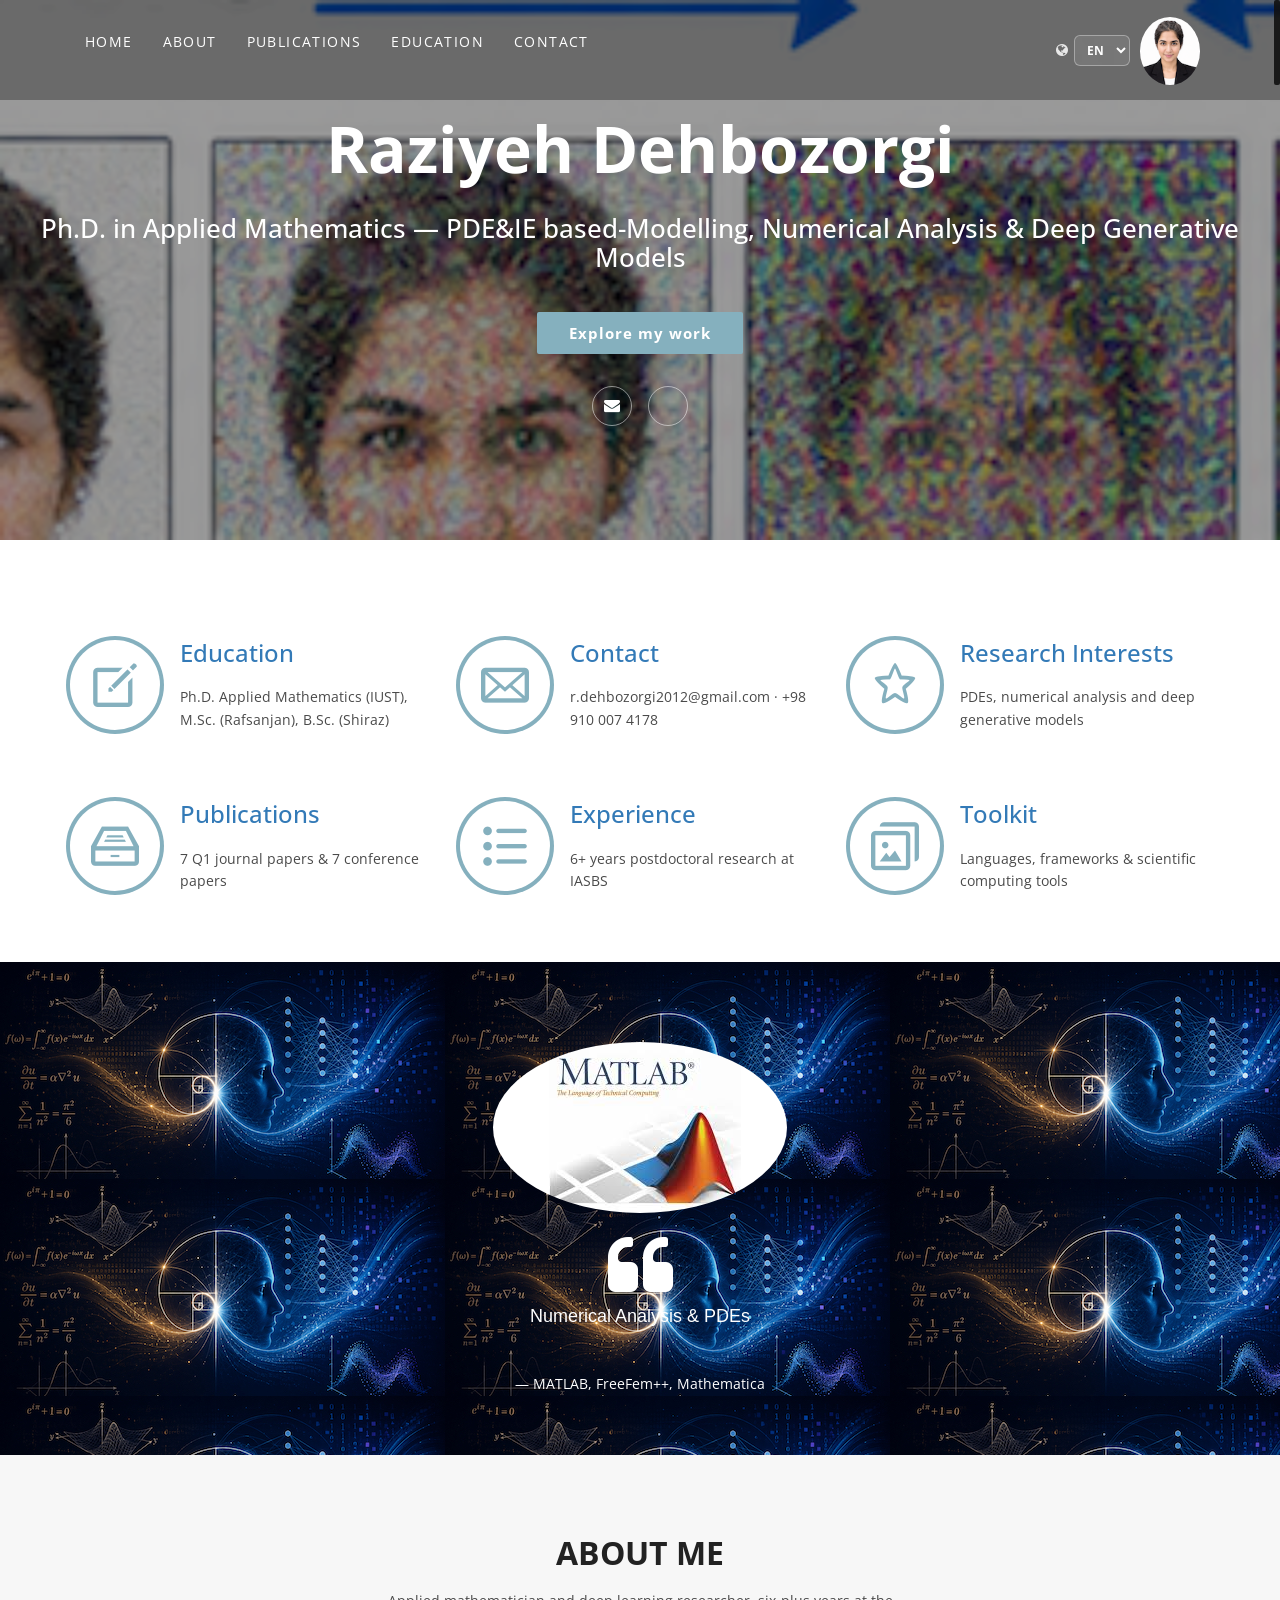
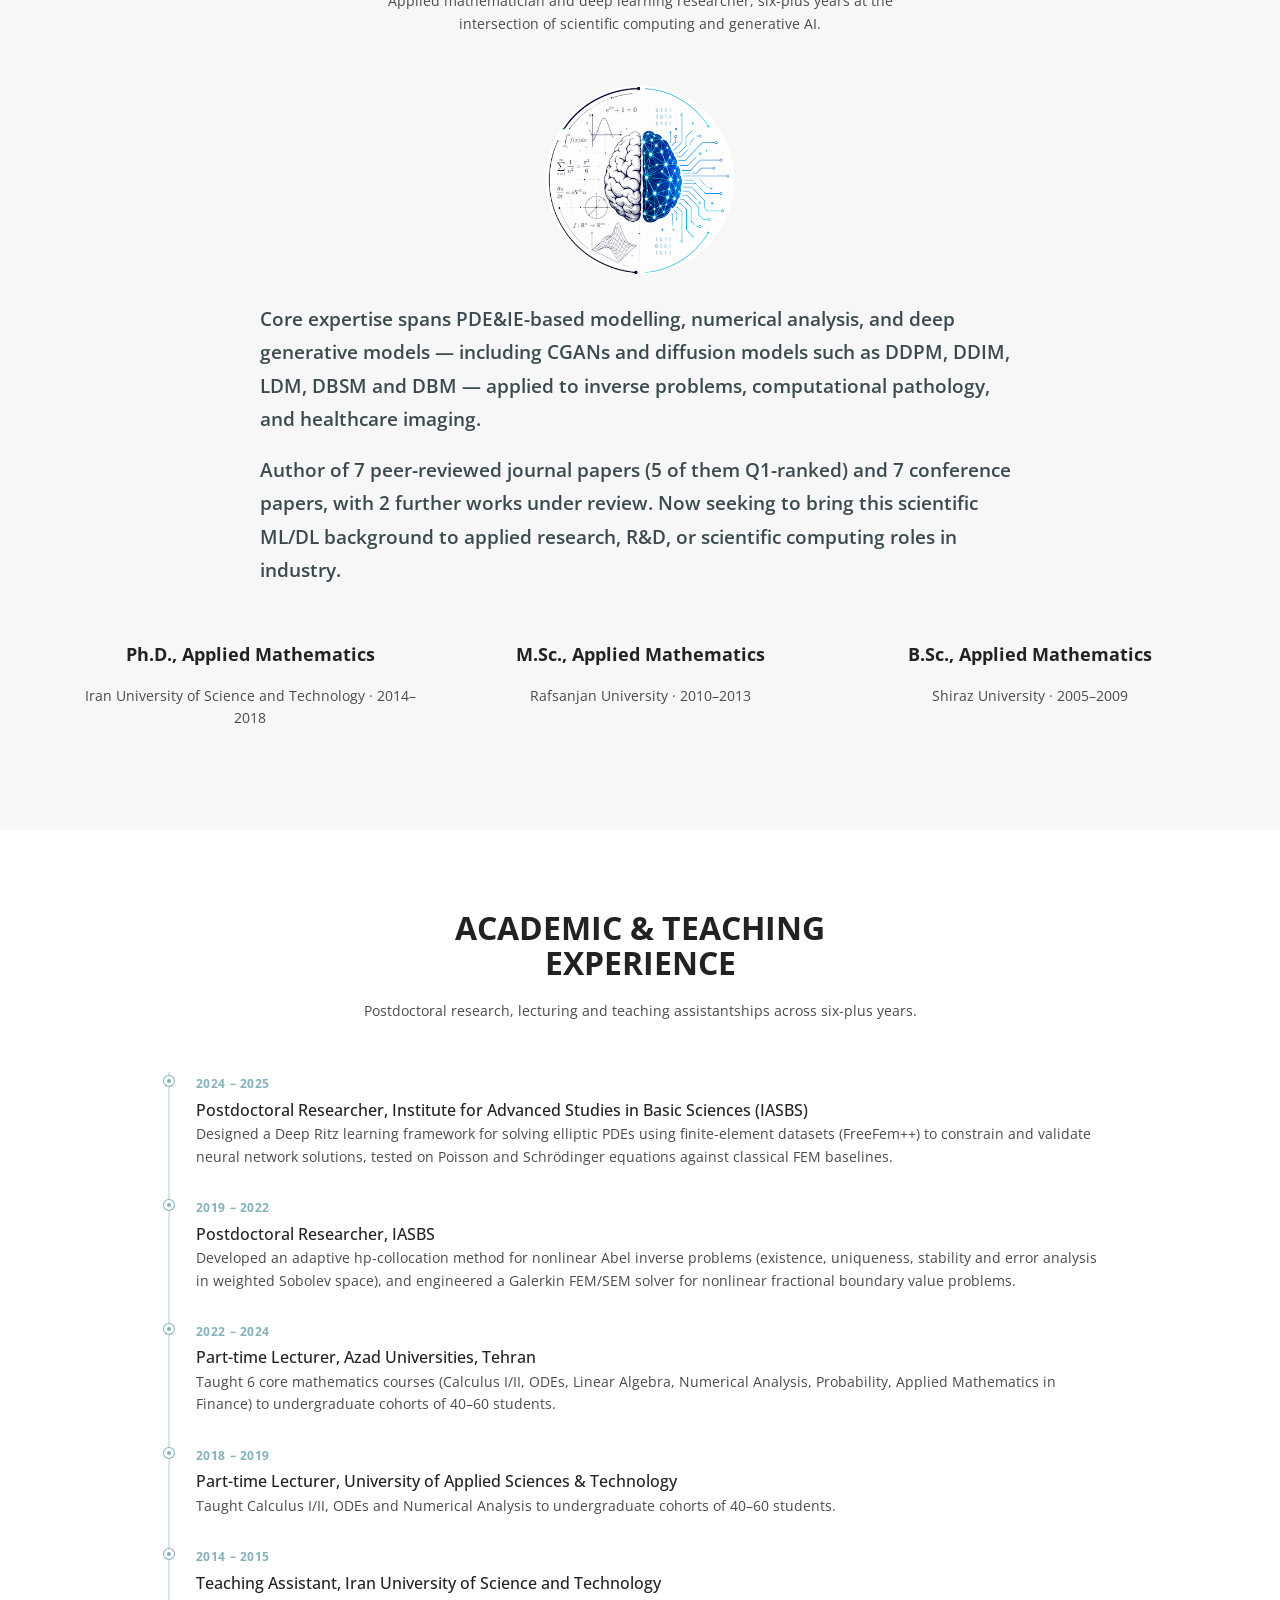
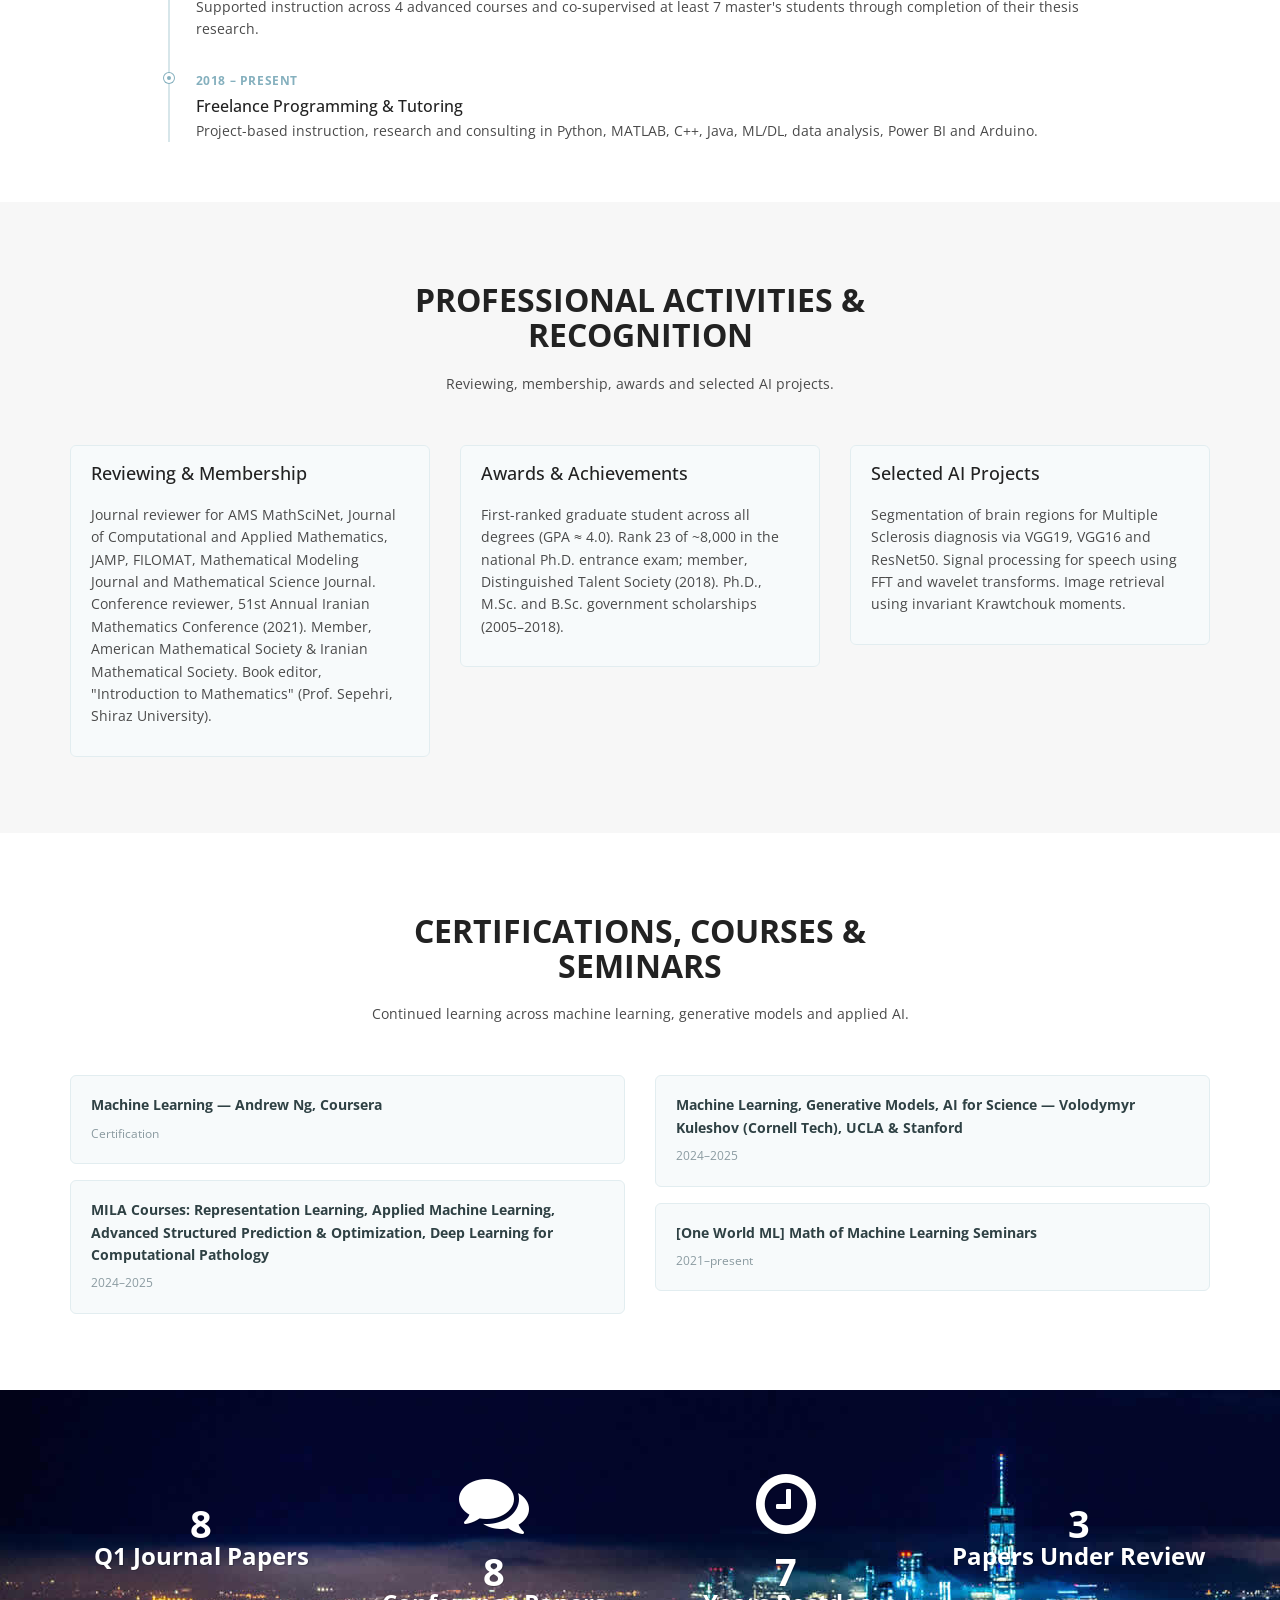
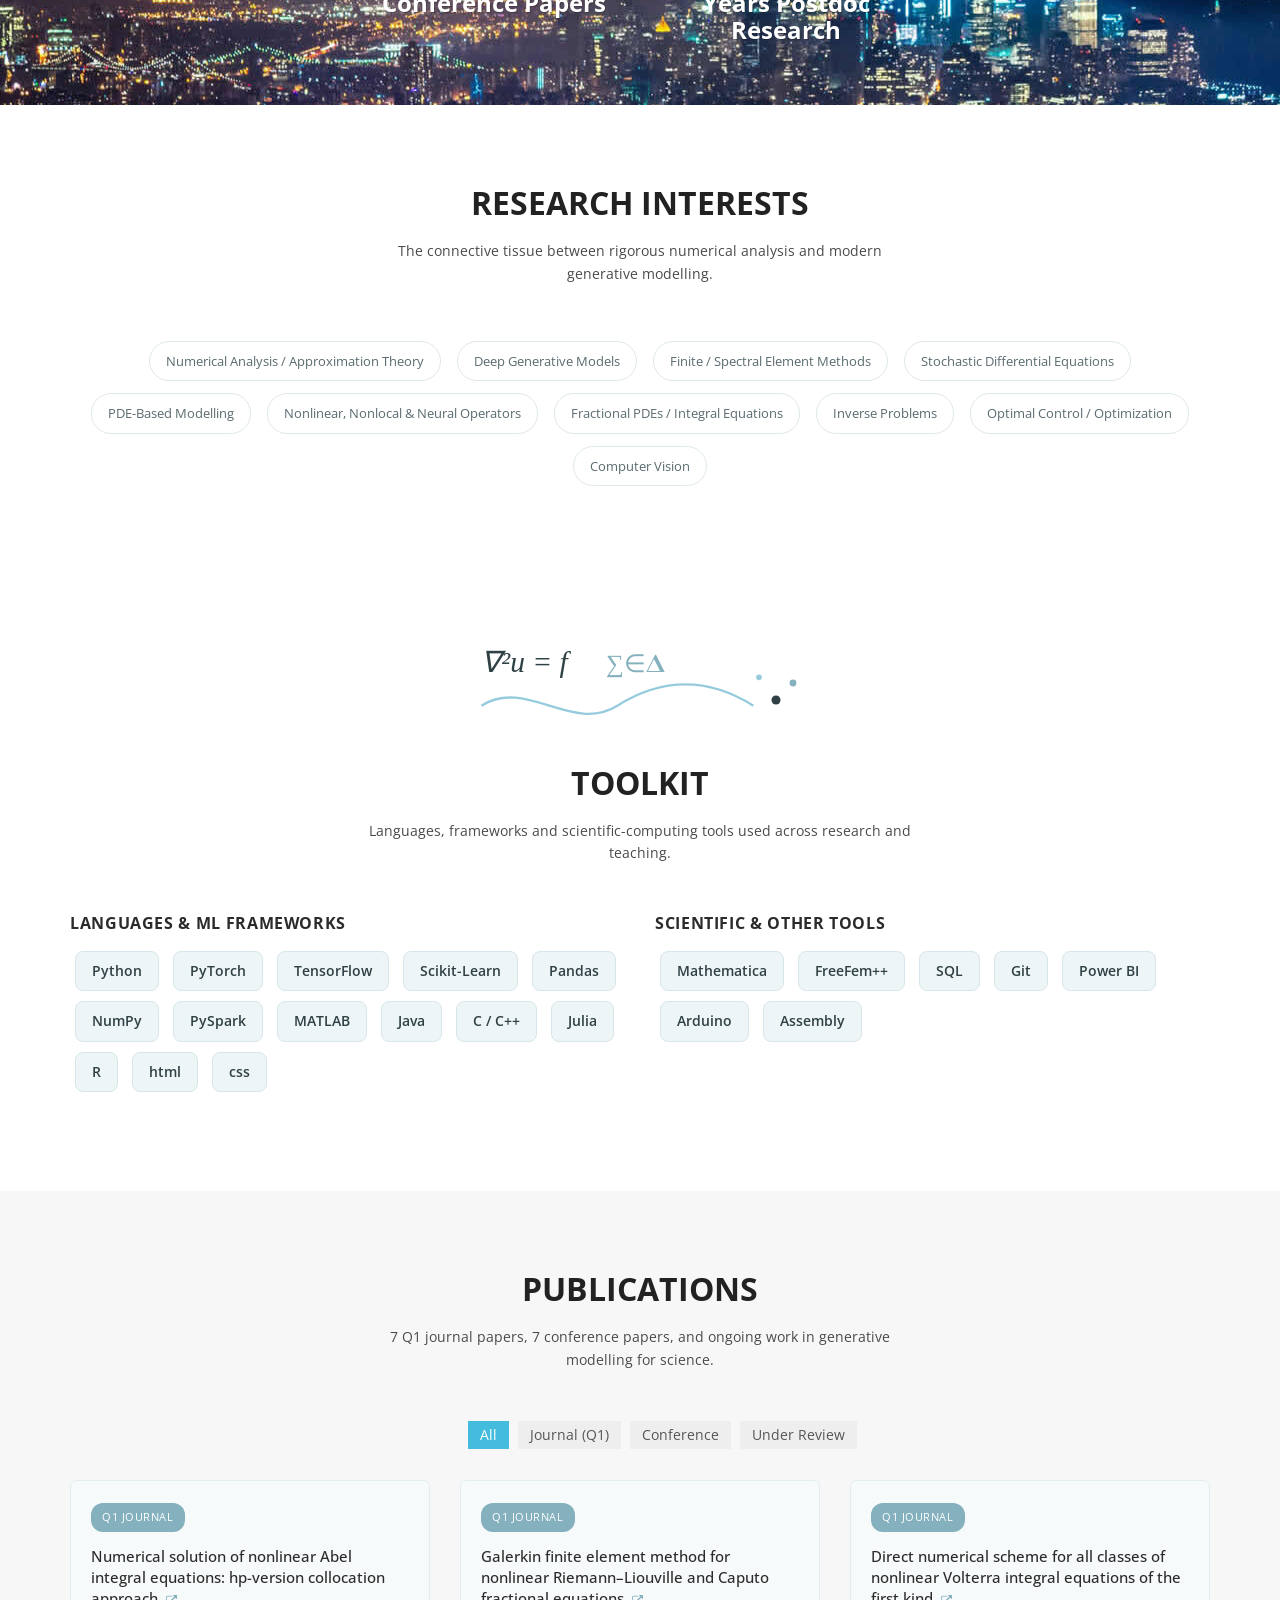
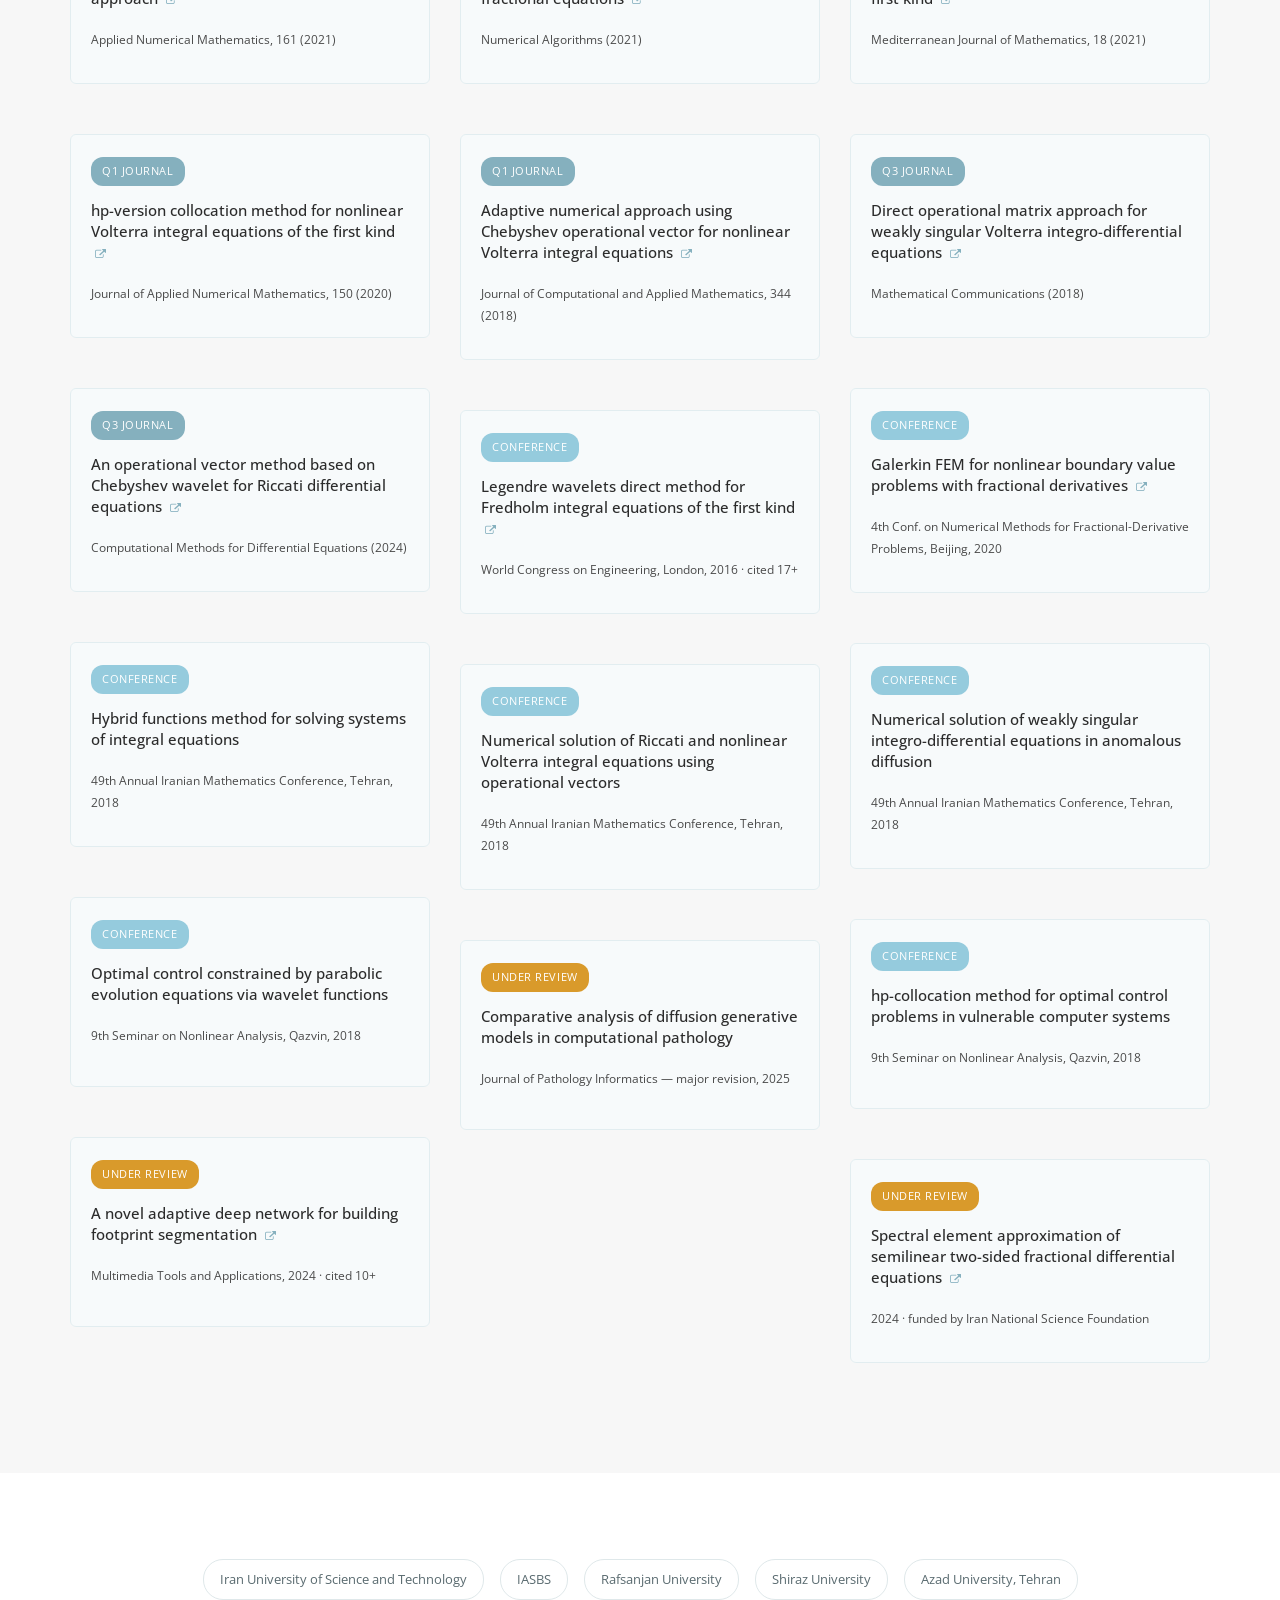
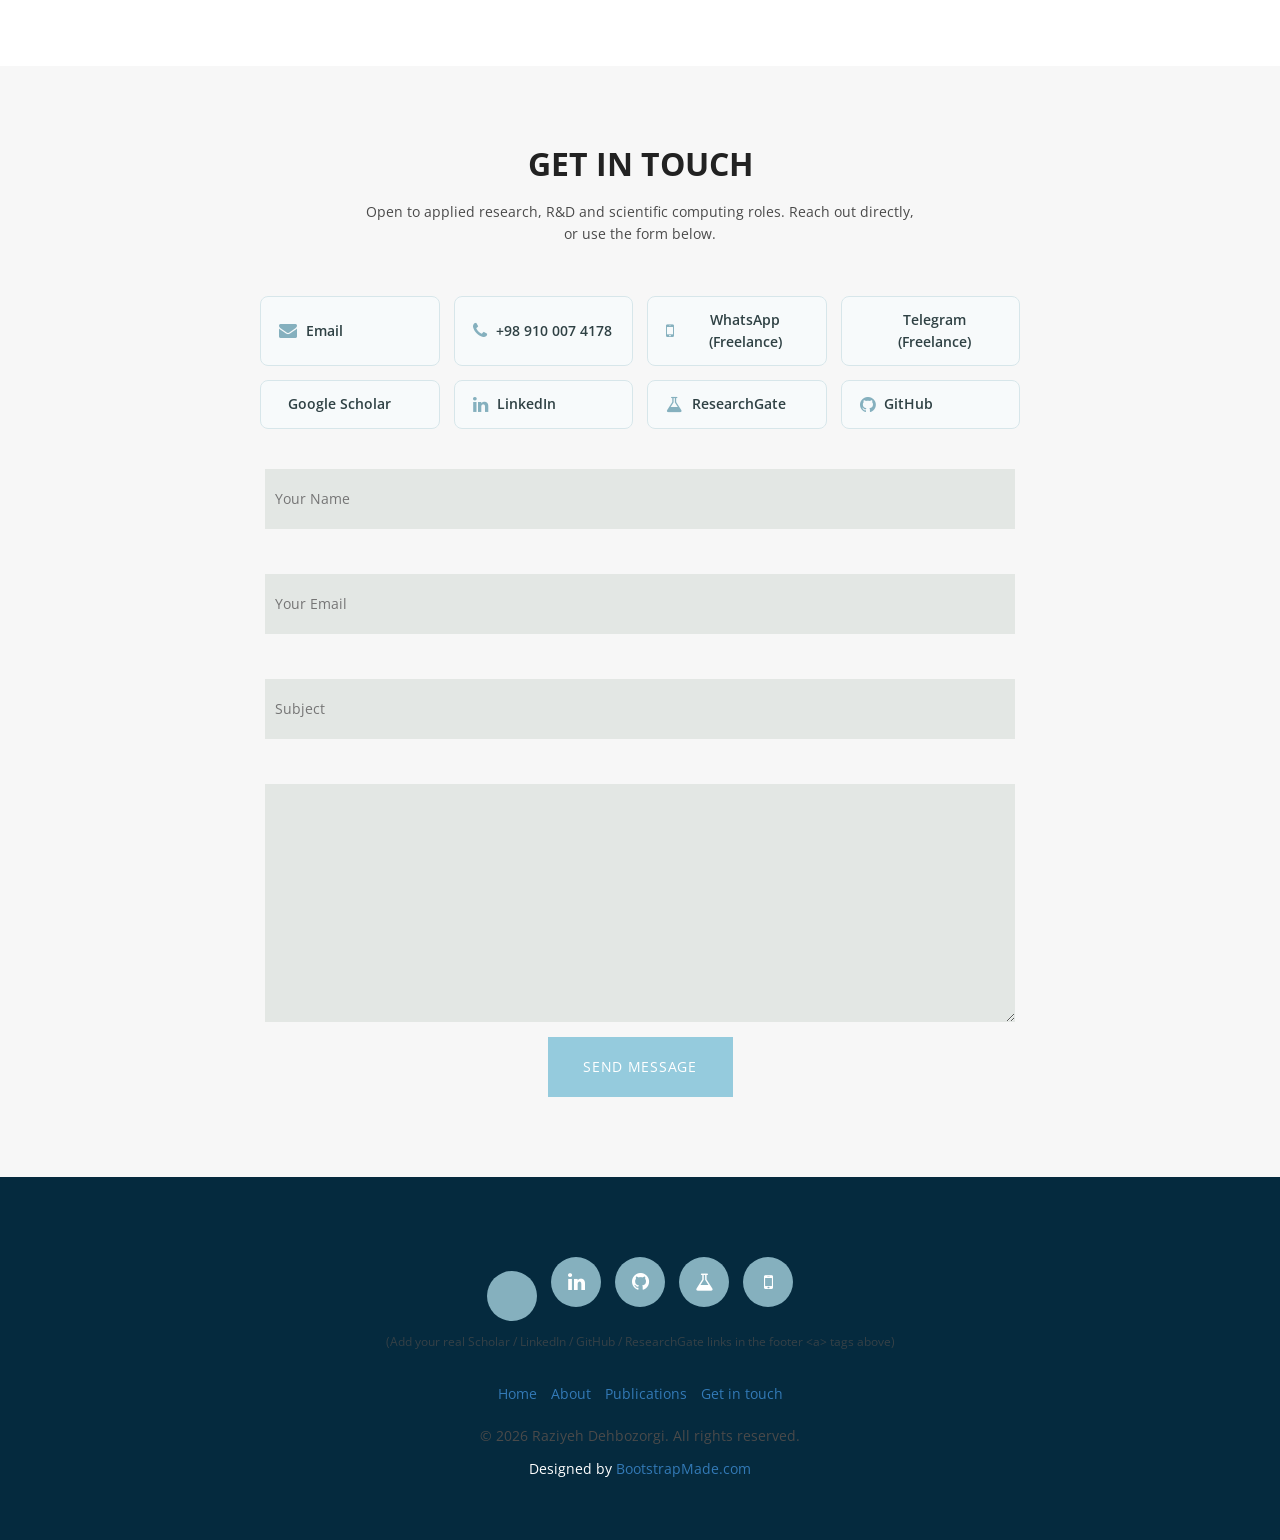
<file: index.html>
<!DOCTYPE html>
<html>

<head>
  <!-- BASICS -->
  <meta charset="utf-8">
  <title>Raziyeh Dehbozorgi — Applied Mathematician &amp; Deep Learning Researcher</title>
  <meta name="description" content="Raziyeh Dehbozorgi, Ph.D. — Applied Mathematics, PDE modelling, numerical analysis and deep generative models.">
  <meta name="viewport" content="width=device-width, initial-scale=1.0">
  <link rel="stylesheet" href="css/bootstrap.css">
  <link rel="stylesheet" type="text/css" href="css/isotope.css" media="screen">
  <link rel="stylesheet" href="css/flexslider.css" type="text/css">
  <link rel="stylesheet" href="js/fancybox/jquery.fancybox.css" type="text/css" media="screen">
  <link rel="stylesheet" href="css/font-awesome.css">
  <link rel="stylesheet" href="css/icon-component.css">
  <link rel="stylesheet" href="css/animate.css">
  <link rel="stylesheet" href="https://fonts.googleapis.com/css?family=Noto+Serif:400,400italic,700|Open+Sans:300,400,600,700">

  <link rel="stylesheet" href="css/style.css">
  <!-- skin -->
  <link rel="stylesheet" href="skin/default.css">
  <link rel="stylesheet" href="css/overwrite.css">
  <!-- =======================================================
    Theme Name: Vlava
    Theme URL: https://bootstrapmade.com/vlava-free-bootstrap-one-page-template/
    Author: BootstrapMade.com
    Author URL: https://bootstrapmade.com
  ======================================================= -->

</head>

<body>
  <section id="header" class="appear"></section>
  <div class="navbar navbar-fixed-top" role="navigation" data-0="line-height:100px; height:100px; background-color:rgba(0,0,0,0.3);" data-300="line-height:60px; height:60px; background-color:rgba(5, 42, 62, 1);">
    <div class="container">
      <div class="navbar-header" style="float:right;">
        <button type="button" class="navbar-toggle" data-toggle="collapse" data-target=".navbar-collapse">
          <span class="fa fa-bars color-white"></span>
        </button>
        <div class="lang-dashboard">
          <i class="fa fa-globe lang-globe-icon"></i>
          <select id="langSelect" class="lang-select">
            <option value="en">EN</option>
            <option value="de">DE</option>
            <option value="fr">FR</option>
            <option value="fa">FA</option>
          </select>
        </div>
        <div class="navbar-logo">
          <a href="index.html"><img data-0="width:60px; border-radius:50%;" data-300="width:44px; border-radius:50%;" src="img/logo2.JPG" alt="Raziyeh Dehbozorgi" style="border-radius:50%;"></a>
        </div>
      </div>
      <div class="navbar-collapse collapse">
        <ul class="nav navbar-nav navbar-left" data-0="margin-top:20px;" data-300="margin-top:5px;">
          <li class="active"><a href="index.html" data-i18n="nav.home">Home</a></li>
          <li><a href="#section-about" data-i18n="nav.about">About</a></li>
          <li><a href="#section-works" data-i18n="nav.publications">Publications</a></li>
          <li><a href="#section-education" data-i18n="nav.education">Education</a></li>
          <li><a href="#section-contact" data-i18n="nav.contact">Contact</a></li>
        </ul>
      </div>
      <!--/.navbar-collapse -->
    </div>
  </div>

  <section id="intro">
    <div class="intro-content">
      <h2 data-i18n="hero.name">Raziyeh Dehbozorgi</h2>
      <h3 data-i18n="hero.tagline">Ph.D. in Applied Mathematics — PDE&amp;IE based-Modelling, Numerical Analysis &amp; Deep Generative Models</h3>
      <div>
        <a href="#section-services" class="btn-get-started scrollto" data-i18n="hero.cta">Explore my work</a>
      </div>
      <div class="hero-quick-contact">
        <a href="mailto:r.dehbozorgi2012@gmail.com" title="Email"><i class="fa fa-envelope"></i></a>
        <a href="https://scholar.google.com/citations?user=hD6NA08AAAAJ" target="_blank" rel="noopener" title="Google Scholar"><i class="fa fa-graduation-cap"></i></a>
      </div>
    </div>
  </section>

  <!-- services -->
  <section id="section-services" class="section pad-bot30 bg-white">
    <div class="container">

      <div class="row mar-bot40">
        <div class="col-lg-4">
          <div class="hi-icon-wrap hi-icon-effect-5 hi-icon-effect-5a mar-top20">
            <div class="float-left mar-right20">
              <a href="#section-education" class="hi-icon hi-icon-pencil">screen</a>
            </div>
          </div>
          <h3 class="text-bold"><a href="#section-education" data-i18n="svc.education.title">Education</a></h3>
          <p data-i18n="svc.education.desc">Ph.D. Applied Mathematics (IUST), M.Sc. (Rafsanjan), B.Sc. (Shiraz)</p>

          <div class="clear"></div>
        </div>

        <div class="col-lg-4">
          <div class="hi-icon-wrap hi-icon-effect-5 hi-icon-effect-5a mar-top20">
            <div class="float-left mar-right20">
              <a href="#section-contact" class="hi-icon hi-icon-mail">mail</a>
            </div>
          </div>
          <h3 class="text-bold"><a href="#section-contact" data-i18n="svc.contact.title">Contact</a></h3>
          <p>r.dehbozorgi2012@gmail.com &middot; +98 910 007 4178</p>

          <div class="clear"></div>
        </div>

        <div class="col-lg-4">
          <div class="hi-icon-wrap hi-icon-effect-5 hi-icon-effect-5a mar-top20">
            <div class="float-left mar-right20">
              <a href="#section-interests" class="hi-icon hi-icon-star">Faster</a>
            </div>
          </div>
          <h3 class="text-bold"><a href="#section-interests" data-i18n="svc.interests.title">Research Interests</a></h3>
          <p data-i18n="svc.interests.desc">PDEs, numerical analysis and deep generative models</p>

          <div class="clear"></div>
        </div>

      </div>
      <div class="row">
        <div class="col-lg-4">
          <div class="hi-icon-wrap hi-icon-effect-5 hi-icon-effect-5a mar-top20">
            <div class="float-left mar-right20">
              <a href="#section-works" class="hi-icon hi-icon-archive">archive</a>
            </div>
          </div>
          <h3 class="text-bold"><a href="#section-works" data-i18n="svc.pubs.title">Publications</a></h3>
          <p data-i18n="svc.pubs.desc">7 Q1 journal papers &amp; 7 conference papers</p>

          <div class="clear"></div>
        </div>

        <div class="col-lg-4">
          <div class="hi-icon-wrap hi-icon-effect-5 hi-icon-effect-5a mar-top20">
            <div class="float-left mar-right20">
              <a href="#section-experience" class="hi-icon hi-icon-list">Mobile</a>
            </div>
          </div>
          <h3 class="text-bold"><a href="#section-experience" data-i18n="svc.exp.title">Experience</a></h3>
          <p data-i18n="svc.exp.desc">6+ years postdoctoral research at IASBS</p>

          <div class="clear"></div>
        </div>

        <div class="col-lg-4">
          <div class="hi-icon-wrap hi-icon-effect-5 hi-icon-effect-5a mar-top20">
            <div class="float-left mar-right20">
              <a href="#section-skills" class="hi-icon hi-icon-images">images</a>
            </div>
          </div>
          <h3 class="text-bold"><a href="#section-skills" data-i18n="svc.toolkit.title">Toolkit</a></h3>
          <p data-i18n="svc.toolkit.desc">Languages, frameworks &amp; scientific computing tools</p>

          <div class="clear"></div>
        </div>

      </div>
    </div>
  </section>

  <!-- spacer section:testimonial -->
  <section id="testimonials" class="section" data-stellar-background-ratio="0.5">
    <div class="container">
      <div class="row">
        <div class="col-lg-12">
          <div class="align-center">
            <div class="flexslider testimonials-slider">
              <ul class="slides">
                <li>
                  <div class="testimonial clearfix">
                    <div class="mar-bot20">
                      <img alt="" src="img/testimonial/testimonial1.png" class="img-circle">
                    </div>
                    <i class="fa fa-quote-left fa-5x"></i>
                    <h5 data-i18n="slide.1.title">
                      Numerical Analysis &amp; PDEs
                      </h5>
                    <br/>
                    <span class="author">&mdash; MATLAB, FreeFem++, Mathematica</span>
                  </div>
                </li>

                <li>
                  <div class="testimonial clearfix">
                    <div class="mar-bot20">
                      <img alt="" src="img/testimonial/testimonial2.png" class="img-circle">
                    </div>
                    <i class="fa fa-quote-left fa-5x"></i>
                    <h5 data-i18n="slide.2.title">
                        Scientific Computing
                        </h5>
                    <br/>
                    <span class="author">&mdash; Python, Julia, C/C++, R</span>
                  </div>
                </li>
                <li>
                  <div class="testimonial clearfix">
                    <div class="mar-bot20">
                      <img alt="" src="img/testimonial/testimonial3.png" class="img-circle">
                    </div>
                    <i class="fa fa-quote-left fa-5x"></i>
                    <h5 data-i18n="slide.3.title">
                    Deep Generative Models
                    </h5>
                    <br/>
                    <span class="author">&mdash; PyTorch, TensorFlow, Diffusion Models</span>
                  </div>
                </li>
              </ul>
            </div>
          </div>
        </div>

      </div>
    </div>
  </section>

  <!-- about -->
  <section id="section-about" class="section appear clearfix">
    <div class="container">

      <div class="row mar-bot40">
        <div class="col-md-offset-3 col-md-6">
          <div class="section-header">
            <h2 class="section-heading animated" data-animation="bounceInUp" data-i18n="about.heading">About Me</h2>
            <p data-i18n="about.lede">Applied mathematician and deep learning researcher, six-plus years at the intersection of scientific computing and generative AI.</p>
          </div>
        </div>
      </div>

      <div class="row">
        <div class="col-md-12">
          <div class="about-row">
            <figure class="member-photo about-photo"><img src="img/logo.png" alt="Raziyeh Dehbozorgi"></figure>
            <div class="about-bio">
              <p data-i18n="about.bio1">Core expertise spans PDE&amp;IE-based modelling, numerical analysis, and deep generative models &mdash; including CGANs and diffusion models such as DDPM, DDIM, LDM, DBSM and DBM &mdash; applied to inverse problems, computational pathology, and healthcare imaging.</p>
              <p data-i18n="about.bio2">Author of 7 peer-reviewed journal papers (5 of them Q1-ranked) and 7 conference papers, with 2 further works under review. Now seeking to bring this scientific ML/DL background to applied research, R&amp;D, or scientific computing roles in industry.</p>
            </div>
          </div>
        </div>
      </div>

      <div class="row align-center mar-bot40" id="section-education">
        <div class="col-md-4">
          <div class="team-member">
            <div class="team-detail">
              <h4 data-i18n="edu.phd.degree">Ph.D., Applied Mathematics</h4>
              <span data-i18n="edu.phd.uni">Iran University of Science and Technology &middot; 2014&ndash;2018</span>
            </div>
          </div>
        </div>
        <div class="col-md-4">
          <div class="team-member">
            <div class="team-detail">
              <h4 data-i18n="edu.msc.degree">M.Sc., Applied Mathematics</h4>
              <span data-i18n="edu.msc.uni">Rafsanjan University &middot; 2010&ndash;2013</span>
            </div>
          </div>
        </div>
        <div class="col-md-4">
          <div class="team-member">
            <div class="team-detail">
              <h4 data-i18n="edu.bsc.degree">B.Sc., Applied Mathematics</h4>
              <span data-i18n="edu.bsc.uni">Shiraz University &middot; 2005&ndash;2009</span>
            </div>
          </div>
        </div>
      </div>

    </div>
  </section>
  <!-- /about -->

  <!-- academic & teaching experience -->
  <section id="section-experience" class="section appear clearfix bg-white">
    <div class="container">
      <div class="row mar-bot40">
        <div class="col-md-offset-3 col-md-6">
          <div class="section-header">
            <h2 class="section-heading animated" data-animation="bounceInUp" data-i18n="exp.heading">Academic &amp; Teaching Experience</h2>
            <p data-i18n="exp.lede">Postdoctoral research, lecturing and teaching assistantships across six-plus years.</p>
          </div>
        </div>
      </div>
      <div class="row">
        <div class="col-md-10 col-md-offset-1">
          <div class="exp-timeline">
            <div class="exp-item">
              <span class="exp-date">2024 &ndash; 2025</span>
              <h4 data-i18n="exp.postdoc2.title">Postdoctoral Researcher, Institute for Advanced Studies in Basic Sciences (IASBS)</h4>
              <p data-i18n="exp.postdoc2.desc">Designed a Deep Ritz learning framework for solving elliptic PDEs using finite-element datasets (FreeFem++) to constrain and validate neural network solutions, tested on Poisson and Schr&ouml;dinger equations against classical FEM baselines.</p>
            </div>
            <div class="exp-item">
              <span class="exp-date">2019 &ndash; 2022</span>
              <h4 data-i18n="exp.postdoc1.title">Postdoctoral Researcher, IASBS</h4>
              <p data-i18n="exp.postdoc1.desc">Developed an adaptive hp-collocation method for nonlinear Abel inverse problems (existence, uniqueness, stability and error analysis in weighted Sobolev space), and engineered a Galerkin FEM/SEM solver for nonlinear fractional boundary value problems.</p>
            </div>
            <div class="exp-item">
              <span class="exp-date">2022 &ndash; 2024</span>
              <h4 data-i18n="exp.azad.title">Part-time Lecturer, Azad Universities, Tehran</h4>
              <p data-i18n="exp.azad.desc">Taught 6 core mathematics courses (Calculus I/II, ODEs, Linear Algebra, Numerical Analysis, Probability, Applied Mathematics in Finance) to undergraduate cohorts of 40&ndash;60 students.</p>
            </div>
            <div class="exp-item">
              <span class="exp-date">2018 &ndash; 2019</span>
              <h4 data-i18n="exp.uast.title">Part-time Lecturer, University of Applied Sciences &amp; Technology</h4>
              <p data-i18n="exp.uast.desc">Taught Calculus I/II, ODEs and Numerical Analysis to undergraduate cohorts of 40&ndash;60 students.</p>
            </div>
            <div class="exp-item">
              <span class="exp-date">2014 &ndash; 2015</span>
              <h4 data-i18n="exp.ta.title">Teaching Assistant, Iran University of Science and Technology</h4>
              <p data-i18n="exp.ta.desc">Supported instruction across 4 advanced courses and co-supervised at least 7 master's students through completion of their thesis research.</p>
            </div>
            <div class="exp-item">
              <span class="exp-date">2018 &ndash; <span data-i18n="exp.present">present</span></span>
              <h4 data-i18n="exp.freelance.title">Freelance Programming &amp; Tutoring</h4>
              <p data-i18n="exp.freelance.desc">Project-based instruction, research and consulting in Python, MATLAB, C++, Java, ML/DL, data analysis, Power BI and Arduino.</p>
            </div>
          </div>
        </div>
      </div>
    </div>
  </section>

  <!-- professional activities, awards & selected projects -->
  <section id="section-activities" class="section appear clearfix">
    <div class="container">
      <div class="row mar-bot40">
        <div class="col-md-offset-3 col-md-6">
          <div class="section-header">
            <h2 class="section-heading animated" data-animation="bounceInUp" data-i18n="activities.heading">Professional Activities &amp; Recognition</h2>
            <p data-i18n="activities.lede">Reviewing, membership, awards and selected AI projects.</p>
          </div>
        </div>
      </div>
      <div class="row">
        <div class="col-md-4">
          <div class="cert-card">
            <h4 data-i18n="activities.reviewing.title">Reviewing &amp; Membership</h4>
            <p data-i18n="activities.reviewing.desc">Journal reviewer for AMS MathSciNet, Journal of Computational and Applied Mathematics, JAMP, FILOMAT, Mathematical Modeling Journal and Mathematical Science Journal. Conference reviewer, 51st Annual Iranian Mathematics Conference (2021). Member, American Mathematical Society &amp; Iranian Mathematical Society. Book editor, "Introduction to Mathematics" (Prof. Sepehri, Shiraz University).</p>
          </div>
        </div>
        <div class="col-md-4">
          <div class="cert-card">
            <h4 data-i18n="activities.awards.title">Awards &amp; Achievements</h4>
            <p data-i18n="activities.awards.desc">First-ranked graduate student across all degrees (GPA &asymp; 4.0). Rank 23 of ~8,000 in the national Ph.D. entrance exam; member, Distinguished Talent Society (2018). Ph.D., M.Sc. and B.Sc. government scholarships (2005&ndash;2018).</p>
          </div>
        </div>
        <div class="col-md-4">
          <div class="cert-card">
            <h4 data-i18n="activities.projects.title">Selected AI Projects</h4>
            <p data-i18n="activities.projects.desc">Segmentation of brain regions for Multiple Sclerosis diagnosis via VGG19, VGG16 and ResNet50. Signal processing for speech using FFT and wavelet transforms. Image retrieval using invariant Krawtchouk moments.</p>
          </div>
        </div>
      </div>
    </div>
  </section>

  <!-- certifications & courses -->
  <section id="section-certs" class="section appear clearfix bg-white">
    <div class="container">
      <div class="row mar-bot40">
        <div class="col-md-offset-3 col-md-6">
          <div class="section-header">
            <h2 class="section-heading animated" data-animation="bounceInUp" data-i18n="certs.heading">Certifications, Courses &amp; Seminars</h2>
            <p data-i18n="certs.lede">Continued learning across machine learning, generative models and applied AI.</p>
          </div>
        </div>
      </div>
      <div class="row">
        <div class="col-md-6">
          <div class="cert-card">
            <a href="https://coursera.org/share/aa63340c056b76f29e1c521a6bf0b230" target="_blank" rel="noopener" data-i18n="certs.coursera">Machine Learning &mdash; Andrew Ng, Coursera</a>
            <div class="cert-meta" data-i18n="certs.certification">Certification</div>
          </div>
          <div class="cert-card">
            <a href="https://mila.quebec/en/prospective-students-postdocs/courses-and-schedule" target="_blank" rel="noopener" data-i18n="certs.mila">MILA Courses: Representation Learning, Applied Machine Learning, Advanced Structured Prediction &amp; Optimization, Deep Learning for Computational Pathology</a>
            <div class="cert-meta">2024&ndash;2025</div>
          </div>
        </div>
        <div class="col-md-6">
          <div class="cert-card">
            <a href="https://kuleshov-group.github.io/dgm-website/" target="_blank" rel="noopener" data-i18n="certs.kuleshov">Machine Learning, Generative Models, AI for Science &mdash; Volodymyr Kuleshov (Cornell Tech), UCLA &amp; Stanford</a>
            <div class="cert-meta">2024&ndash;2025</div>
          </div>
          <div class="cert-card">
            <a href="https://researchseminars.org/seminar/OneWorldML" target="_blank" rel="noopener" data-i18n="certs.oneworld">[One World ML] Math of Machine Learning Seminars</a>
            <div class="cert-meta" data-i18n="certs.present">2021&ndash;present</div>
          </div>
        </div>
      </div>
    </div>
  </section>

  <!-- spacer section:stats -->
  <section id="parallax1" class="section" data-stellar-background-ratio="0.5">
    <div class="container">
      <div class="row appear stats">
        <div class="col-md-3">
          <div class="align-center color-white txt-shadow">
            <div class="icon">
              <i class="fa fa-graduation-cap fa-5x"></i>
            </div>
            <strong id="counter-journals" class="number">8</strong><br>
            <span class="text" data-i18n="stats.journals">Q1 Journal Papers</span>
          </div>
        </div>
        <div class="col-md-3">
          <div class="align-center color-white txt-shadow">
            <div class="icon">
              <i class="fa fa-comments fa-5x"></i>
            </div>
            <strong id="counter-conf" class="number">8</strong><br>
            <span class="text" data-i18n="stats.conf">Conference Papers</span>
          </div>
        </div>
        <div class="col-md-3">
          <div class="align-center color-white txt-shadow">
            <div class="icon">
              <i class="fa fa-clock-o fa-5x"></i>
            </div>
            <strong id="counter-years" class="number">7</strong><br>
            <span class="text" data-i18n="stats.years">Years Postdoc Research</span>
          </div>
        </div>
        <div class="col-md-3">
          <div class="align-center color-white txt-shadow">
            <div class="icon">
              <i class="fa fa-hourglass-half fa-5x"></i>
            </div>
            <strong id="counter-review" class="number">3</strong><br>
            <span class="text" data-i18n="stats.review">Papers Under Review</span>
          </div>
        </div>
      </div>
    </div>
  </section>

  <!-- research interests -->
  <section id="section-interests" class="section appear clearfix bg-white">
    <div class="container">
      <div class="row mar-bot40">
        <div class="col-md-offset-3 col-md-6">
          <div class="section-header">
            <h2 class="section-heading animated" data-animation="bounceInUp" data-i18n="interests.heading">Research Interests</h2>
            <p data-i18n="interests.lede">The connective tissue between rigorous numerical analysis and modern generative modelling.</p>
          </div>
        </div>
      </div>
      <div class="row">
        <div class="col-md-12 align-center">
          <span class="affiliation-badge" data-i18n="tag.1">Numerical Analysis / Approximation Theory</span>
          <span class="affiliation-badge" data-i18n="tag.2">Deep Generative Models</span>
          <span class="affiliation-badge" data-i18n="tag.3">Finite / Spectral Element Methods</span>
          <span class="affiliation-badge" data-i18n="tag.4">Stochastic Differential Equations</span>
          <span class="affiliation-badge" data-i18n="tag.5">PDE-Based Modelling</span>
          <span class="affiliation-badge" data-i18n="tag.6">Nonlinear, Nonlocal &amp; Neural Operators</span>
          <span class="affiliation-badge" data-i18n="tag.7">Fractional PDEs / Integral Equations</span>
          <span class="affiliation-badge" data-i18n="tag.8">Inverse Problems</span>
          <span class="affiliation-badge" data-i18n="tag.9">Optimal Control / Optimization</span>
          <span class="affiliation-badge" data-i18n="tag.10">Computer Vision</span>
        </div>
      </div>
    </div>
  </section>

  <!-- skills / toolkit -->
  <section id="section-skills" class="section appear clearfix bg-white">
    <div class="container">
      <div class="row mar-bot40">
        <div class="col-md-offset-3 col-md-6">
          <div class="math-accent">
            <svg viewBox="0 0 300 90" xmlns="http://www.w3.org/2000/svg">
              <text x="10" y="35" font-family="Georgia, serif" font-size="26" fill="#2f4144" font-style="italic">&#8711;&#178;u = f</text>
              <text x="120" y="35" font-family="Georgia, serif" font-size="22" fill="#85b0be">&#8721;&#8712;&#120491;</text>
              <path d="M10 65 C 50 40, 90 90, 130 65 S 210 40, 250 65" stroke="#95cbdd" stroke-width="2" fill="none"/>
              <circle cx="270" cy="60" r="4" fill="#2f4144"/>
              <circle cx="285" cy="45" r="3" fill="#85b0be"/>
              <circle cx="255" cy="40" r="2.5" fill="#95cbdd"/>
            </svg>
          </div>
          <div class="section-header">
            <h2 class="section-heading animated" data-animation="bounceInUp" data-i18n="toolkit.heading">Toolkit</h2>
            <p data-i18n="toolkit.lede">Languages, frameworks and scientific-computing tools used across research and teaching.</p>
          </div>
        </div>
      </div>
      <div class="row">
        <div class="col-md-6">
          <div class="skills-block">
            <h4 data-i18n="toolkit.cat1">Languages &amp; ML Frameworks</h4>
            <span class="skill-chip">Python</span>
            <span class="skill-chip">PyTorch</span>
            <span class="skill-chip">TensorFlow</span>
            <span class="skill-chip">Scikit-Learn</span>
            <span class="skill-chip">Pandas</span>
            <span class="skill-chip">NumPy</span>
            <span class="skill-chip">PySpark</span>
            <span class="skill-chip">MATLAB</span>
            <span class="skill-chip">Java</span>
            <span class="skill-chip">C / C++</span>
            <span class="skill-chip">Julia</span>
            <span class="skill-chip">R</span>
            <span class="skill-chip">html</span>
            <span class="skill-chip">css</span>
          </div>
        </div>
        <div class="col-md-6">
          <div class="skills-block">
            <h4 data-i18n="toolkit.cat2">Scientific &amp; Other Tools</h4>
            <span class="skill-chip">Mathematica</span>
            <span class="skill-chip">FreeFem++</span>
            <span class="skill-chip">SQL</span>
            <span class="skill-chip">Git</span>
            <span class="skill-chip">Power BI</span>
            <span class="skill-chip">Arduino</span>
            <span class="skill-chip">Assembly</span>
          </div>
        </div>
      </div>
    </div>
  </section>

  <!-- section works -->
  <section id="section-works" class="section appear clearfix">
    <div class="container">

      <div class="row mar-bot40">
        <div class="col-md-offset-3 col-md-6">
          <div class="section-header">
            <h2 class="section-heading animated" data-animation="bounceInUp" data-i18n="pubs.heading">Publications</h2>
            <p data-i18n="pubs.lede">7 Q1 journal papers, 7 conference papers, and ongoing work in generative modelling for science.</p>
          </div>
        </div>
      </div>

      <div class="row">
        <nav id="filter" class="col-md-12 text-center">
          <ul>
            <li><a href="#" class="current btn btn-small" data-filter="*" data-i18n="filter.all">All</a></li>
            <li><a href="#" class="btn btn-small" data-filter=".journal" data-i18n="filter.journal">Journal (Q1)</a></li>
            <li><a href="#" class="btn btn-small" data-filter=".conference" data-i18n="filter.conf">Conference</a></li>
            <li><a href="#" class="btn btn-small" data-filter=".review" data-i18n="filter.review">Under Review</a></li>
          </ul>
        </nav>
        <div class="col-md-12">
          <div class="row">
            <div class="portfolio-items isotopeWrapper clearfix" id="3">

              <article class="col-md-4 isotopeItem journal">
                <div class="pub-card"><span class="pub-tag" data-i18n="tagword.q1journal">Q1 Journal</span>
                  <h5><a href="https://www.sciencedirect.com/science/article/abs/pii/S0168927420303470" target="_blank" rel="noopener">Numerical solution of nonlinear Abel integral equations: hp-version collocation approach <i class="fa fa-external-link" style="font-size:11px;"></i></a></h5>
                  <p>Applied Numerical Mathematics, 161 (2021)</p>
                </div>
              </article>

              <article class="col-md-4 isotopeItem journal">
                <div class="pub-card"><span class="pub-tag" data-i18n="tagword.q1journal">Q1 Journal</span>
                  <h5><a href="https://www.springerprofessional.de/en/galerkin-finite-element-method-for-nonlinear-fractional-differen/18769422" target="_blank" rel="noopener">Galerkin finite element method for nonlinear Riemann&ndash;Liouville and Caputo fractional equations <i class="fa fa-external-link" style="font-size:11px;"></i></a></h5>
                  <p>Numerical Algorithms (2021)</p>
                </div>
              </article>

              <article class="col-md-4 isotopeItem journal">
                <div class="pub-card"><span class="pub-tag" data-i18n="tagword.q1journal">Q1 Journal</span>
                  <h5><a href="https://link.springer.com/article/10.1007/s00009-020-01686-1" target="_blank" rel="noopener">Direct numerical scheme for all classes of nonlinear Volterra integral equations of the first kind <i class="fa fa-external-link" style="font-size:11px;"></i></a></h5>
                  <p>Mediterranean Journal of Mathematics, 18 (2021)</p>
                </div>
              </article>

              <article class="col-md-4 isotopeItem journal">
                <div class="pub-card"><span class="pub-tag" data-i18n="tagword.q1journal">Q1 Journal</span>
                  <h5><a href="https://www.sciencedirect.com/science/article/abs/pii/S0168927419302818" target="_blank" rel="noopener">hp-version collocation method for nonlinear Volterra integral equations of the first kind <i class="fa fa-external-link" style="font-size:11px;"></i></a></h5>
                  <p>Journal of Applied Numerical Mathematics, 150 (2020)</p>
                </div>
              </article>

              <article class="col-md-4 isotopeItem journal">
                <div class="pub-card"><span class="pub-tag" data-i18n="tagword.q1journal">Q1 Journal</span>
                  <h5><a href="https://www.sciencedirect.com/science/article/pii/S0377042718303170" target="_blank" rel="noopener">Adaptive numerical approach using Chebyshev operational vector for nonlinear Volterra integral equations <i class="fa fa-external-link" style="font-size:11px;"></i></a></h5>
                  <p>Journal of Computational and Applied Mathematics, 344 (2018)</p>
                </div>
              </article>

              <article class="col-md-4 isotopeItem journal">
                <div class="pub-card"><span class="pub-tag" data-i18n="tagword.q3journal">Q3 Journal</span>
                  <h5><a href="https://hrcak.srce.hr/215150" target="_blank" rel="noopener">Direct operational matrix approach for weakly singular Volterra integro-differential equations <i class="fa fa-external-link" style="font-size:11px;"></i></a></h5>
                  <p>Mathematical Communications (2018)</p>
                </div>
              </article>

              <article class="col-md-4 isotopeItem journal">
                <div class="pub-card"><span class="pub-tag" data-i18n="tagword.q3journal">Q3 Journal</span>
                  <h5><a href="https://cmde.tabrizu.ac.ir/article_16438_0e2e2f43f5758282d8b0f287ab46ef64.pdf" target="_blank" rel="noopener">An operational vector method based on Chebyshev wavelet for Riccati differential equations <i class="fa fa-external-link" style="font-size:11px;"></i></a></h5>
                  <p>Computational Methods for Differential Equations (2024)</p>
                </div>
              </article>

              <article class="col-md-4 isotopeItem conference">
                <div class="pub-card"><span class="pub-tag pub-tag-alt" data-i18n="tagword.conference">Conference</span>
                  <h5><a href="https://www.csrc.ac.cn/en/event/workshop/2020-01-10/103.html" target="_blank" rel="noopener">Galerkin FEM for nonlinear boundary value problems with fractional derivatives <i class="fa fa-external-link" style="font-size:11px;"></i></a></h5>
                  <p>4th Conf. on Numerical Methods for Fractional-Derivative Problems, Beijing, 2020</p>
                </div>
              </article>
                            <article class="col-md-4 isotopeItem conference">
                <div class="pub-card"><span class="pub-tag pub-tag-alt" data-i18n="tagword.conference">Conference</span>
                  <h5><a href="https://www.iaeng.org/publication/WCE2016/WCE2016_pp35-38.pdf" target="_blank" rel="noopener">Legendre wavelets direct method for Fredholm integral equations of the first kind <i class="fa fa-external-link" style="font-size:11px;"></i></a></h5>
                  <p>World Congress on Engineering, London, 2016 &middot; cited 17+</p>
                </div>
              </article>

              <article class="col-md-4 isotopeItem conference">
                <div class="pub-card"><span class="pub-tag pub-tag-alt" data-i18n="tagword.conference">Conference</span>
                  <h5>Hybrid functions method for solving systems of integral equations</h5>
                  <p>49th Annual Iranian Mathematics Conference, Tehran, 2018</p>
                </div>
              </article>

              <article class="col-md-4 isotopeItem conference">
                <div class="pub-card"><span class="pub-tag pub-tag-alt" data-i18n="tagword.conference">Conference</span>
                  <h5>Numerical solution of weakly singular integro-differential equations in anomalous diffusion</h5>
                  <p>49th Annual Iranian Mathematics Conference, Tehran, 2018</p>
                </div>
              </article>

              <article class="col-md-4 isotopeItem conference">
                <div class="pub-card"><span class="pub-tag pub-tag-alt" data-i18n="tagword.conference">Conference</span>
                  <h5>Numerical solution of Riccati and nonlinear Volterra integral equations using operational vectors</h5>
                  <p>49th Annual Iranian Mathematics Conference, Tehran, 2018</p>
                </div>
              </article>

              <article class="col-md-4 isotopeItem conference">
                <div class="pub-card"><span class="pub-tag pub-tag-alt" data-i18n="tagword.conference">Conference</span>
                  <h5>Optimal control constrained by parabolic evolution equations via wavelet functions</h5>
                  <p>9th Seminar on Nonlinear Analysis, Qazvin, 2018</p>
                </div>
              </article>

              <article class="col-md-4 isotopeItem conference">
                <div class="pub-card"><span class="pub-tag pub-tag-alt" data-i18n="tagword.conference">Conference</span>
                  <h5>hp-collocation method for optimal control problems in vulnerable computer systems</h5>
                  <p>9th Seminar on Nonlinear Analysis, Qazvin, 2018</p>
                </div>
              </article>
              <article class="col-md-4 isotopeItem review">
                <div class="pub-card"><span class="pub-tag pub-tag-review" data-i18n="tagword.review">Under Review</span>
                  <h5>Comparative analysis of diffusion generative models in computational pathology</h5>
                  <p>Journal of Pathology Informatics &mdash; major revision, 2025</p>
                </div>
              </article>

              <article class="col-md-4 isotopeItem review">
                <div class="pub-card"><span class="pub-tag pub-tag-review" data-i18n="tagword.review">Under Review</span>
                  <h5><a href="https://arxiv.org/abs/2103.00286" target="_blank" rel="noopener">A novel adaptive deep network for building footprint segmentation <i class="fa fa-external-link" style="font-size:11px;"></i></a></h5>
                  <p>Multimedia Tools and Applications, 2024 &middot; cited 10+</p>
                </div>
              </article>

              <article class="col-md-4 isotopeItem review">
                <div class="pub-card"><span class="pub-tag pub-tag-review" data-i18n="tagword.review">Under Review</span>
                  <h5><a href="https://insf.org/en" target="_blank" rel="noopener">Spectral element approximation of semilinear two-sided fractional differential equations <i class="fa fa-external-link" style="font-size:11px;"></i></a></h5>
                  <p>2024 &middot; funded by Iran National Science Foundation</p>
                </div>
              </article>
            </div>
          </div>
        </div>
      </div>

    </div>
  </section>
  <section id="clients" class="section clearfix bg-white">
    <div class="container">
      <div class="row">
        <div class="col-md-12 align-center">
          <span class="affiliation-badge" data-i18n="edu.phd.uniname">Iran University of Science and Technology</span>
          <span class="affiliation-badge" data-i18n="aff.iasbs">IASBS</span>
          <span class="affiliation-badge" data-i18n="edu.msc.uniname">Rafsanjan University</span>
          <span class="affiliation-badge" data-i18n="edu.bsc.uniname">Shiraz University</span>
          <span class="affiliation-badge" data-i18n="aff.azad">Azad University, Tehran</span>
        </div>
      </div>
    </div>
  </section>

  <!-- contact -->
  <section id="section-contact" class="section appear clearfix">
    <div class="container">

      <div class="row mar-bot40">
        <div class="col-md-offset-3 col-md-6">
          <div class="section-header">
            <h2 class="section-heading animated" data-animation="bounceInUp" data-i18n="contact.heading">Get in Touch</h2>
            <p data-i18n="contact.lede">Open to applied research, R&amp;D and scientific computing roles. Reach out directly, or use the form below.</p>
          </div>
        </div>
      </div>
      <div class="row mar-bot40">
        <div class="col-md-10 col-md-offset-1 align-center">
          <div class="contact-icon-grid">
            <a href="mailto:r.dehbozorgi2012@gmail.com" class="contact-icon" title="Email">
              <i class="fa fa-envelope"></i><span data-i18n="contact.email">Email</span>
            </a>
            <a href="tel:+989100074178" class="contact-icon" title="Phone">
              <i class="fa fa-phone"></i><span>+98 910 007 4178</span>
            </a>
            <a href="https://wa.me/989335934309" target="_blank" rel="noopener" class="contact-icon" title="WhatsApp">
              <i class="fa fa-mobile"></i><span data-i18n="contact.whatsapp">WhatsApp (Freelance)</span>
            </a>
            <a href="https://t.me/+989335934309" target="_blank" rel="noopener" class="contact-icon" title="Telegram">
              <i class="fa fa-paper-plane"></i><span data-i18n="contact.telegram">Telegram (Freelance)</span>
            </a>
            <a href="https://scholar.google.com/citations?user=hD6NA08AAAAJ" target="_blank" rel="noopener" class="contact-icon" title="Google Scholar">
              <i class="fa fa-graduation-cap"></i><span>Google Scholar</span>
            </a>
            <a href="https://www.linkedin.com/in/raziyeh-dehbozorgi-23531958" target="_blank" rel="noopener" class="contact-icon" title="LinkedIn">
              <i class="fa fa-linkedin"></i><span>LinkedIn</span>
            </a>
            <a href="https://www.researchgate.net/profile/Raziyeh-Dehbozorgi" target="_blank" rel="noopener" class="contact-icon" title="ResearchGate">
              <i class="fa fa-flask"></i><span>ResearchGate</span>
            </a>
            <a href="https://github.com/rdehbozorgi" target="_blank" rel="noopener" class="contact-icon" title="GitHub">
              <i class="fa fa-github"></i><span>GitHub</span>
            </a>
          </div>
        </div>
      </div>
      <div class="row">
        <div class="col-md-8 col-md-offset-2">
          <div class="cform" id="contact-form">
            <div id="sendmessage">Your message has been sent. Thank you!</div>
            <div id="errormessage"></div>
            <form action="" method="post" class="contactForm">

              <div class="field your-name form-group">
                <input type="text" name="name" placeholder="Your Name" class="cform-text" size="40" data-rule="minlen:4" data-msg="Please enter at least 4 chars">
                <div class="validation"></div>
              </div>
              <div class="field your-email form-group">
                <input type="text" name="email" placeholder="Your Email" class="cform-text" size="40" data-rule="email" data-msg="Please enter a valid email">
                <div class="validation"></div>
              </div>
              <div class="field subject form-group">
                <input type="text" name="subject" placeholder="Subject" class="cform-text" size="40" data-rule="minlen:4" data-msg="Please enter at least 8 chars of subject">
                <div class="validation"></div>
              </div>

              <div class="field message form-group">
                <textarea name="message" class="cform-textarea" cols="40" rows="10" data-rule="required" data-msg="Please write something for us"></textarea>
                <div class="validation"></div>
              </div>

              <div class="send-btn">
                <input type="submit" value="SEND MESSAGE" class="btn btn-theme">
              </div>

            </form>
            <!--
              Note: this form posts nowhere on static hosting (GitHub Pages, Netlify, etc.)
              since there is no PHP backend here. To make it actually send email, connect
              a free form backend such as Formspree (formspree.io) or Getform (getform.io):
              set the <form> action="" above to the endpoint they give you.
              Until then, the email/phone buttons above are the reliable way to reach me.
            -->
          </div>
        </div>
        <!-- ./span12 -->
      </div>

    </div>
  </section>

  <section id="footer" class="section footer">
    <div class="container">
      <div class="row animated opacity mar-bot20" data-andown="fadeIn" data-animation="animation">
        <div class="col-sm-12 align-center">
          <ul class="social-network social-circle">
            <li><a href="#" class="icoGoogle" title="Google Scholar"><i class="fa fa-graduation-cap"></i></a></li>
            <li><a href="#" class="icoLinkedin" title="LinkedIn"><i class="fa fa-linkedin"></i></a></li>
            <li><a href="#" class="icoFacebook" title="GitHub"><i class="fa fa-github"></i></a></li>
            <li><a href="#" class="icoTwitter" title="ResearchGate"><i class="fa fa-flask"></i></a></li>
            <li><a href="https://wa.me/989335934309" target="_blank" rel="noopener" title="WhatsApp"><i class="fa fa-mobile"></i></a></li>
          </ul>
          <p style="margin-top:10px;font-size:12px;opacity:.7;" data-i18n="footer.note">(Add your real Scholar / LinkedIn / GitHub / ResearchGate links in the footer &lt;a&gt; tags above)</p>
        </div>
      </div>
      <div class="row align-center mar-bot20">
        <ul class="footer-menu">
          <li><a href="#header" data-i18n="nav.home">Home</a></li>
          <li><a href="#section-about" data-i18n="nav.about">About</a></li>
          <li><a href="#section-works" data-i18n="nav.publications">Publications</a></li>
          <li><a href="#section-contact" data-i18n="footer.gettouch">Get in touch</a></li>
        </ul>
      </div>
      <div class="row align-center copyright">
        <div class="col-sm-12">
          <p>&copy; <span id="year"></span> <span data-i18n="hero.name">Raziyeh Dehbozorgi</span>. <span data-i18n="footer.rights">All rights reserved.</span></p>
        </div>
      </div>
      <div class="credits">
        <!--
          All the links in the footer should remain intact.
          You can delete the links only if you purchased the pro version.
          Licensing information: https://bootstrapmade.com/license/
          Purchase the pro version with working PHP/AJAX contact form: https://bootstrapmade.com/buy/?theme=Vlava
        -->
        Designed by <a href="https://bootstrapmade.com/">BootstrapMade.com</a>
      </div>
    </div>

  </section>
  <a href="#header" class="scrollup"><i class="fa fa-chevron-up"></i></a>

  <!-- Javascript Library Files -->
  <script src="js/modernizr-2.6.2-respond-1.1.0.min.js"></script>
  <script src="js/jquery.js"></script>
  <script src="js/jquery.easing.1.3.js"></script>
  <script src="js/bootstrap.min.js"></script>
  <script src="js/jquery.isotope.min.js"></script>
  <script src="js/jquery.nicescroll.min.js"></script>
  <script src="js/fancybox/jquery.fancybox.pack.js"></script>
  <script src="js/skrollr.min.js"></script>
  <script src="js/jquery.scrollTo.min.js"></script>
  <script src="js/jquery.localScroll.min.js"></script>
  <script src="js/stellar.js"></script>
  <script src="js/jquery.appear.js"></script>
  <script src="js/jquery.flexslider-min.js"></script>

  <!-- Contact Form JavaScript File -->
  <script src="contactform/contactform.js"></script>

  <!-- Template Main Javascript File -->
  <script src="js/main.js"></script>
  <script src="js/i18n.js"></script>
  <script>document.getElementById('year').textContent = new Date().getFullYear();</script>

</body>

</html>
</file>
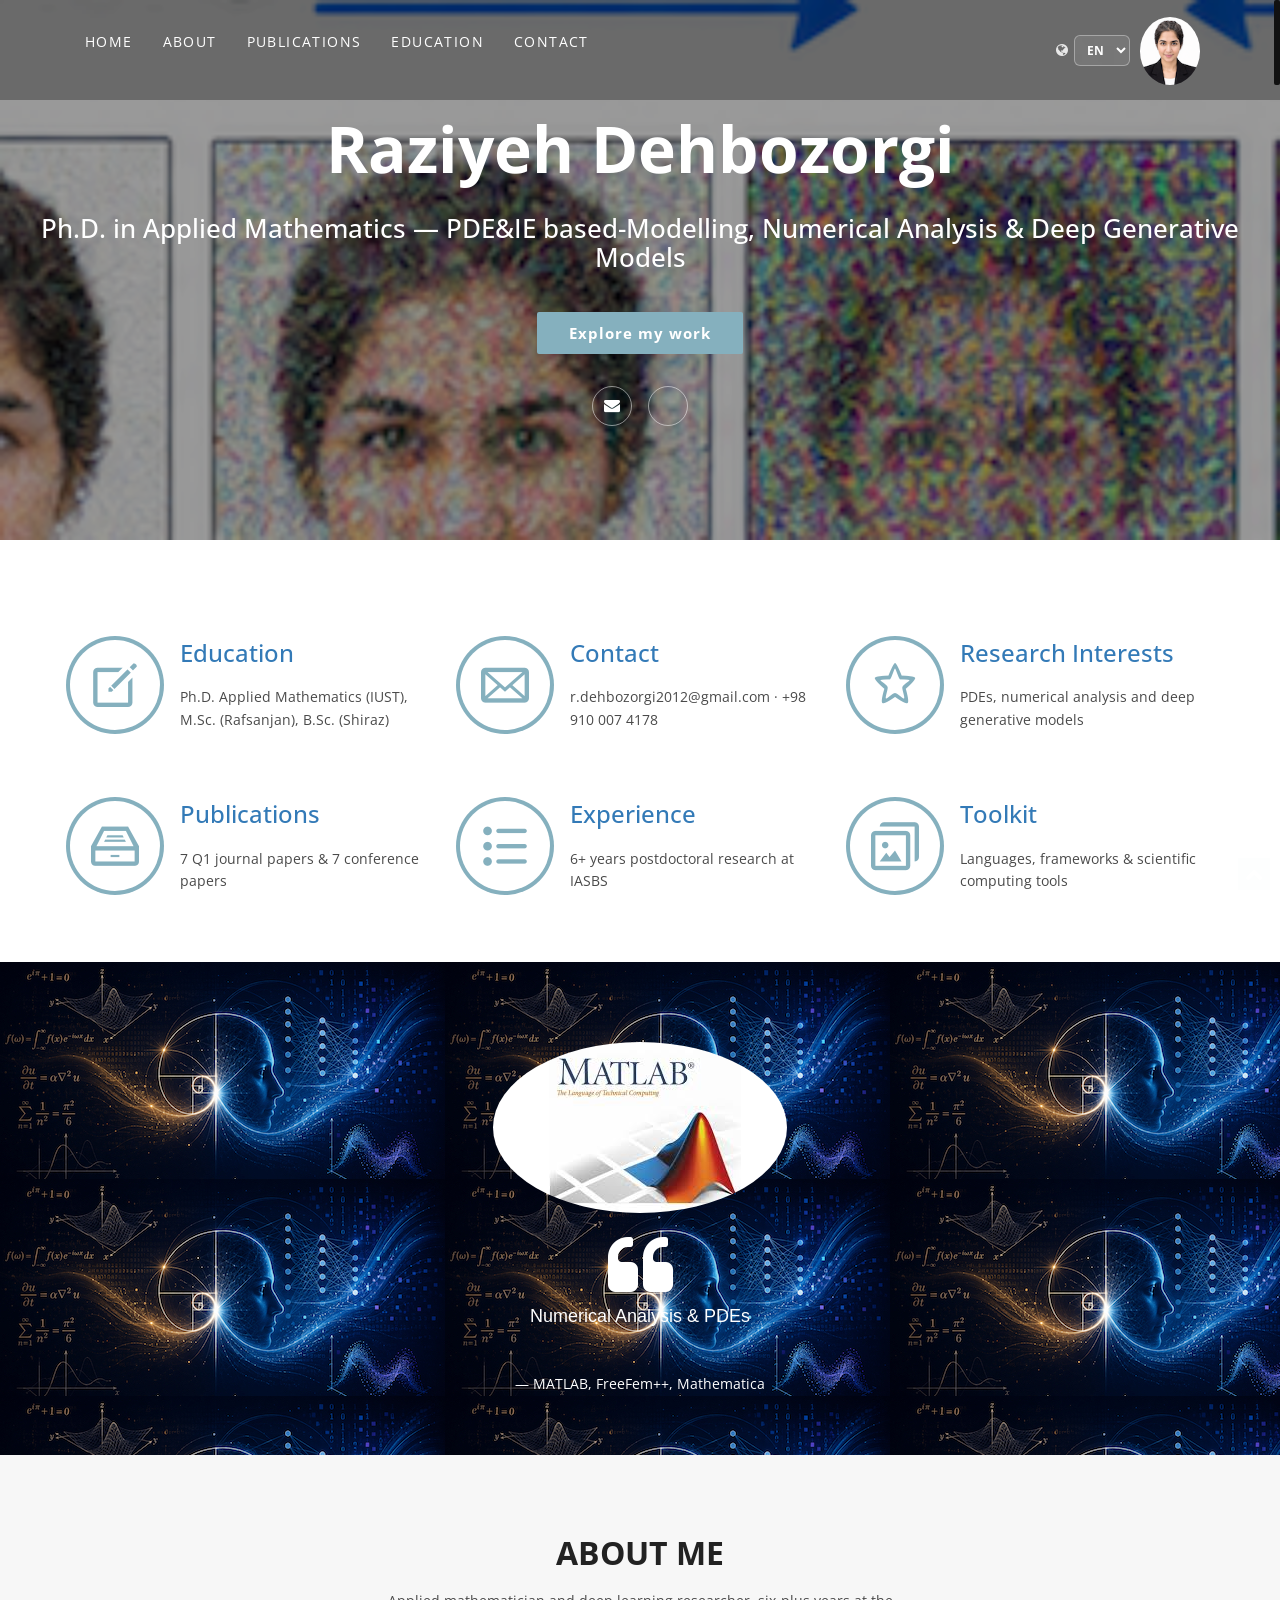
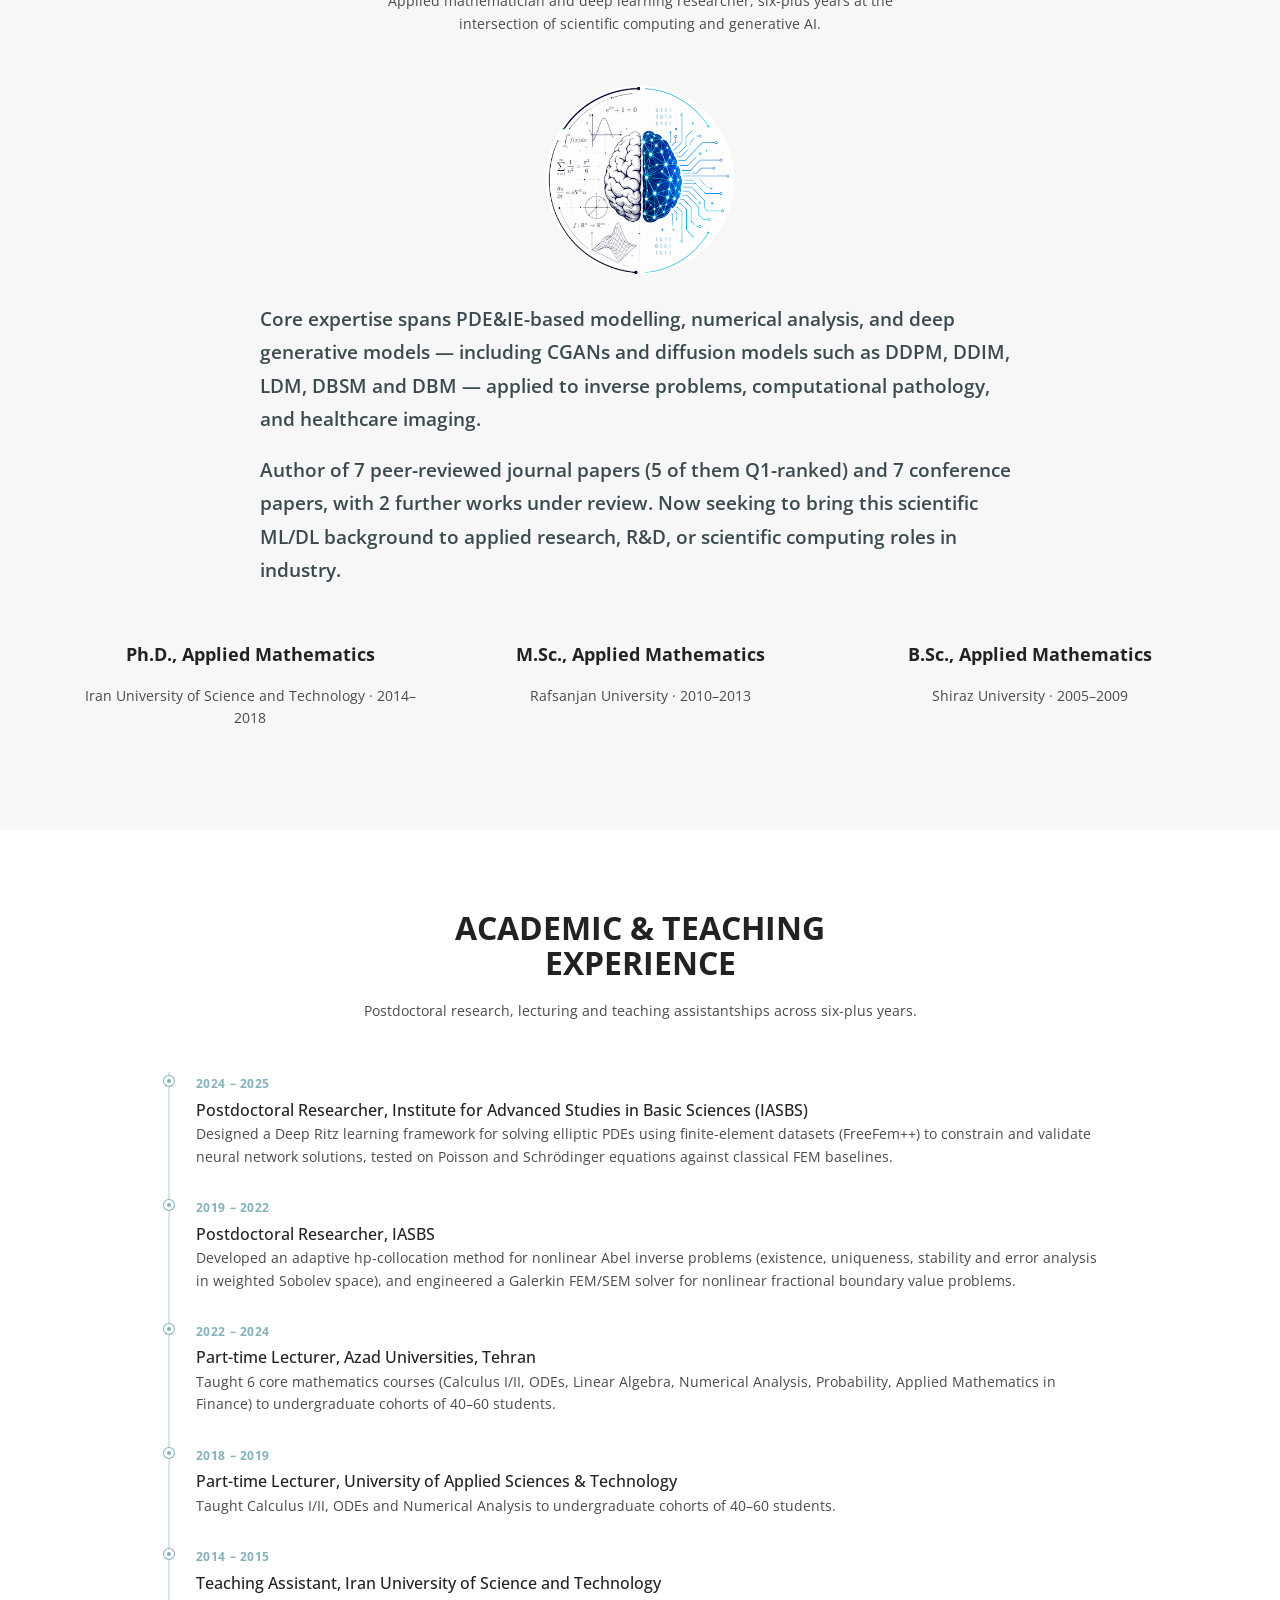
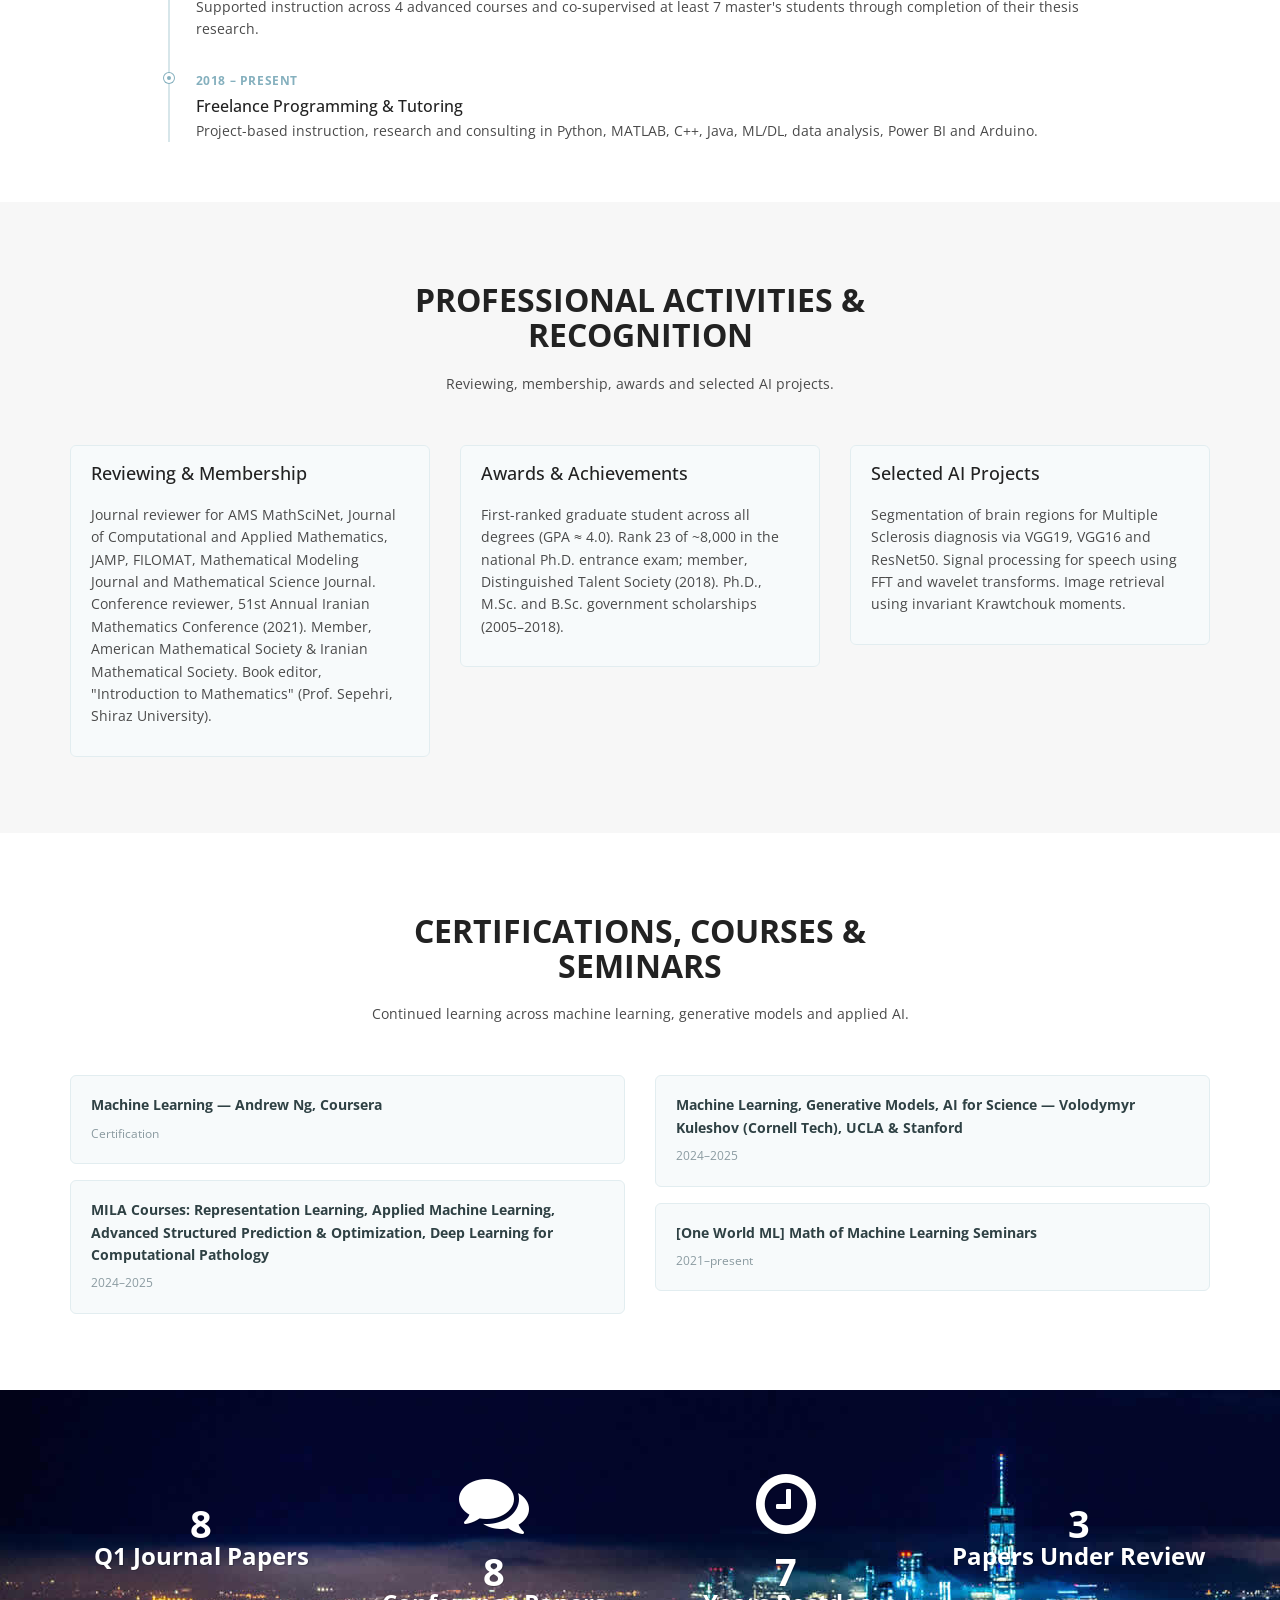
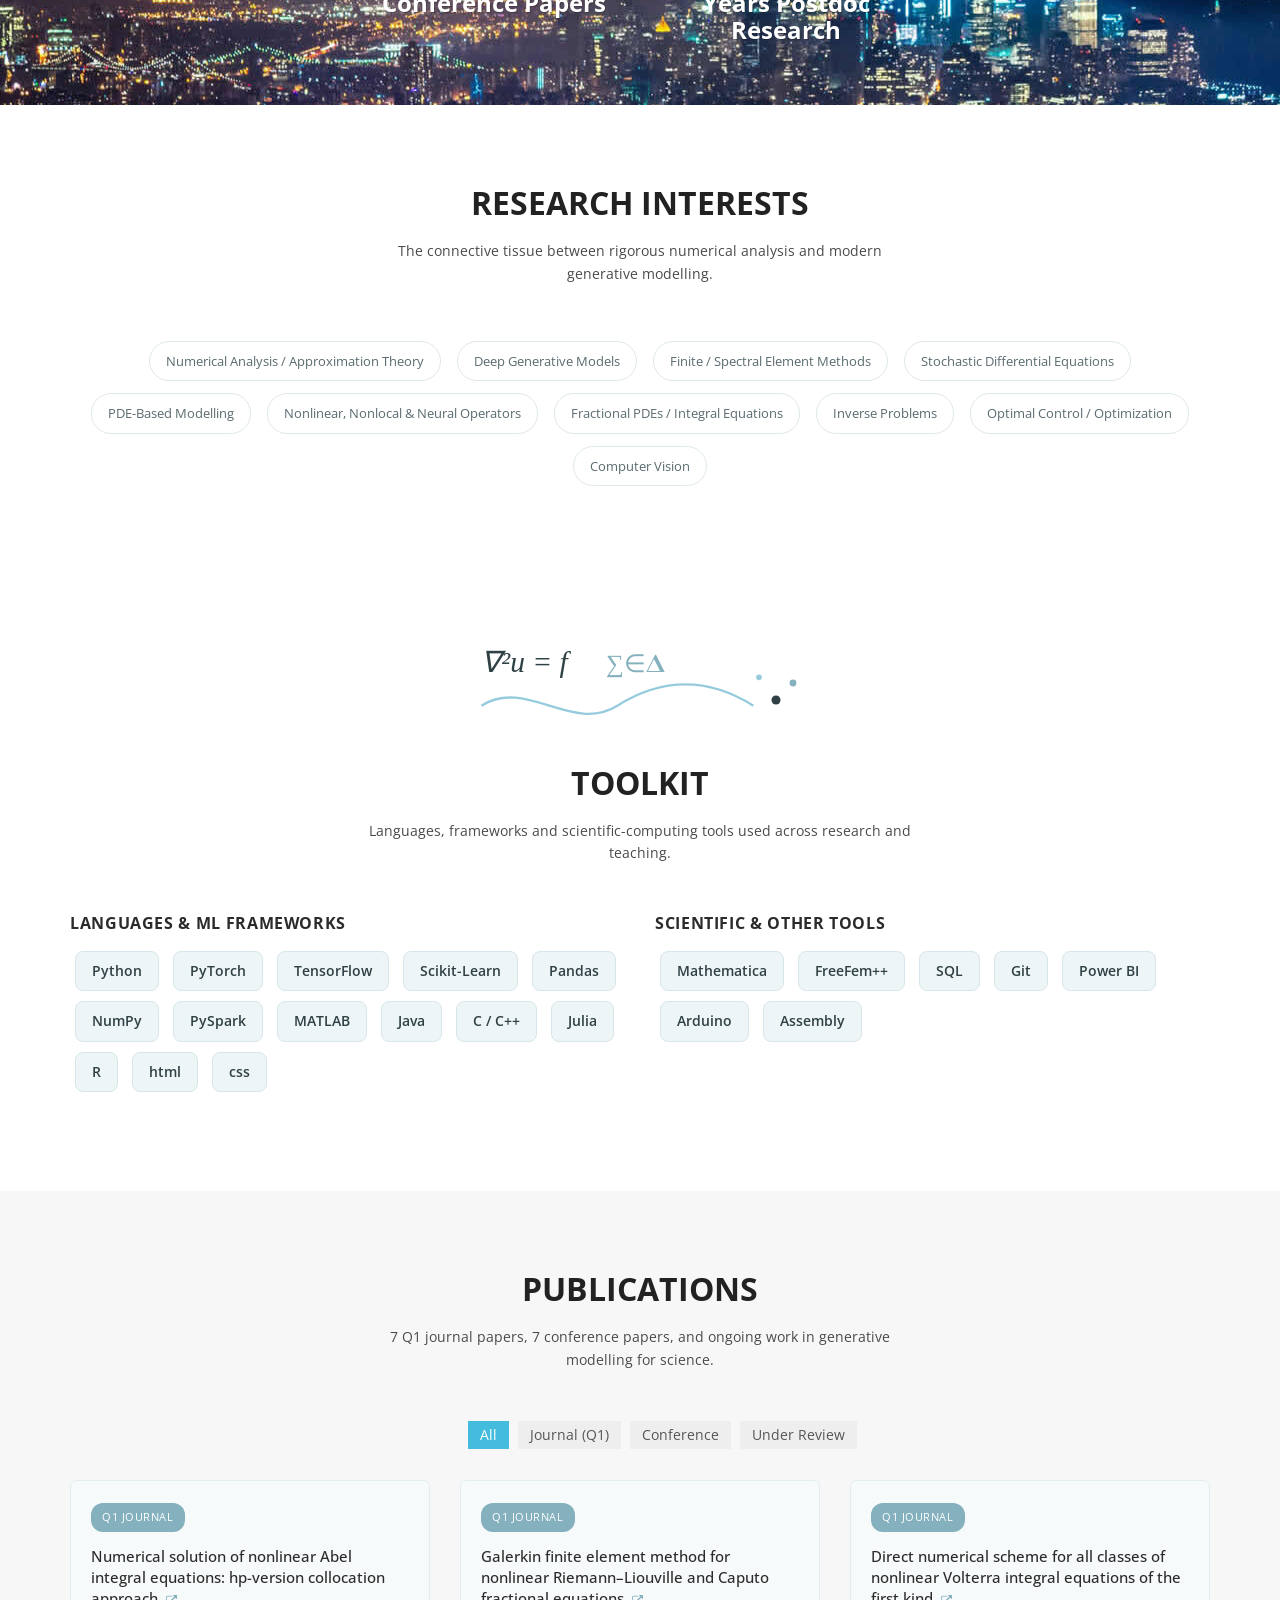
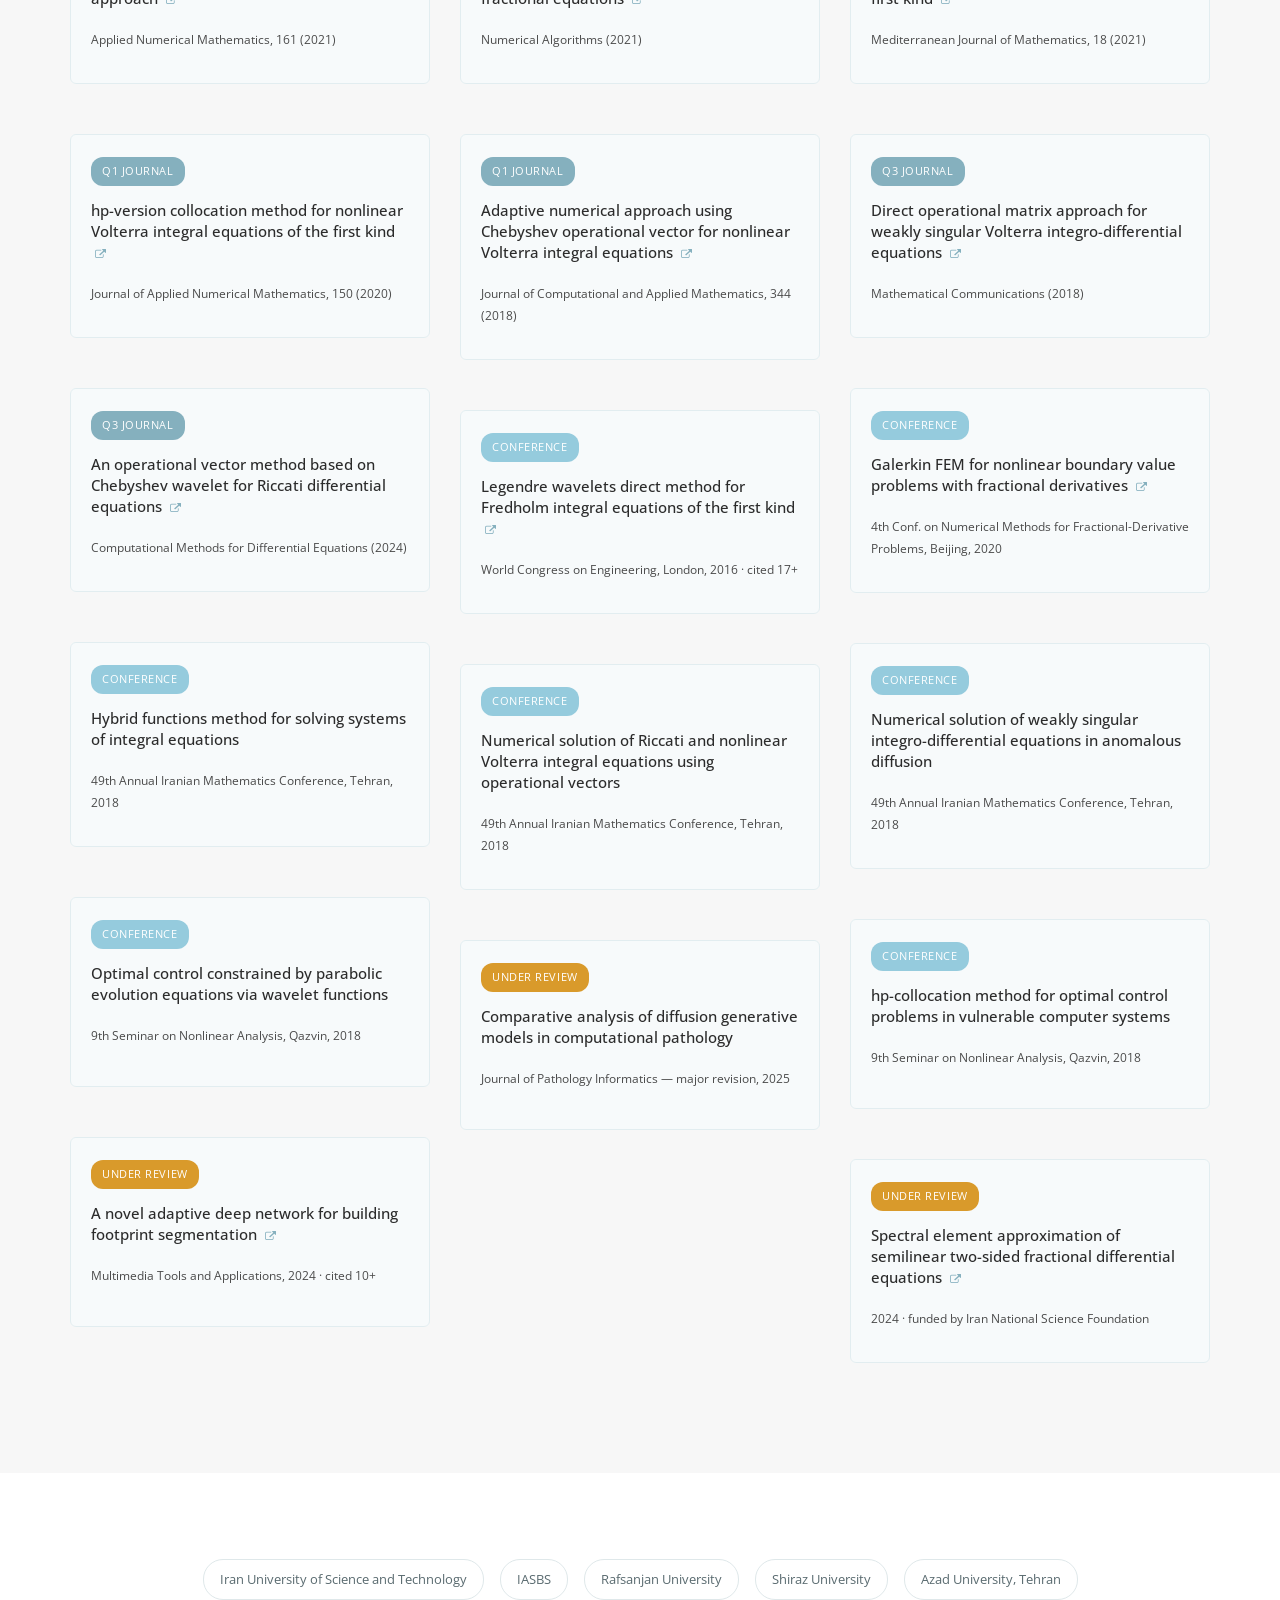
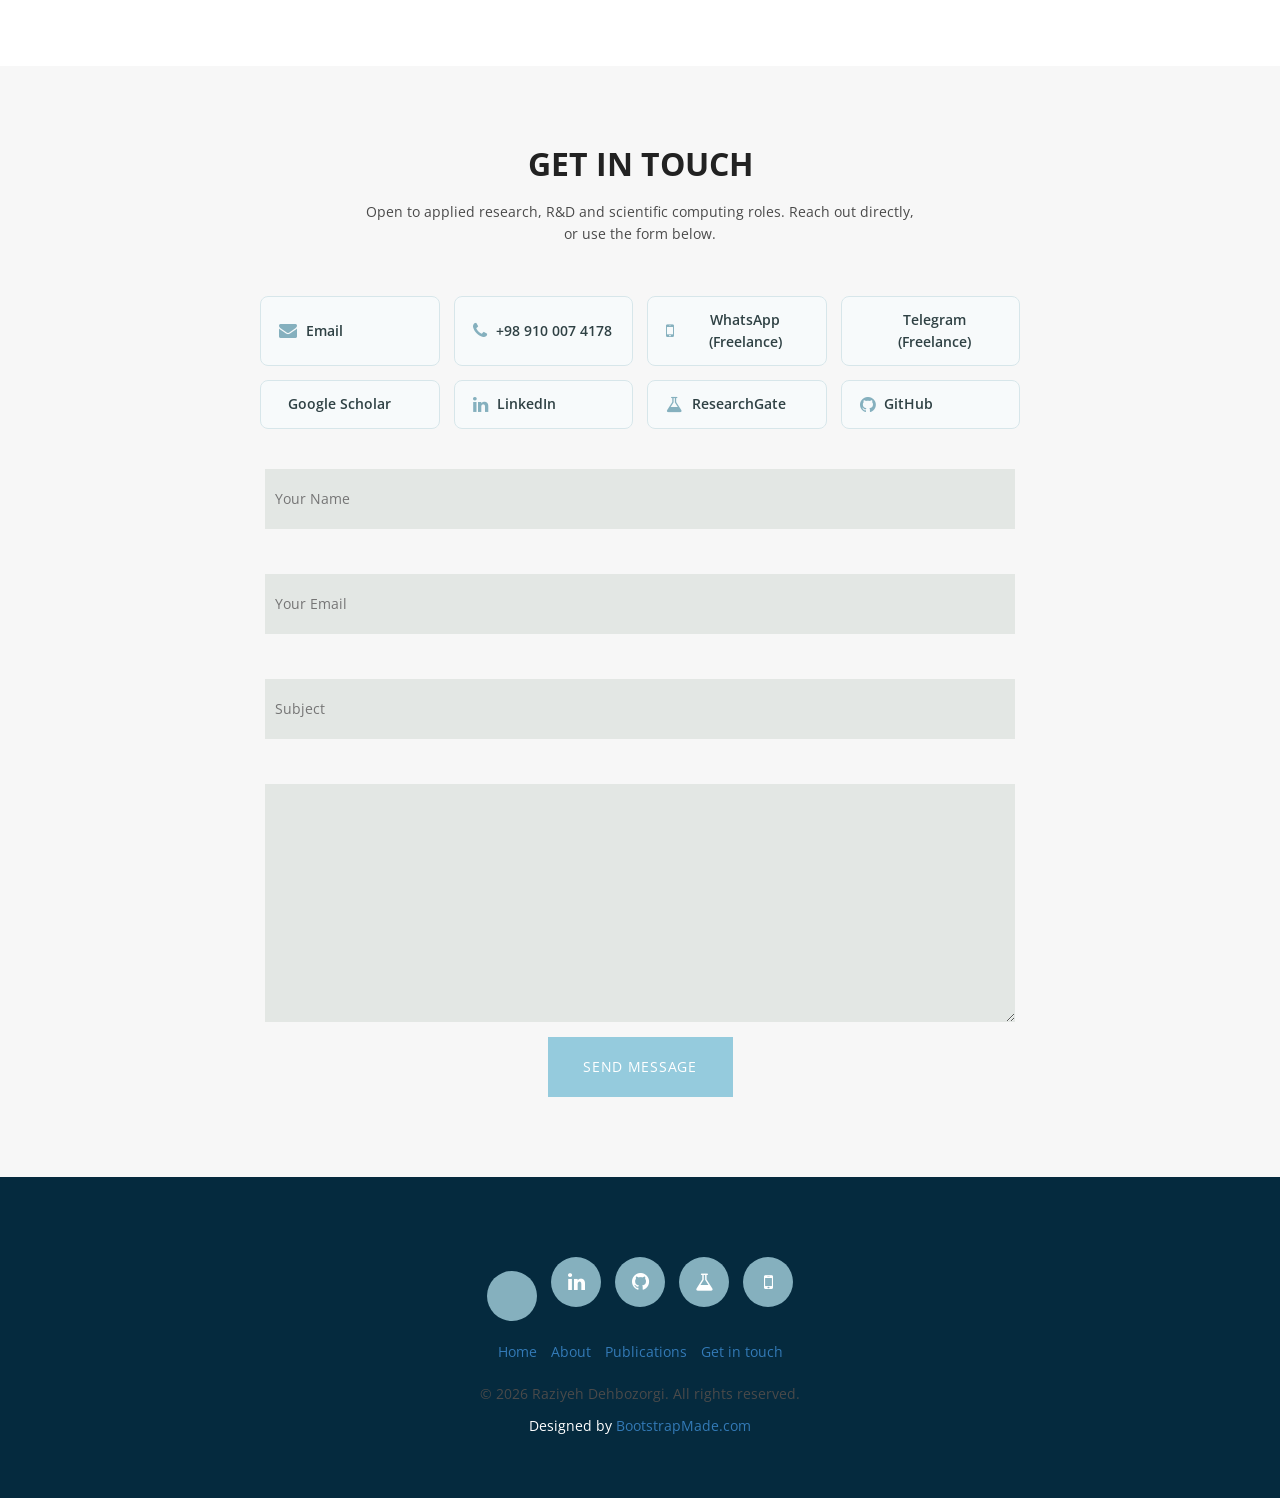
<file: index-fa.html>
<!DOCTYPE html>
<html lang="en">

<head>
  <!-- BASICS -->
  <meta charset="utf-8">
  <title>Raziyeh Dehbozorgi | Applied Mathematician & Deep Learning Researcher</title>
  <meta name="description" content="Official website of Raziyeh Dehbozorgi (راضیه ده بزرگی), Ph.D. in Applied Mathematics. Specializing in PDE modelling, numerical analysis, and deep generative models.">
  <meta name="viewport" content="width=device-width, initial-scale=1.0">
  <link rel="stylesheet" href="css/bootstrap.css">
  <link rel="stylesheet" type="text/css" href="css/isotope.css" media="screen">
  <link rel="stylesheet" href="css/flexslider.css" type="text/css">
  <link rel="stylesheet" href="js/fancybox/jquery.fancybox.css" type="text/css" media="screen">
  <link rel="stylesheet" href="css/font-awesome.css">
  <link rel="stylesheet" href="css/icon-component.css">
  <link rel="stylesheet" href="css/animate.css">
  <link rel="stylesheet" href="https://fonts.googleapis.com/css?family=Noto+Serif:400,400italic,700|Open+Sans:300,400,600,700">

  <link rel="stylesheet" href="css/style.css">
  <!-- skin -->
  <link rel="stylesheet" href="skin/default.css">
  <link rel="stylesheet" href="css/overwrite.css">
  
  <!-- JSON-LD Structured Data for SEO -->
  <script type="application/ld+json">
  {
    "@context": "https://schema.org",
    "@type": "Person",
    "name": "Raziyeh Dehbozorgi",
    "alternateName": "راضیه ده بزرگی",
    "url": "https://rdehbozorgi.github.io/",
    "jobTitle": "Applied Mathematician & Deep Learning Researcher",
    "alumniOf": [
      {
        "@type": "EducationalOrganization",
        "name": "Iran University of Science and Technology"
      },
      {
        "@type": "EducationalOrganization",
        "name": "Rafsanjan University"
      },
      {
        "@type": "EducationalOrganization",
        "name": "Shiraz University"
      }
    ],
    "knowsAbout": [
      "Applied Mathematics",
      "PDE Modelling",
      "Numerical Analysis",
      "Deep Generative Models",
      "Computational Pathology",
      "Inverse Problems"
    ],
    "sameAs": [
      "https://scholar.google.com/citations?user=hD6NA08AAAAJ",
      "https://www.linkedin.com/in/raziyeh-dehbozorgi-23531958",
      "https://www.researchgate.net/profile/Raziyeh-Dehbozorgi",
      "https://github.com/rdehbozorgi"
    ]
  }
  </script>
  <!-- =======================================================
    Theme Name: Vlava
    Theme URL: https://bootstrapmade.com/vlava-free-bootstrap-one-page-template/
    Author: BootstrapMade.com
    Author URL: https://bootstrapmade.com
  ======================================================= -->

</head>

<body>
  <section id="header" class="appear"></section>
  <div class="navbar navbar-fixed-top" role="navigation" data-0="line-height:100px; height:100px; background-color:rgba(0,0,0,0.3);" data-300="line-height:60px; height:60px; background-color:rgba(5, 42, 62, 1);">
    <div class="container">
      <div class="navbar-header" style="float:right;">
        <button type="button" class="navbar-toggle" data-toggle="collapse" data-target=".navbar-collapse">
          <span class="fa fa-bars color-white"></span>
        </button>
        <div class="lang-dashboard">
          <i class="fa fa-globe lang-globe-icon"></i>
          <select id="langSelect" class="lang-select">
            <option value="en">EN</option>
            <option value="de">DE</option>
            <option value="fr">FR</option>
            <option value="fa">FA</option>
          </select>
        </div>
        <div class="navbar-logo">
          <a href="index.html"><img data-0="width:60px; border-radius:50%;" data-300="width:44px; border-radius:50%;" src="img/logo2.JPG" alt="Raziyeh Dehbozorgi" style="border-radius:50%;"></a>
        </div>
      </div>
      <div class="navbar-collapse collapse">
        <ul class="nav navbar-nav navbar-left" data-0="margin-top:20px;" data-300="margin-top:5px;">
          <li class="active"><a href="index.html" data-i18n="nav.home">Home</a></li>
          <li><a href="#section-about" data-i18n="nav.about">About</a></li>
          <li><a href="#section-works" data-i18n="nav.publications">Publications</a></li>
          <li><a href="#section-education" data-i18n="nav.education">Education</a></li>
          <li><a href="#section-contact" data-i18n="nav.contact">Contact</a></li>
        </ul>
      </div>
      <!--/.navbar-collapse -->
    </div>
  </div>

  <section id="intro">
    <div class="intro-content">
      <h2 data-i18n="hero.name">Raziyeh Dehbozorgi</h2>
      <h3 data-i18n="hero.tagline">Ph.D. in Applied Mathematics — PDE&amp;IE based-Modelling, Numerical Analysis &amp; Deep Generative Models</h3>
      <div>
        <a href="#section-services" class="btn-get-started scrollto" data-i18n="hero.cta">Explore my work</a>
      </div>
      <div class="hero-quick-contact">
        <a href="mailto:r.dehbozorgi2012@gmail.com" title="Email"><i class="fa fa-envelope"></i></a>
        <a href="https://scholar.google.com/citations?user=hD6NA08AAAAJ" target="_blank" rel="noopener" title="Google Scholar"><i class="fa fa-graduation-cap"></i></a>
      </div>
    </div>
  </section>

  <!-- services -->
  <section id="section-services" class="section pad-bot30 bg-white">
    <div class="container">

      <div class="row mar-bot40">
        <div class="col-lg-4">
          <div class="hi-icon-wrap hi-icon-effect-5 hi-icon-effect-5a mar-top20">
            <div class="float-left mar-right20">
              <a href="#section-education" class="hi-icon hi-icon-pencil">screen</a>
            </div>
          </div>
          <h3 class="text-bold"><a href="#section-education" data-i18n="svc.education.title">Education</a></h3>
          <p data-i18n="svc.education.desc">Ph.D. Applied Mathematics (IUST), M.Sc. (Rafsanjan), B.Sc. (Shiraz)</p>

          <div class="clear"></div>
        </div>

        <div class="col-lg-4">
          <div class="hi-icon-wrap hi-icon-effect-5 hi-icon-effect-5a mar-top20">
            <div class="float-left mar-right20">
              <a href="#section-contact" class="hi-icon hi-icon-mail">mail</a>
            </div>
          </div>
          <h3 class="text-bold"><a href="#section-contact" data-i18n="svc.contact.title">Contact</a></h3>
          <p>r.dehbozorgi2012@gmail.com &middot; +98 910 007 4178</p>

          <div class="clear"></div>
        </div>

        <div class="col-lg-4">
          <div class="hi-icon-wrap hi-icon-effect-5 hi-icon-effect-5a mar-top20">
            <div class="float-left mar-right20">
              <a href="#section-interests" class="hi-icon hi-icon-star">Faster</a>
            </div>
          </div>
          <h3 class="text-bold"><a href="#section-interests" data-i18n="svc.interests.title">Research Interests</a></h3>
          <p data-i18n="svc.interests.desc">PDEs, numerical analysis and deep generative models</p>

          <div class="clear"></div>
        </div>

      </div>
      <div class="row">
        <div class="col-lg-4">
          <div class="hi-icon-wrap hi-icon-effect-5 hi-icon-effect-5a mar-top20">
            <div class="float-left mar-right20">
              <a href="#section-works" class="hi-icon hi-icon-archive">archive</a>
            </div>
          </div>
          <h3 class="text-bold"><a href="#section-works" data-i18n="svc.pubs.title">Publications</a></h3>
          <p data-i18n="svc.pubs.desc">7 Q1 journal papers &amp; 7 conference papers</p>

          <div class="clear"></div>
        </div>

        <div class="col-lg-4">
          <div class="hi-icon-wrap hi-icon-effect-5 hi-icon-effect-5a mar-top20">
            <div class="float-left mar-right20">
              <a href="#section-experience" class="hi-icon hi-icon-list">Mobile</a>
            </div>
          </div>
          <h3 class="text-bold"><a href="#section-experience" data-i18n="svc.exp.title">Experience</a></h3>
          <p data-i18n="svc.exp.desc">6+ years postdoctoral research at IASBS</p>

          <div class="clear"></div>
        </div>

        <div class="col-lg-4">
          <div class="hi-icon-wrap hi-icon-effect-5 hi-icon-effect-5a mar-top20">
            <div class="float-left mar-right20">
              <a href="#section-skills" class="hi-icon hi-icon-images">images</a>
            </div>
          </div>
          <h3 class="text-bold"><a href="#section-skills" data-i18n="svc.toolkit.title">Toolkit</a></h3>
          <p data-i18n="svc.toolkit.desc">Languages, frameworks &amp; scientific computing tools</p>

          <div class="clear"></div>
        </div>

      </div>
    </div>
  </section>

  <!-- spacer section:testimonial -->
  <section id="testimonials" class="section" data-stellar-background-ratio="0.5">
    <div class="container">
      <div class="row">
        <div class="col-lg-12">
          <div class="align-center">
            <div class="flexslider testimonials-slider">
              <ul class="slides">
                <li>
                  <div class="testimonial clearfix">
                    <div class="mar-bot20">
                      <img alt="" src="img/testimonial/testimonial1.png" class="img-circle">
                    </div>
                    <i class="fa fa-quote-left fa-5x"></i>
                    <h5 data-i18n="slide.1.title">
                      Numerical Analysis &amp; PDEs
                      </h5>
                    <br/>
                    <span class="author">&mdash; MATLAB, FreeFem++, Mathematica</span>
                  </div>
                </li>

                <li>
                  <div class="testimonial clearfix">
                    <div class="mar-bot20">
                      <img alt="" src="img/testimonial/testimonial2.png" class="img-circle">
                    </div>
                    <i class="fa fa-quote-left fa-5x"></i>
                    <h5 data-i18n="slide.2.title">
                        Scientific Computing
                        </h5>
                    <br/>
                    <span class="author">&mdash; Python, Julia, C/C++, R</span>
                  </div>
                </li>
                <li>
                  <div class="testimonial clearfix">
                    <div class="mar-bot20">
                      <img alt="" src="img/testimonial/testimonial3.png" class="img-circle">
                    </div>
                    <i class="fa fa-quote-left fa-5x"></i>
                    <h5 data-i18n="slide.3.title">
                    Deep Generative Models
                    </h5>
                    <br/>
                    <span class="author">&mdash; PyTorch, TensorFlow, Diffusion Models</span>
                  </div>
                </li>
              </ul>
            </div>
          </div>
        </div>

      </div>
    </div>
  </section>

  <!-- about -->
  <section id="section-about" class="section appear clearfix">
    <div class="container">

      <div class="row mar-bot40">
        <div class="col-md-offset-3 col-md-6">
          <div class="section-header">
            <h2 class="section-heading animated" data-animation="bounceInUp" data-i18n="about.heading">About Me</h2>
            <p data-i18n="about.lede">Applied mathematician and deep learning researcher, six-plus years at the intersection of scientific computing and generative AI.</p>
          </div>
        </div>
      </div>

      <div class="row">
        <div class="col-md-12">
          <div class="about-row">
            <figure class="member-photo about-photo"><img src="img/logo.png" alt="Raziyeh Dehbozorgi"></figure>
            <div class="about-bio">
              <p data-i18n="about.bio1">Core expertise spans PDE&amp;IE-based modelling, numerical analysis, and deep generative models &mdash; including CGANs and diffusion models such as DDPM, DDIM, LDM, DBSM and DBM &mdash; applied to inverse problems, computational pathology, and healthcare imaging.</p>
              <p data-i18n="about.bio2">Author of 7 peer-reviewed journal papers (5 of them Q1-ranked) and 7 conference papers, with 2 further works under review. Now seeking to bring this scientific ML/DL background to applied research, R&amp;D, or scientific computing roles in industry.</p>
            </div>
          </div>
        </div>
      </div>

      <div class="row align-center mar-bot40" id="section-education">
        <div class="col-md-4">
          <div class="team-member">
            <div class="team-detail">
              <h4 data-i18n="edu.phd.degree">Ph.D., Applied Mathematics</h4>
              <span data-i18n="edu.phd.uni">Iran University of Science and Technology &middot; 2014&ndash;2018</span>
            </div>
          </div>
        </div>
        <div class="col-md-4">
          <div class="team-member">
            <div class="team-detail">
              <h4 data-i18n="edu.msc.degree">M.Sc., Applied Mathematics</h4>
              <span data-i18n="edu.msc.uni">Rafsanjan University &middot; 2010&ndash;2013</span>
            </div>
          </div>
        </div>
        <div class="col-md-4">
          <div class="team-member">
            <div class="team-detail">
              <h4 data-i18n="edu.bsc.degree">B.Sc., Applied Mathematics</h4>
              <span data-i18n="edu.bsc.uni">Shiraz University &middot; 2005&ndash;2009</span>
            </div>
          </div>
        </div>
      </div>

    </div>
  </section>
  <!-- /about -->

  <!-- academic & teaching experience -->
  <section id="section-experience" class="section appear clearfix bg-white">
    <div class="container">
      <div class="row mar-bot40">
        <div class="col-md-offset-3 col-md-6">
          <div class="section-header">
            <h2 class="section-heading animated" data-animation="bounceInUp" data-i18n="exp.heading">Academic &amp; Teaching Experience</h2>
            <p data-i18n="exp.lede">Postdoctoral research, lecturing and teaching assistantships across six-plus years.</p>
          </div>
        </div>
      </div>
      <div class="row">
        <div class="col-md-10 col-md-offset-1">
          <div class="exp-timeline">
            <div class="exp-item">
              <span class="exp-date">2024 &ndash; 2025</span>
              <h4 data-i18n="exp.postdoc2.title">Postdoctoral Researcher, Institute for Advanced Studies in Basic Sciences (IASBS)</h4>
              <p data-i18n="exp.postdoc2.desc">Designed a Deep Ritz learning framework for solving elliptic PDEs using finite-element datasets (FreeFem++) to constrain and validate neural network solutions, tested on Poisson and Schr&ouml;dinger equations against classical FEM baselines.</p>
            </div>
            <div class="exp-item">
              <span class="exp-date">2019 &ndash; 2022</span>
              <h4 data-i18n="exp.postdoc1.title">Postdoctoral Researcher, IASBS</h4>
              <p data-i18n="exp.postdoc1.desc">Developed an adaptive hp-collocation method for nonlinear Abel inverse problems (existence, uniqueness, stability and error analysis in weighted Sobolev space), and engineered a Galerkin FEM/SEM solver for nonlinear fractional boundary value problems.</p>
            </div>
            <div class="exp-item">
              <span class="exp-date">2022 &ndash; 2024</span>
              <h4 data-i18n="exp.azad.title">Part-time Lecturer, Azad Universities, Tehran</h4>
              <p data-i18n="exp.azad.desc">Taught 6 core mathematics courses (Calculus I/II, ODEs, Linear Algebra, Numerical Analysis, Probability, Applied Mathematics in Finance) to undergraduate cohorts of 40&ndash;60 students.</p>
            </div>
            <div class="exp-item">
              <span class="exp-date">2018 &ndash; 2019</span>
              <h4 data-i18n="exp.uast.title">Part-time Lecturer, University of Applied Sciences &amp; Technology</h4>
              <p data-i18n="exp.uast.desc">Taught Calculus I/II, ODEs and Numerical Analysis to undergraduate cohorts of 40&ndash;60 students.</p>
            </div>
            <div class="exp-item">
              <span class="exp-date">2014 &ndash; 2015</span>
              <h4 data-i18n="exp.ta.title">Teaching Assistant, Iran University of Science and Technology</h4>
              <p data-i18n="exp.ta.desc">Supported instruction across 4 advanced courses and co-supervised at least 7 master's students through completion of their thesis research.</p>
            </div>
            <div class="exp-item">
              <span class="exp-date">2018 &ndash; <span data-i18n="exp.present">present</span></span>
              <h4 data-i18n="exp.freelance.title">Freelance Programming &amp; Tutoring</h4>
              <p data-i18n="exp.freelance.desc">Project-based instruction, research and consulting in Python, MATLAB, C++, Java, ML/DL, data analysis, Power BI and Arduino.</p>
            </div>
          </div>
        </div>
      </div>
    </div>
  </section>

  <!-- professional activities, awards & selected projects -->
  <section id="section-activities" class="section appear clearfix">
    <div class="container">
      <div class="row mar-bot40">
        <div class="col-md-offset-3 col-md-6">
          <div class="section-header">
            <h2 class="section-heading animated" data-animation="bounceInUp" data-i18n="activities.heading">Professional Activities &amp; Recognition</h2>
            <p data-i18n="activities.lede">Reviewing, membership, awards and selected AI projects.</p>
          </div>
        </div>
      </div>
      <div class="row">
        <div class="col-md-4">
          <div class="cert-card">
            <h4 data-i18n="activities.reviewing.title">Reviewing &amp; Membership</h4>
            <p data-i18n="activities.reviewing.desc">Journal reviewer for AMS MathSciNet, Journal of Computational and Applied Mathematics, JAMP, FILOMAT, Mathematical Modeling Journal and Mathematical Science Journal. Conference reviewer, 51st Annual Iranian Mathematics Conference (2021). Member, American Mathematical Society &amp; Iranian Mathematical Society. Book editor, "Introduction to Mathematics" (Prof. Sepehri, Shiraz University).</p>
          </div>
        </div>
        <div class="col-md-4">
          <div class="cert-card">
            <h4 data-i18n="activities.awards.title">Awards &amp; Achievements</h4>
            <p data-i18n="activities.awards.desc">First-ranked graduate student across all degrees (GPA &asymp; 4.0). Rank 23 of ~8,000 in the national Ph.D. entrance exam; member, Distinguished Talent Society (2018). Ph.D., M.Sc. and B.Sc. government scholarships (2005&ndash;2018).</p>
          </div>
        </div>
        <div class="col-md-4">
          <div class="cert-card">
            <h4 data-i18n="activities.projects.title">Selected AI Projects</h4>
            <p data-i18n="activities.projects.desc">Segmentation of brain regions for Multiple Sclerosis diagnosis via VGG19, VGG16 and ResNet50. Signal processing for speech using FFT and wavelet transforms. Image retrieval using invariant Krawtchouk moments.</p>
          </div>
        </div>
      </div>
    </div>
  </section>

  <!-- certifications & courses -->
  <section id="section-certs" class="section appear clearfix bg-white">
    <div class="container">
      <div class="row mar-bot40">
        <div class="col-md-offset-3 col-md-6">
          <div class="section-header">
            <h2 class="section-heading animated" data-animation="bounceInUp" data-i18n="certs.heading">Certifications, Courses &amp; Seminars</h2>
            <p data-i18n="certs.lede">Continued learning across machine learning, generative models and applied AI.</p>
          </div>
        </div>
      </div>
      <div class="row">
        <div class="col-md-6">
          <div class="cert-card">
            <a href="https://coursera.org/share/aa63340c056b76f29e1c521a6bf0b230" target="_blank" rel="noopener" data-i18n="certs.coursera">Machine Learning &mdash; Andrew Ng, Coursera</a>
            <div class="cert-meta" data-i18n="certs.certification">Certification</div>
          </div>
          <div class="cert-card">
            <a href="https://mila.quebec/en/prospective-students-postdocs/courses-and-schedule" target="_blank" rel="noopener" data-i18n="certs.mila">MILA Courses: Representation Learning, Applied Machine Learning, Advanced Structured Prediction &amp; Optimization, Deep Learning for Computational Pathology</a>
            <div class="cert-meta">2024&ndash;2025</div>
          </div>
        </div>
        <div class="col-md-6">
          <div class="cert-card">
            <a href="https://kuleshov-group.github.io/dgm-website/" target="_blank" rel="noopener" data-i18n="certs.kuleshov">Machine Learning, Generative Models, AI for Science &mdash; Volodymyr Kuleshov (Cornell Tech), UCLA &amp; Stanford</a>
            <div class="cert-meta">2024&ndash;2025</div>
          </div>
          <div class="cert-card">
            <a href="https://researchseminars.org/seminar/OneWorldML" target="_blank" rel="noopener" data-i18n="certs.oneworld">[One World ML] Math of Machine Learning Seminars</a>
            <div class="cert-meta" data-i18n="certs.present">2021&ndash;present</div>
          </div>
        </div>
      </div>
    </div>
  </section>

  <!-- spacer section:stats -->
  <section id="parallax1" class="section" data-stellar-background-ratio="0.5">
    <div class="container">
      <div class="row appear stats">
        <div class="col-md-3">
          <div class="align-center color-white txt-shadow">
            <div class="icon">
              <i class="fa fa-graduation-cap fa-5x"></i>
            </div>
            <strong id="counter-journals" class="number">8</strong><br>
            <span class="text" data-i18n="stats.journals">Q1 Journal Papers</span>
          </div>
        </div>
        <div class="col-md-3">
          <div class="align-center color-white txt-shadow">
            <div class="icon">
              <i class="fa fa-comments fa-5x"></i>
            </div>
            <strong id="counter-conf" class="number">8</strong><br>
            <span class="text" data-i18n="stats.conf">Conference Papers</span>
          </div>
        </div>
        <div class="col-md-3">
          <div class="align-center color-white txt-shadow">
            <div class="icon">
              <i class="fa fa-clock-o fa-5x"></i>
            </div>
            <strong id="counter-years" class="number">7</strong><br>
            <span class="text" data-i18n="stats.years">Years Postdoc Research</span>
          </div>
        </div>
        <div class="col-md-3">
          <div class="align-center color-white txt-shadow">
            <div class="icon">
              <i class="fa fa-hourglass-half fa-5x"></i>
            </div>
            <strong id="counter-review" class="number">3</strong><br>
            <span class="text" data-i18n="stats.review">Papers Under Review</span>
          </div>
        </div>
      </div>
    </div>
  </section>

  <!-- research interests -->
  <section id="section-interests" class="section appear clearfix bg-white">
    <div class="container">
      <div class="row mar-bot40">
        <div class="col-md-offset-3 col-md-6">
          <div class="section-header">
            <h2 class="section-heading animated" data-animation="bounceInUp" data-i18n="interests.heading">Research Interests</h2>
            <p data-i18n="interests.lede">The connective tissue between rigorous numerical analysis and modern generative modelling.</p>
          </div>
        </div>
      </div>
      <div class="row">
        <div class="col-md-12 align-center">
          <span class="affiliation-badge" data-i18n="tag.1">Numerical Analysis / Approximation Theory</span>
          <span class="affiliation-badge" data-i18n="tag.2">Deep Generative Models</span>
          <span class="affiliation-badge" data-i18n="tag.3">Finite / Spectral Element Methods</span>
          <span class="affiliation-badge" data-i18n="tag.4">Stochastic Differential Equations</span>
          <span class="affiliation-badge" data-i18n="tag.5">PDE-Based Modelling</span>
          <span class="affiliation-badge" data-i18n="tag.6">Nonlinear, Nonlocal &amp; Neural Operators</span>
          <span class="affiliation-badge" data-i18n="tag.7">Fractional PDEs / Integral Equations</span>
          <span class="affiliation-badge" data-i18n="tag.8">Inverse Problems</span>
          <span class="affiliation-badge" data-i18n="tag.9">Optimal Control / Optimization</span>
          <span class="affiliation-badge" data-i18n="tag.10">Computer Vision</span>
        </div>
      </div>
    </div>
  </section>

  <!-- skills / toolkit -->
  <section id="section-skills" class="section appear clearfix bg-white">
    <div class="container">
      <div class="row mar-bot40">
        <div class="col-md-offset-3 col-md-6">
          <div class="math-accent">
            <svg viewBox="0 0 300 90" xmlns="http://www.w3.org/2000/svg">
              <text x="10" y="35" font-family="Georgia, serif" font-size="26" fill="#2f4144" font-style="italic">&#8711;&#178;u = f</text>
              <text x="120" y="35" font-family="Georgia, serif" font-size="22" fill="#85b0be">&#8721;&#8712;&#120491;</text>
              <path d="M10 65 C 50 40, 90 90, 130 65 S 210 40, 250 65" stroke="#95cbdd" stroke-width="2" fill="none"/>
              <circle cx="270" cy="60" r="4" fill="#2f4144"/>
              <circle cx="285" cy="45" r="3" fill="#85b0be"/>
              <circle cx="255" cy="40" r="2.5" fill="#95cbdd"/>
            </svg>
          </div>
          <div class="section-header">
            <h2 class="section-heading animated" data-animation="bounceInUp" data-i18n="toolkit.heading">Toolkit</h2>
            <p data-i18n="toolkit.lede">Languages, frameworks and scientific-computing tools used across research and teaching.</p>
          </div>
        </div>
      </div>
      <div class="row">
        <div class="col-md-6">
          <div class="skills-block">
            <h4 data-i18n="toolkit.cat1">Languages &amp; ML Frameworks</h4>
            <span class="skill-chip">Python</span>
            <span class="skill-chip">PyTorch</span>
            <span class="skill-chip">TensorFlow</span>
            <span class="skill-chip">Scikit-Learn</span>
            <span class="skill-chip">Pandas</span>
            <span class="skill-chip">NumPy</span>
            <span class="skill-chip">PySpark</span>
            <span class="skill-chip">MATLAB</span>
            <span class="skill-chip">Java</span>
            <span class="skill-chip">C / C++</span>
            <span class="skill-chip">Julia</span>
            <span class="skill-chip">R</span>
            <span class="skill-chip">html</span>
            <span class="skill-chip">css</span>
          </div>
        </div>
        <div class="col-md-6">
          <div class="skills-block">
            <h4 data-i18n="toolkit.cat2">Scientific &amp; Other Tools</h4>
            <span class="skill-chip">Mathematica</span>
            <span class="skill-chip">FreeFem++</span>
            <span class="skill-chip">SQL</span>
            <span class="skill-chip">Git</span>
            <span class="skill-chip">Power BI</span>
            <span class="skill-chip">Arduino</span>
            <span class="skill-chip">Assembly</span>
          </div>
        </div>
      </div>
    </div>
  </section>

  <!-- section works -->
  <section id="section-works" class="section appear clearfix">
    <div class="container">

      <div class="row mar-bot40">
        <div class="col-md-offset-3 col-md-6">
          <div class="section-header">
            <h2 class="section-heading animated" data-animation="bounceInUp" data-i18n="pubs.heading">Publications</h2>
            <p data-i18n="pubs.lede">7 Q1 journal papers, 7 conference papers, and ongoing work in generative modelling for science.</p>
          </div>
        </div>
      </div>

      <div class="row">
        <nav id="filter" class="col-md-12 text-center">
          <ul>
            <li><a href="#" class="current btn btn-small" data-filter="*" data-i18n="filter.all">All</a></li>
            <li><a href="#" class="btn btn-small" data-filter=".journal" data-i18n="filter.journal">Journal (Q1)</a></li>
            <li><a href="#" class="btn btn-small" data-filter=".conference" data-i18n="filter.conf">Conference</a></li>
            <li><a href="#" class="btn btn-small" data-filter=".review" data-i18n="filter.review">Under Review</a></li>
          </ul>
        </nav>
        <div class="col-md-12">
          <div class="row">
            <div class="portfolio-items isotopeWrapper clearfix" id="3">

              <article class="col-md-4 isotopeItem journal">
                <div class="pub-card"><span class="pub-tag" data-i18n="tagword.q1journal">Q1 Journal</span>
                  <h5><a href="https://www.sciencedirect.com/science/article/abs/pii/S0168927420303470" target="_blank" rel="noopener">Numerical solution of nonlinear Abel integral equations: hp-version collocation approach <i class="fa fa-external-link" style="font-size:11px;"></i></a></h5>
                  <p>Applied Numerical Mathematics, 161 (2021)</p>
                </div>
              </article>

              <article class="col-md-4 isotopeItem journal">
                <div class="pub-card"><span class="pub-tag" data-i18n="tagword.q1journal">Q1 Journal</span>
                  <h5><a href="https://www.springerprofessional.de/en/galerkin-finite-element-method-for-nonlinear-fractional-differen/18769422" target="_blank" rel="noopener">Galerkin finite element method for nonlinear Riemann&ndash;Liouville and Caputo fractional equations <i class="fa fa-external-link" style="font-size:11px;"></i></a></h5>
                  <p>Numerical Algorithms (2021)</p>
                </div>
              </article>

              <article class="col-md-4 isotopeItem journal">
                <div class="pub-card"><span class="pub-tag" data-i18n="tagword.q1journal">Q1 Journal</span>
                  <h5><a href="https://link.springer.com/article/10.1007/s00009-020-01686-1" target="_blank" rel="noopener">Direct numerical scheme for all classes of nonlinear Volterra integral equations of the first kind <i class="fa fa-external-link" style="font-size:11px;"></i></a></h5>
                  <p>Mediterranean Journal of Mathematics, 18 (2021)</p>
                </div>
              </article>

              <article class="col-md-4 isotopeItem journal">
                <div class="pub-card"><span class="pub-tag" data-i18n="tagword.q1journal">Q1 Journal</span>
                  <h5><a href="https://www.sciencedirect.com/science/article/abs/pii/S0168927419302818" target="_blank" rel="noopener">hp-version collocation method for nonlinear Volterra integral equations of the first kind <i class="fa fa-external-link" style="font-size:11px;"></i></a></h5>
                  <p>Journal of Applied Numerical Mathematics, 150 (2020)</p>
                </div>
              </article>

              <article class="col-md-4 isotopeItem journal">
                <div class="pub-card"><span class="pub-tag" data-i18n="tagword.q1journal">Q1 Journal</span>
                  <h5><a href="https://www.sciencedirect.com/science/article/pii/S0377042718303170" target="_blank" rel="noopener">Adaptive numerical approach using Chebyshev operational vector for nonlinear Volterra integral equations <i class="fa fa-external-link" style="font-size:11px;"></i></a></h5>
                  <p>Journal of Computational and Applied Mathematics, 344 (2018)</p>
                </div>
              </article>

              <article class="col-md-4 isotopeItem journal">
                <div class="pub-card"><span class="pub-tag" data-i18n="tagword.q3journal">Q3 Journal</span>
                  <h5><a href="https://hrcak.srce.hr/215150" target="_blank" rel="noopener">Direct operational matrix approach for weakly singular Volterra integro-differential equations <i class="fa fa-external-link" style="font-size:11px;"></i></a></h5>
                  <p>Mathematical Communications (2018)</p>
                </div>
              </article>

              <article class="col-md-4 isotopeItem journal">
                <div class="pub-card"><span class="pub-tag" data-i18n="tagword.q3journal">Q3 Journal</span>
                  <h5><a href="https://cmde.tabrizu.ac.ir/article_16438_0e2e2f43f5758282d8b0f287ab46ef64.pdf" target="_blank" rel="noopener">An operational vector method based on Chebyshev wavelet for Riccati differential equations <i class="fa fa-external-link" style="font-size:11px;"></i></a></h5>
                  <p>Computational Methods for Differential Equations (2024)</p>
                </div>
              </article>

              <article class="col-md-4 isotopeItem conference">
                <div class="pub-card"><span class="pub-tag pub-tag-alt" data-i18n="tagword.conference">Conference</span>
                  <h5><a href="https://www.csrc.ac.cn/en/event/workshop/2020-01-10/103.html" target="_blank" rel="noopener">Galerkin FEM for nonlinear boundary value problems with fractional derivatives <i class="fa fa-external-link" style="font-size:11px;"></i></a></h5>
                  <p>4th Conf. on Numerical Methods for Fractional-Derivative Problems, Beijing, 2020</p>
                </div>
              </article>
                            <article class="col-md-4 isotopeItem conference">
                <div class="pub-card"><span class="pub-tag pub-tag-alt" data-i18n="tagword.conference">Conference</span>
                  <h5><a href="https://www.iaeng.org/publication/WCE2016/WCE2016_pp35-38.pdf" target="_blank" rel="noopener">Legendre wavelets direct method for Fredholm integral equations of the first kind <i class="fa fa-external-link" style="font-size:11px;"></i></a></h5>
                  <p>World Congress on Engineering, London, 2016 &middot; cited 17+</p>
                </div>
              </article>

              <article class="col-md-4 isotopeItem conference">
                <div class="pub-card"><span class="pub-tag pub-tag-alt" data-i18n="tagword.conference">Conference</span>
                  <h5>Hybrid functions method for solving systems of integral equations</h5>
                  <p>49th Annual Iranian Mathematics Conference, Tehran, 2018</p>
                </div>
              </article>

              <article class="col-md-4 isotopeItem conference">
                <div class="pub-card"><span class="pub-tag pub-tag-alt" data-i18n="tagword.conference">Conference</span>
                  <h5>Numerical solution of weakly singular integro-differential equations in anomalous diffusion</h5>
                  <p>49th Annual Iranian Mathematics Conference, Tehran, 2018</p>
                </div>
              </article>

              <article class="col-md-4 isotopeItem conference">
                <div class="pub-card"><span class="pub-tag pub-tag-alt" data-i18n="tagword.conference">Conference</span>
                  <h5>Numerical solution of Riccati and nonlinear Volterra integral equations using operational vectors</h5>
                  <p>49th Annual Iranian Mathematics Conference, Tehran, 2018</p>
                </div>
              </article>

              <article class="col-md-4 isotopeItem conference">
                <div class="pub-card"><span class="pub-tag pub-tag-alt" data-i18n="tagword.conference">Conference</span>
                  <h5>Optimal control constrained by parabolic evolution equations via wavelet functions</h5>
                  <p>9th Seminar on Nonlinear Analysis, Qazvin, 2018</p>
                </div>
              </article>

              <article class="col-md-4 isotopeItem conference">
                <div class="pub-card"><span class="pub-tag pub-tag-alt" data-i18n="tagword.conference">Conference</span>
                  <h5>hp-collocation method for optimal control problems in vulnerable computer systems</h5>
                  <p>9th Seminar on Nonlinear Analysis, Qazvin, 2018</p>
                </div>
              </article>
              <article class="col-md-4 isotopeItem review">
                <div class="pub-card"><span class="pub-tag pub-tag-review" data-i18n="tagword.review">Under Review</span>
                  <h5>Comparative analysis of diffusion generative models in computational pathology</h5>
                  <p>Journal of Pathology Informatics &mdash; major revision, 2025</p>
                </div>
              </article>

              <article class="col-md-4 isotopeItem review">
                <div class="pub-card"><span class="pub-tag pub-tag-review" data-i18n="tagword.review">Under Review</span>
                  <h5><a href="https://arxiv.org/abs/2103.00286" target="_blank" rel="noopener">A novel adaptive deep network for building footprint segmentation <i class="fa fa-external-link" style="font-size:11px;"></i></a></h5>
                  <p>Multimedia Tools and Applications, 2024 &middot; cited 10+</p>
                </div>
              </article>

              <article class="col-md-4 isotopeItem review">
                <div class="pub-card"><span class="pub-tag pub-tag-review" data-i18n="tagword.review">Under Review</span>
                  <h5><a href="https://insf.org/en" target="_blank" rel="noopener">Spectral element approximation of semilinear two-sided fractional differential equations <i class="fa fa-external-link" style="font-size:11px;"></i></a></h5>
                  <p>2024 &middot; funded by Iran National Science Foundation</p>
                </div>
              </article>
            </div>
          </div>
        </div>
      </div>

    </div>
  </section>
  <section id="clients" class="section clearfix bg-white">
    <div class="container">
      <div class="row">
        <div class="col-md-12 align-center">
          <span class="affiliation-badge" data-i18n="edu.phd.uniname">Iran University of Science and Technology</span>
          <span class="affiliation-badge" data-i18n="aff.iasbs">IASBS</span>
          <span class="affiliation-badge" data-i18n="edu.msc.uniname">Rafsanjan University</span>
          <span class="affiliation-badge" data-i18n="edu.bsc.uniname">Shiraz University</span>
          <span class="affiliation-badge" data-i18n="aff.azad">Azad University, Tehran</span>
        </div>
      </div>
    </div>
  </section>

  <!-- contact -->
  <section id="section-contact" class="section appear clearfix">
    <div class="container">

      <div class="row mar-bot40">
        <div class="col-md-offset-3 col-md-6">
          <div class="section-header">
            <h2 class="section-heading animated" data-animation="bounceInUp" data-i18n="contact.heading">Get in Touch</h2>
            <p data-i18n="contact.lede">Open to applied research, R&amp;D and scientific computing roles. Reach out directly, or use the form below.</p>
          </div>
        </div>
      </div>
      <div class="row mar-bot40">
        <div class="col-md-10 col-md-offset-1 align-center">
          <div class="contact-icon-grid">
            <a href="mailto:r.dehbozorgi2012@gmail.com" class="contact-icon" title="Email">
              <i class="fa fa-envelope"></i><span data-i18n="contact.email">Email</span>
            </a>
            <a href="tel:+989100074178" class="contact-icon" title="Phone">
              <i class="fa fa-phone"></i><span>+98 910 007 4178</span>
            </a>
            <a href="https://wa.me/989335934309" target="_blank" rel="noopener" class="contact-icon" title="WhatsApp">
              <i class="fa fa-mobile"></i><span data-i18n="contact.whatsapp">WhatsApp (Freelance)</span>
            </a>
            <a href="https://t.me/+989335934309" target="_blank" rel="noopener" class="contact-icon" title="Telegram">
              <i class="fa fa-paper-plane"></i><span data-i18n="contact.telegram">Telegram (Freelance)</span>
            </a>
            <a href="https://scholar.google.com/citations?user=hD6NA08AAAAJ" target="_blank" rel="noopener" class="contact-icon" title="Google Scholar">
              <i class="fa fa-graduation-cap"></i><span>Google Scholar</span>
            </a>
            <a href="https://www.linkedin.com/in/raziyeh-dehbozorgi-23531958" target="_blank" rel="noopener" class="contact-icon" title="LinkedIn">
              <i class="fa fa-linkedin"></i><span>LinkedIn</span>
            </a>
            <a href="https://www.researchgate.net/profile/Raziyeh-Dehbozorgi" target="_blank" rel="noopener" class="contact-icon" title="ResearchGate">
              <i class="fa fa-flask"></i><span>ResearchGate</span>
            </a>
            <a href="https://github.com/rdehbozorgi" target="_blank" rel="noopener" class="contact-icon" title="GitHub">
              <i class="fa fa-github"></i><span>GitHub</span>
            </a>
          </div>
        </div>
      </div>
      <div class="row">
        <div class="col-md-8 col-md-offset-2">
          <div class="cform" id="contact-form">
            <div id="sendmessage">Your message has been sent. Thank you!</div>
            <div id="errormessage"></div>
            <form action="" method="post" class="contactForm">

              <div class="field your-name form-group">
                <input type="text" name="name" placeholder="Your Name" class="cform-text" size="40" data-rule="minlen:4" data-msg="Please enter at least 4 chars">
                <div class="validation"></div>
              </div>
              <div class="field your-email form-group">
                <input type="text" name="email" placeholder="Your Email" class="cform-text" size="40" data-rule="email" data-msg="Please enter a valid email">
                <div class="validation"></div>
              </div>
              <div class="field subject form-group">
                <input type="text" name="subject" placeholder="Subject" class="cform-text" size="40" data-rule="minlen:4" data-msg="Please enter at least 8 chars of subject">
                <div class="validation"></div>
              </div>

              <div class="field message form-group">
                <textarea name="message" class="cform-textarea" cols="40" rows="10" data-rule="required" data-msg="Please write something for us"></textarea>
                <div class="validation"></div>
              </div>

              <div class="send-btn">
                <input type="submit" value="SEND MESSAGE" class="btn btn-theme">
              </div>

            </form>
            <!--
              Note: this form posts nowhere on static hosting (GitHub Pages, Netlify, etc.)
              since there is no PHP backend here. To make it actually send email, connect
              a free form backend such as Formspree (formspree.io) or Getform (getform.io):
              set the <form> action="" above to the endpoint they give you.
              Until then, the email/phone buttons above are the reliable way to reach me.
            -->
          </div>
        </div>
        <!-- ./span12 -->
      </div>

    </div>
  </section>

  <section id="footer" class="section footer">
    <div class="container">
      <div class="row animated opacity mar-bot20" data-andown="fadeIn" data-animation="animation">
        <div class="col-sm-12 align-center">
          <ul class="social-network social-circle">
            <!-- IMPORTANT: Replace the "#" with your actual profile links -->
            <li><a href="https://scholar.google.com/citations?user=hD6NA08AAAAJ" class="icoGoogle" title="Google Scholar"><i class="fa fa-graduation-cap"></i></a></li>
            <li><a href="https://www.linkedin.com/in/raziyeh-dehbozorgi-23531958" class="icoLinkedin" title="LinkedIn"><i class="fa fa-linkedin"></i></a></li>
            <li><a href="https://github.com/rdehbozorgi" class="icoFacebook" title="GitHub"><i class="fa fa-github"></i></a></li>
            <li><a href="https://www.researchgate.net/profile/Raziyeh-Dehbozorgi" class="icoTwitter" title="ResearchGate"><i class="fa fa-flask"></i></a></li>
            <li><a href="https://wa.me/989335934309" target="_blank" rel="noopener" title="WhatsApp"><i class="fa fa-mobile"></i></a></li>
          </ul>
          <!-- This note is no longer needed, but you can keep it if you want. -->
          <!-- <p style="margin-top:10px;font-size:12px;opacity:.7;" data-i18n="footer.note">(Add your real Scholar / LinkedIn / GitHub / ResearchGate links in the footer &lt;a&gt; tags above)</p> -->
        </div>
      </div>
      <div class="row align-center mar-bot20">
        <ul class="footer-menu">
          <li><a href="#header" data-i18n="nav.home">Home</a></li>
          <li><a href="#section-about" data-i18n="nav.about">About</a></li>
          <li><a href="#section-works" data-i18n="nav.publications">Publications</a></li>
          <li><a href="#section-contact" data-i18n="footer.gettouch">Get in touch</a></li>
        </ul>
      </div>
      <div class="row align-center copyright">
        <div class="col-sm-12">
          <p>&copy; <span id="year"></span> <span data-i18n="hero.name">Raziyeh Dehbozorgi</span>. <span data-i18n="footer.rights">All rights reserved.</span></p>
        </div>
      </div>
      <div class="credits">
        <!--
          All the links in the footer should remain intact.
          You can delete the links only if you purchased the pro version.
          Licensing information: https://bootstrapmade.com/license/
          Purchase the pro version with working PHP/AJAX contact form: https://bootstrapmade.com/buy/?theme=Vlava
        -->
        Designed by <a href="https://bootstrapmade.com/">BootstrapMade.com</a>
      </div>
    </div>

  </section>
  <a href="#header" class="scrollup"><i class="fa fa-chevron-up"></i></a>

  <!-- Javascript Library Files -->
  <script src="js/modernizr-2.6.2-respond-1.1.0.min.js"></script>
  <script src="js/jquery.js"></script>
  <script src="js/jquery.easing.1.3.js"></script>
  <script src="js/bootstrap.min.js"></script>
  <script src="js/jquery.isotope.min.js"></script>
  <script src="js/jquery.nicescroll.min.js"></script>
  <script src="js/fancybox/jquery.fancybox.pack.js"></script>
  <script src="js/skrollr.min.js"></script>
  <script src="js/jquery.scrollTo.min.js"></script>
  <script src="js/jquery.localScroll.min.js"></script>
  <script src="js/stellar.js"></script>
  <script src="js/jquery.appear.js"></script>
  <script src="js/jquery.flexslider-min.js"></script>

  <!-- Contact Form JavaScript File -->
  <script src="contactform/contactform.js"></script>

  <!-- Template Main Javascript File -->
  <script src="js/main.js"></script>
  <script src="js/i18n.js"></script>
  <script>document.getElementById('year').textContent = new Date().getFullYear();</script>

</body>

</html>
</file>
<file: css/isotope.css>
/* Start: Recommended Isotope styles */

/**** Isotope Filtering ****/

.isotope-item {
  z-index: 2;
}

.isotope-hidden.isotope-item {
  pointer-events: none;
  z-index: 1;
}

/**** Isotope CSS3 transitions ****/

.isotope,
.isotope .isotope-item {
  -webkit-transition-duration: 0.8s;
     -moz-transition-duration: 0.8s;
      -ms-transition-duration: 0.8s;
       -o-transition-duration: 0.8s;
          transition-duration: 0.8s;
}

.isotope {
  -webkit-transition-property: height, width;
     -moz-transition-property: height, width;
      -ms-transition-property: height, width;
       -o-transition-property: height, width;
          transition-property: height, width;
}

.isotope .isotope-item {
  -webkit-transition-property: -webkit-transform, opacity;
     -moz-transition-property:    -moz-transform, opacity;
      -ms-transition-property:     -ms-transform, opacity;
       -o-transition-property:         top, left, opacity;
          transition-property:         transform, opacity;
}

/**** disabling Isotope CSS3 transitions ****/

.isotope.no-transition,
.isotope.no-transition .isotope-item,
.isotope .isotope-item.no-transition {
  -webkit-transition-duration: 0s;
     -moz-transition-duration: 0s;
      -ms-transition-duration: 0s;
       -o-transition-duration: 0s;
          transition-duration: 0s;
}

/* End: Recommended Isotope styles */



/* disable CSS transitions for containers with infinite scrolling*/
.isotope.infinite-scrolling {
  -webkit-transition: none;
     -moz-transition: none;
      -ms-transition: none;
       -o-transition: none;
          transition: none;
}



/**** Isotope styles ****/

/* required for containers to inherit vertical size from window */
/*html,
body {
  height: 100%;
}*/

#container {
  border: 1px solid #666;
  padding: 5px;
  margin-bottom: 20px;
}

.element {
  width: 110px;
  height: 110px;
  margin: 5px;
  float: left;
  overflow: hidden;
  position: relative;
  background: #888;
  color: #222;
  -webkit-border-top-right-radius: 1.2em;
      -moz-border-radius-topright: 1.2em;
          border-top-right-radius: 1.2em;
}

.element.alkali          { background: #F00; background: hsl(   0, 100%, 50%); }
.element.alkaline-earth  { background: #F80; background: hsl(  36, 100%, 50%); }
.element.lanthanoid      { background: #FF0; background: hsl(  72, 100%, 50%); }
.element.actinoid        { background: #0F0; background: hsl( 108, 100%, 50%); }
.element.transition      { background: #0F8; background: hsl( 144, 100%, 50%); }
.element.post-transition { background: #0FF; background: hsl( 180, 100%, 50%); }
.element.metalloid       { background: #08F; background: hsl( 216, 100%, 50%); }
.element.other.nonmetal  { background: #00F; background: hsl( 252, 100%, 50%); }
.element.halogen         { background: #F0F; background: hsl( 288, 100%, 50%); }
.element.noble-gas       { background: #F08; background: hsl( 324, 100%, 50%); }


.element * {
  position: absolute;
  margin: 0;
}

.element .symbol {
  left: 0.2em;
  top: 0.4em;
  font-size: 3.8em;
  line-height: 1.0em;
  color: #FFF;
}
.element.large .symbol {
  font-size: 4.5em;
}

.element.fake .symbol {
  color: #000;
}

.element .name {
  left: 0.5em;
  bottom: 1.6em;
  font-size: 1.05em;
}

.element .weight {
  font-size: 0.9em;
  left: 0.5em;
  bottom: 0.5em;
}

.element .number {
  font-size: 1.25em;
  font-weight: bold;
  color: hsla(0,0%,0%,.5);
  right: 0.5em;
  top: 0.5em;
}

.variable-sizes .element.width2 { width: 230px; }

.variable-sizes .element.height2 { height: 230px; }

.variable-sizes .element.width2.height2 {
  font-size: 2.0em;
}

.element.large,
.variable-sizes .element.large,
.variable-sizes .element.large.width2.height2 {
  font-size: 3.0em;
  width: 350px;
  height: 350px;
  z-index: 100;
}

.clickable .element:hover {
  cursor: pointer;
}

.clickable .element:hover h3 {
  text-shadow:
    0 0 10px white,
    0 0 10px white
  ;
}

.clickable .element:hover h2 {
  color: white;
}
</file>
<file: css/icon-component.css>
@font-face {
	font-family: 'ecoicon';
	src:url('../fonts/ecoicons/ecoicon.eot');
	src:url('../fonts/ecoicons/ecoicon.eot?#iefix') format('embedded-opentype'),
		url('../fonts/ecoicons/ecoicon.woff') format('woff'),
		url('../fonts/ecoicons/ecoicon.ttf') format('truetype'),
		url('../fonts/ecoicons/ecoicon.svg#ecoicon') format('svg');
	font-weight: normal;
	font-style: normal;
}

.hi-icon-wrap {

}

.hi-icon {
	display: inline-block;
	font-size: 0px;
	cursor: pointer;
	width: 90px;
	height: 90px;
	border-radius: 50%;
	text-align: center;
	position: relative;
	z-index: 1;
	color: #fff;
	text-decoration: none;
}

.hi-icon:after {
	pointer-events: none;
	position: absolute;
	width: 100%;
	height: 100%;
	border-radius: 50%;
	content: '';
	-webkit-box-sizing: content-box; 
	-moz-box-sizing: content-box; 
	box-sizing: content-box;
}

.hi-icon:before {
	font-family: 'ecoicon';
	speak: none;
	font-size: 48px;
	line-height: 90px;
	font-style: normal;
	font-weight: normal;
	font-variant: normal;
	text-transform: none;
	display: block;
	-webkit-font-smoothing: antialiased;
}

.hi-icon:hover {
text-decoration: none;
}

.hi-icon-mobile:before {
	content: "\e009";
}

.hi-icon-screen:before {
	content: "\e00a";
}

.hi-icon-earth:before {
	content: "\e002";
}

.hi-icon-support:before {
	content: "\e000";
}

.hi-icon-locked:before {
	content: "\e001";
}

.hi-icon-cog:before {
	content: "\e003";
}

.hi-icon-clock:before {
	content: "\e004";
}

.hi-icon-videos:before {
	content: "\e005";
}

.hi-icon-list:before {
	content: "\e006";
}

.hi-icon-refresh:before {
	content: "\e007";
}

.hi-icon-images:before {
	content: "\e008";
}

.hi-icon-pencil:before {
	content: "\e00b";
}

.hi-icon-link:before {
	content: "\e00c";
}

.hi-icon-mail:before {
	content: "\e00d";
}

.hi-icon-location:before {
	content: "\e00e";
}

.hi-icon-archive:before {
	content: "\e00f";
}

.hi-icon-chat:before {
	content: "\e010";
}

.hi-icon-bookmark:before {
	content: "\e011";
}

.hi-icon-user:before {
	content: "\e012";
}

.hi-icon-contract:before {
	content: "\e013";
}

.hi-icon-star:before {
	content: "\e014";
}

/* Effect 1 */
.hi-icon-effect-1 .hi-icon {
	background: #333;
	-webkit-transition: background 0.2s, color 0.2s;
	-moz-transition: background 0.2s, color 0.2s;
	transition: background 0.2s, color 0.2s;
}

.hi-icon-effect-1 .hi-icon:after {
	top: -7px;
	left: -7px;
	padding: 7px;
	box-shadow: 0 0 0 4px #333;
	-webkit-transition: -webkit-transform 0.2s, opacity 0.2s;
	-webkit-transform: scale(.8);
	-moz-transition: -moz-transform 0.2s, opacity 0.2s;
	-moz-transform: scale(.8);
	-ms-transform: scale(.8);
	transition: transform 0.2s, opacity 0.2s;
	transform: scale(.8);
	opacity: 0;
}

/* Effect 1a */
.no-touch .hi-icon-effect-1a .hi-icon:hover {
	background: rgba(255,255,255,1);
	color: #41ab6b;
	text-decoration: none;
}

.no-touch .hi-icon-effect-1a .hi-icon:hover:after {
	-webkit-transform: scale(1);
	-moz-transform: scale(1);
	-ms-transform: scale(1);
	transform: scale(1);
	opacity: 1;
}

/* Effect 1b */
.no-touch .hi-icon-effect-1b .hi-icon:hover {
	background: rgba(255,255,255,1);
	color: #333;
	text-decoration: none;
}

.hi-icon-effect-1b .hi-icon:after {
	-webkit-transform: scale(1.2);
	-moz-transform: scale(1.2);
	-ms-transform: scale(1.2);
	transform: scale(1.2);
}

.no-touch .hi-icon-effect-1b .hi-icon:hover:after {
	-webkit-transform: scale(1);
	-moz-transform: scale(1);
	-ms-transform: scale(1);
	transform: scale(1);
	opacity: 1;
}

/* Effect 2 */
.hi-icon-effect-2 .hi-icon {
	color: #eea303;
	box-shadow: 0 0 0 3px #fff;
	-webkit-transition: color 0.3s;
	-moz-transition: color 0.3s;
	transition: color 0.3s;
	
}

.hi-icon-effect-2 .hi-icon:after {
	top: -2px;
	left: -2px;
	padding: 2px;
	z-index: -1;
	background: #fff;
	-webkit-transition: -webkit-transform 0.2s, opacity 0.2s;
	-moz-transition: -moz-transform 0.2s, opacity 0.2s;
	transition: transform 0.2s, opacity 0.2s;
}

/* Effect 2a */
.no-touch .hi-icon-effect-2a .hi-icon:hover {
	color: #eea303;
	text-decoration: none;
}

.no-touch .hi-icon-effect-2a .hi-icon:hover:after {
	-webkit-transform: scale(0.85);
	-moz-transform: scale(0.85);
	-ms-transform: scale(0.85);
	transform: scale(0.85);
}

/* Effect 2b */
.no-touch .hi-icon-effect-2b .hi-icon:hover:after {
	-webkit-transform: scale(0);
	-moz-transform: scale(0);
	-ms-transform: scale(0);
	transform: scale(0);
	opacity: 0;
	-webkit-transition: -webkit-transform 0.4s, opacity 0.2s;
	-moz-transition: -moz-transform 0.4s, opacity 0.2s;
	transition: transform 0.4s, opacity 0.2s;
}

.no-touch .hi-icon-effect-2b .hi-icon:hover {
	color: #fff;
}

/* Effect 3 */
.hi-icon-effect-3 .hi-icon {
	box-shadow: 0 0 0 4px #fff;
	-webkit-transition: color 0.3s;
	-moz-transition: color 0.3s;
	transition: color 0.3s;
}

.hi-icon-effect-3 .hi-icon:after {
	top: -2px;
	left: -2px;
	padding: 2px;
	z-index: -1;
	background: #fff;
	-webkit-transition: -webkit-transform 0.2s, opacity 0.3s;
	-moz-transition: -moz-transform 0.2s, opacity 0.3s;
	transition: transform 0.2s, opacity 0.3s;
}

/* Effect 3a */
.hi-icon-effect-3a .hi-icon {
	color: #f06060;
}

.no-touch .hi-icon-effect-3a .hi-icon:hover {
	color: #fff;
}

.no-touch .hi-icon-effect-3a .hi-icon:hover:after {
	-webkit-transform: scale(1.3);
	-moz-transform: scale(1.3);
	-ms-transform: scale(1.3);
	transform: scale(1.3);
	opacity: 0;
}

/* Effect 3b */
.hi-icon-effect-3b .hi-icon {
	color: #fff;
}

.no-touch .hi-icon-effect-3b .hi-icon:hover {
	color: #f06060;
}

.hi-icon-effect-3b .hi-icon:after {
	-webkit-transform: scale(1.3);
	-moz-transform: scale(1.3);
	-ms-transform: scale(1.3);
	transform: scale(1.3);
	opacity: 0;
}

.no-touch .hi-icon-effect-3b .hi-icon:hover:after {
	-webkit-transform: scale(1);
	-moz-transform: scale(1);
	-ms-transform: scale(1);
	transform: scale(1);
	opacity: 1;
}

/* Effect 4 */
.hi-icon-effect-4 .hi-icon {
	width: 92px;
	height: 92px;
	box-shadow: 0 0 0 4px rgba(255,255,255,1);	
}

.hi-icon-effect-4a .hi-icon {
	-webkit-transition: box-shadow 0.2s;
	-moz-transition: box-shadow 0.2s;
	transition: box-shadow 0.2s;
}

.hi-icon-effect-4 .hi-icon:before {
	line-height: 92px;
}

.hi-icon-effect-4 .hi-icon:after {
	top: -4px;
	left: -4px;
	padding: 0;
	z-index: 10;
	border: 4px dashed #fff;
}

.no-touch .hi-icon-effect-4 .hi-icon:hover {
	box-shadow: 0 0 0 0 rgba(255,255,255,0);
	color: #fff;
}

/* Effect 4b */
.no-touch .hi-icon-effect-4b .hi-icon:hover {
	-webkit-transition: box-shadow 0.2s;
	-moz-transition: box-shadow 0.2s;
	transition: box-shadow 0.2s;
}

.no-touch .hi-icon-effect-4b .hi-icon:hover:after {
	-webkit-animation: spinAround 9s linear infinite;
	-moz-animation: spinAround 9s linear infinite;
	animation: spinAround 9s linear infinite;
}

@-webkit-keyframes spinAround {
	from {
		-webkit-transform: rotate(0deg)
	}
	to {
		-webkit-transform: rotate(360deg);
	}
}
@-moz-keyframes spinAround {
	from {
		-moz-transform: rotate(0deg)
	}
	to {
		-moz-transform: rotate(360deg);
	}
}
@keyframes spinAround {
	from {
		transform: rotate(0deg)
	}
	to {
		transform: rotate(360deg);
	}
}

/* Effect 5 */
.hi-icon-effect-5 .hi-icon {
	box-shadow: 0 0 0 4px rgba(255,255,255,1);
	overflow: hidden;
	-webkit-transition: background 0.3s, color 0.3s, box-shadow 0.3s;
	-moz-transition: background 0.3s, color 0.3s, box-shadow 0.3s;
	transition: background 0.3s, color 0.3s, box-shadow 0.3s;
}

.hi-icon-effect-5 .hi-icon:after {
	display: none;
}

.no-touch .hi-icon-effect-5 .hi-icon:hover {
	background: rgba(255,255,255,1);
	color: #fff;
	box-shadow: 0 0 0 8px rgba(255,255,255,0.3);
}

.no-touch .hi-icon-effect-5a .hi-icon:hover:before {
	-webkit-animation: toRightFromLeft 0.3s forwards;
	-moz-animation: toRightFromLeft 0.3s forwards;
	animation: toRightFromLeft 0.3s forwards;
}

@-webkit-keyframes toRightFromLeft {
	49% {
		-webkit-transform: translate(100%);
	}
	50% {
		opacity: 0;
		-webkit-transform: translate(-100%);
	}
	51% {
		opacity: 1;
	}
}
@-moz-keyframes toRightFromLeft {
	49% {
		-moz-transform: translate(100%);
	}
	50% {
		opacity: 0;
		-moz-transform: translate(-100%);
	}
	51% {
		opacity: 1;
	}
}
@keyframes toRightFromLeft {
	49% {
		transform: translate(100%);
	}
	50% {
		opacity: 0;
		transform: translate(-100%);
	}
	51% {
		opacity: 1;
	}
}

.no-touch .hi-icon-effect-5b .hi-icon:hover:before {
	-webkit-animation: toLeftFromRight 0.3s forwards;
	-moz-animation: toLeftFromRight 0.3s forwards;
	animation: toLeftFromRight 0.3s forwards;
}

@-webkit-keyframes toLeftFromRight {
	49% {
		-webkit-transform: translate(-100%);
	}
	50% {
		opacity: 0;
		-webkit-transform: translate(100%);
	}
	51% {
		opacity: 1;
	}
}
@-moz-keyframes toLeftFromRight {
	49% {
		-moz-transform: translate(-100%);
	}
	50% {
		opacity: 0;
		-moz-transform: translate(100%);
	}
	51% {
		opacity: 1;
	}
}
@keyframes toLeftFromRight {
	49% {
		transform: translate(-100%);
	}
	50% {
		opacity: 0;
		transform: translate(100%);
	}
	51% {
		opacity: 1;
	}
}

.no-touch .hi-icon-effect-5c .hi-icon:hover:before {
	-webkit-animation: toTopFromBottom 0.3s forwards;
	-moz-animation: toTopFromBottom 0.3s forwards;
	animation: toTopFromBottom 0.3s forwards;
}

@-webkit-keyframes toTopFromBottom {
	49% {
		-webkit-transform: translateY(-100%);
	}
	50% {
		opacity: 0;
		-webkit-transform: translateY(100%);
	}
	51% {
		opacity: 1;
	}
}
@-moz-keyframes toTopFromBottom {
	49% {
		-moz-transform: translateY(-100%);
	}
	50% {
		opacity: 0;
		-moz-transform: translateY(100%);
	}
	51% {
		opacity: 1;
	}
}
@keyframes toTopFromBottom {
	49% {
		transform: translateY(-100%);
	}
	50% {
		opacity: 0;
		transform: translateY(100%);
	}
	51% {
		opacity: 1;
	}
}

.no-touch .hi-icon-effect-5d .hi-icon:hover:before {
	-webkit-animation: toBottomFromTop 0.3s forwards;
	-moz-animation: toBottomFromTop 0.3s forwards;
	animation: toBottomFromTop 0.3s forwards;
}

@-webkit-keyframes toBottomFromTop {
	49% {
		-webkit-transform: translateY(100%);
	}
	50% {
		opacity: 0;
		-webkit-transform: translateY(-100%);
	}
	51% {
		opacity: 1;
	}
}
@-moz-keyframes toBottomFromTop {
	49% {
		-moz-transform: translateY(100%);
	}
	50% {
		opacity: 0;
		-moz-transform: translateY(-100%);
	}
	51% {
		opacity: 1;
	}
}
@keyframes toBottomFromTop {
	49% {
		transform: translateY(100%);
	}
	50% {
		opacity: 0;
		transform: translateY(-100%);
	}
	51% {
		opacity: 1;
	}
}

/* Effect 6 */
.hi-icon-effect-6 .hi-icon {
	box-shadow: 0 0 0 4px rgba(255,255,255,1);
	-webkit-transition: background 0.2s, color 0.2s;
	-moz-transition: background 0.2s, color 0.2s;
	transition: background 0.2s, color 0.2s;
}

.no-touch .hi-icon-effect-6 .hi-icon:hover {
	background: rgba(255,255,255,1);
	color: #64bb5d;
}

.no-touch .hi-icon-effect-6 .hi-icon:hover:before {
	-webkit-animation: spinAround 2s linear infinite;
	-moz-animation: spinAround 2s linear infinite;
	animation: spinAround 2s linear infinite;
}

/* Effect 7 */
.hi-icon-effect-7 .hi-icon {
	box-shadow: 0 0 0 4px rgba(255,255,255,1);
	-webkit-transition: background 0.2s, color 0.2s;
	-moz-transition: background 0.2s, color 0.2s;
	transition: background 0.2s, color 0.2s;	
}

.no-touch .hi-icon-effect-7 .hi-icon:hover {
	color: #fff;
}

.hi-icon-effect-7 .hi-icon:after {
	top: -8px;
	left: -8px;
	padding: 8px;
	z-index: -1;
	opacity: 0;
}

/* Effect 7a */
.hi-icon-effect-7a .hi-icon:after {
	box-shadow: 0 0 0 rgba(255,255,255,1);
	-webkit-transition: opacity 0.2s, box-shadow 0.2s;
	-moz-transition: opacity 0.2s, box-shadow 0.2s;
	transition: opacity 0.2s, box-shadow 0.2s;
}

.no-touch .hi-icon-effect-7a .hi-icon:hover:after {
	opacity: 1;
	box-shadow: 3px 3px 0 rgba(255,255,255,1);
}

.hi-icon-effect-7a .hi-icon:before {
	-webkit-transform: scale(0.8);
	-moz-transform: scale(0.8);
	-ms-transform: scale(0.8);
	transform: scale(0.8);
	opacity: 0.7;
	-webkit-transition: -webkit-transform 0.2s, opacity 0.2s;
	-moz-transition: -moz-transform 0.2s, opacity 0.2s;
	transition: transform 0.2s, opacity 0.2s;
}

.no-touch .hi-icon-effect-7a .hi-icon:hover:before {
	-webkit-transform: scale(1);
	-moz-transform: scale(1);
	-ms-transform: scale(1);
	transform: scale(1);
	opacity: 1;
}

/* Effect 7b */
.hi-icon-effect-7b .hi-icon:after {
	box-shadow: 3px 3px rgba(255,255,255,1);
	-webkit-transform: rotate(-90deg);
	-moz-transform: rotate(-90deg);
	-ms-transform: rotate(-90deg);
	transform: rotate(-90deg);
	-webkit-transition: opacity 0.2s, -webkit-transform 0.2s;
	-moz-transition: opacity 0.2s, -moz-transform 0.2s;
	transition: opacity 0.2s, transform 0.2s;
}

.no-touch .hi-icon-effect-7b .hi-icon:hover:after {
	opacity: 1;
	-webkit-transform: rotate(0deg);
	-moz-transform: rotate(0deg);
	-ms-transform: rotate(0deg);
	transform: rotate(0deg);
}

.hi-icon-effect-7b .hi-icon:before {
	-webkit-transform: scale(0.8);
	-moz-transform: scale(0.8);
	-ms-transform: scale(0.8);
	transform: scale(0.8);
	opacity: 0.7;
	-webkit-transition: -webkit-transform 0.2s, opacity 0.2s;
	-moz-transition: -moz-transform 0.2s, opacity 0.2s;
	transition: transform 0.2s, opacity 0.2s;
}

.no-touch .hi-icon-effect-7b .hi-icon:hover:before {
	-webkit-transform: scale(1);
	-moz-transform: scale(1);
	-ms-transform: scale(1);
	transform: scale(1);
	opacity: 1;
}

/* Effect 8 */
.hi-icon-effect-8 .hi-icon {
	background: rgba(255,255,255,0.1);
	-webkit-transition: -webkit-transform ease-out 0.1s, background 0.2s;
	-moz-transition: -moz-transform ease-out 0.1s, background 0.2s;
	transition: transform ease-out 0.1s, background 0.2s;
}

.hi-icon-effect-8 .hi-icon:after {
	top: 0;
	left: 0;
	padding: 0;
	z-index: -1;
	box-shadow: 0 0 0 2px rgba(255,255,255,0.1);
	opacity: 0;
	-webkit-transform: scale(0.9);
	-moz-transform: scale(0.9);
	-ms-transform: scale(0.9);
	transform: scale(0.9);
}

.no-touch .hi-icon-effect-8 .hi-icon:hover {
	background: rgba(255,255,255,0.05);
	-webkit-transform: scale(0.93);
	-moz-transform: scale(0.93);
	-ms-transform: scale(0.93);
	transform: scale(0.93);
	color: #fff;
}

.hi-icon-effect-8 .hi-icon:hover:after {
	-webkit-animation: sonarEffect 1.3s ease-out 75ms;
	-moz-animation: sonarEffect 1.3s ease-out 75ms;
	animation: sonarEffect 1.3s ease-out 75ms;
}

@-webkit-keyframes sonarEffect {
	0% {
		opacity: 0.3;
	}
	40% {
		opacity: 0.5;
		box-shadow: 0 0 0 2px rgba(255,255,255,0.1), 0 0 10px 10px #3851bc, 0 0 0 10px rgba(255,255,255,0.5);
	}
	100% {
		box-shadow: 0 0 0 2px rgba(255,255,255,0.1), 0 0 10px 10px #3851bc, 0 0 0 10px rgba(255,255,255,0.5);
		-webkit-transform: scale(1.5);
		opacity: 0;
	}
}
@-moz-keyframes sonarEffect {
	0% {
		opacity: 0.3;
	}
	40% {
		opacity: 0.5;
		box-shadow: 0 0 0 2px rgba(255,255,255,0.1), 0 0 10px 10px #3851bc, 0 0 0 10px rgba(255,255,255,0.5);
	}
	100% {
		box-shadow: 0 0 0 2px rgba(255,255,255,0.1), 0 0 10px 10px #3851bc, 0 0 0 10px rgba(255,255,255,0.5);
		-moz-transform: scale(1.5);
		opacity: 0;
	}
}
@keyframes sonarEffect {
	0% {
		opacity: 0.3;
	}
	40% {
		opacity: 0.5;
		box-shadow: 0 0 0 2px rgba(255,255,255,0.1), 0 0 10px 10px #3851bc, 0 0 0 10px rgba(255,255,255,0.5);
	}
	100% {
		box-shadow: 0 0 0 2px rgba(255,255,255,0.1), 0 0 10px 10px #3851bc, 0 0 0 10px rgba(255,255,255,0.5);
		transform: scale(1.5);
		opacity: 0;
	}
}

/* Effect 9 */
.hi-icon-effect-9 .hi-icon {
	-webkit-transition: box-shadow 0.2s;
	-moz-transition: box-shadow 0.2s;
	transition: box-shadow 0.2s;
}

.hi-icon-effect-9 .hi-icon:after {
	top: 0;
	left: 0;
	padding: 0;
	box-shadow: 0 0 0 3px #fff;
	-webkit-transition: -webkit-transform 0.2s, opacity 0.2s;
	-moz-transition: -moz-transform 0.2s, opacity 0.2s;
	transition: transform 0.2s, opacity 0.2s;
}

/* Effect 9a */
.no-touch .hi-icon-effect-9a .hi-icon:hover:after {
	-webkit-transform: scale(0.85);
	-moz-transform: scale(0.85);
	-ms-transform: scale(0.85);
	transform: scale(0.85);
	opacity: 0.5;
}

.no-touch .hi-icon-effect-9a .hi-icon:hover {
	box-shadow: 0 0 0 10px rgba(255,255,255,1);
	color: #fff;
}

/* Effect 9b */
.no-touch .hi-icon-effect-9b .hi-icon:hover:after {
	-webkit-transform: scale(0.85);
	-moz-transform: scale(0.85);
	-ms-transform: scale(0.85);
	transform: scale(0.85);
}

.no-touch .hi-icon-effect-9b .hi-icon:hover {
	box-shadow: 0 0 0 10px rgba(255,255,255,0.4);
	color: #fff;
}
</file>
<file: skin/default.css>
/*
#1 = 85b0be
#2 = 95cbdd
*/

a:hover {
	color: #95cbdd;
}

/* menu */
.nav>li>a:hover {
	color: #95cbdd;
}

.navbar .navbar-nav > .active > a {
	color: #95cbdd;
	border-bottom: 4px solid #85b0be;
}

/* flexslider */
.flex-control-paging li a {
	background: #85b0be;
}


.testimonial span.author a {
	color: #95cbdd;
}

/* --- icon box hover --- */
.hi-icon-effect-5 .hi-icon {
	color: #85b0be;
	box-shadow: 0 0 0 4px #85b0be;
}
.no-touch .hi-icon-effect-5 .hi-icon:hover {
	background: #85b0be;
	box-shadow: 0 0 0 8px  #95cbdd;
}


/* portfolio */
.portfolio-item .portfolio-desc {
	background: #85b0be;
}

/* btn */
.btn-theme {
  background: #95cbdd;
}
.btn-theme:hover,.btn-theme:focus,.btn-theme:active{
  background: #85b0be;
}
.btn-cta,.btn-cta.btn-lg {
  background: #85b0be;
  border-color: #95cbdd;
}

.btn-cta:focus,.btn-cta:active{
   border-color: #85b0be;
}

/* footer */
.social-circle li a {
	background:#85b0be;
}

a.scrollup{
	background:#85b0be;
}
</file>
<file: css/overwrite.css>
select,
textarea,
input[type="text"],
input[type="password"],
input[type="datetime"],
input[type="datetime-local"],
input[type="date"],
input[type="month"],
input[type="time"],
input[type="week"],
input[type="number"],
input[type="email"],
input[type="url"],
input[type="search"],
input[type="tel"],
input[type="color"],
.uneditable-input {
  -webkit-border-radius: 0;
     -moz-border-radius: 0;
          border-radius: 0;
}


input.input-block-level{
	padding:20px;
}

.input-append input,
.input-prepend input,
.input-append select,
.input-prepend select,
.input-append .uneditable-input,
.input-prepend .uneditable-input {
  -webkit-border-radius: 0 0 0 0;
     -moz-border-radius: 0 0 0 0;
          border-radius: 0 0 0 0;
}

.input-prepend .add-on:first-child,
.input-prepend .btn:first-child {
  -webkit-border-radius: 0 0 0 0;
     -moz-border-radius: 0 0 0 0;
          border-radius: 0 0 0 0;
}

.input-append input,
.input-append select,
.input-append .uneditable-input {
  -webkit-border-radius: 0 0 0 0;
     -moz-border-radius: 0 0 0 0;
          border-radius: 0 0 0 0;
}

.input-append input + .btn-group .btn:last-child,
.input-append select + .btn-group .btn:last-child,
.input-append .uneditable-input + .btn-group .btn:last-child {
  -webkit-border-radius: 0 0 0 0;
     -moz-border-radius: 0 0 0 0;
          border-radius: 0 0 0 0;
}


.input-append .add-on:last-child,
.input-append .btn:last-child,
.input-append .btn-group:last-child > .dropdown-toggle {
  -webkit-border-radius: 0 0 0 0;
     -moz-border-radius: 0 0 0 0;
          border-radius: 0 0 0 0;
}

.input-prepend.input-append input,
.input-prepend.input-append select,
.input-prepend.input-append .uneditable-input {
  -webkit-border-radius: 0;
     -moz-border-radius: 0;
          border-radius: 0;
}

.input-prepend.input-append input + .btn-group .btn,
.input-prepend.input-append select + .btn-group .btn,
.input-prepend.input-append .uneditable-input + .btn-group .btn {
  -webkit-border-radius: 0 0 0 0;
     -moz-border-radius: 0 0 0 0;
          border-radius: 0 0 0 0;
}

.input-prepend.input-append .add-on:first-child,
.input-prepend.input-append .btn:first-child {
  margin-right: -1px;
  -webkit-border-radius: 0 0 0 0;
     -moz-border-radius: 0 0 0 0;
          border-radius: 0 0 0 0;
}

.input-prepend.input-append .add-on:last-child,
.input-prepend.input-append .btn:last-child {
  margin-left: -1px;
  -webkit-border-radius: 0 0 0 0;
     -moz-border-radius: 0 0 0 0;
          border-radius: 0 0 0 0;
}

textarea:focus,
input[type="text"]:focus,
input[type="password"]:focus,
input[type="datetime"]:focus,
input[type="datetime-local"]:focus,
input[type="date"]:focus,
input[type="month"]:focus,
input[type="time"]:focus,
input[type="week"]:focus,
input[type="number"]:focus,
input[type="email"]:focus,
input[type="url"]:focus,
input[type="search"]:focus,
input[type="tel"]:focus,
input[type="color"]:focus,
.uneditable-input:focus {
  outline: 0;
  outline: thin dotted \9;
  /* IE6-9 */

}

input.search-query {
  margin-bottom: 0;
  -webkit-border-radius: 0 0 0 0;
     -moz-border-radius: 0 0 0 0;
          border-radius: 0 0 0 0;
}

.form-search .input-append .search-query {
  -webkit-border-radius: 0 0 0 0;
     -moz-border-radius: 0 0 0 0;
          border-radius: 0 0 0 0;
}

.form-search .input-append .btn {
  -webkit-border-radius: 0 0 0 0;
     -moz-border-radius: 0 0 0 0;
          border-radius: 0 0 0 0;
}

.form-search .input-prepend .search-query {
  -webkit-border-radius: 0 0 0 0;
     -moz-border-radius: 0 0 0 0;
          border-radius: 0 0 0 0;
}

.form-search .input-prepend .btn {
  -webkit-border-radius: 0 0 0 0;
     -moz-border-radius: 0 0 0 0;
          border-radius: 0 0 0 0;
}

.table-bordered {
  -webkit-border-radius: 0 0 0 0;
     -moz-border-radius: 0 0 0 0;
          border-radius: 0 0 0 0;
}


.dropdown-menu {
  *border-right-width: 0;
  *border-bottom-width: 0;
  -webkit-border-radius: 0;
     -moz-border-radius: 0;
          border-radius: 0;

}

.dropdown-submenu > .dropdown-menu {
  -webkit-border-radius: 0 0 0 0;
     -moz-border-radius: 0 0 0 0;
          border-radius: 0 0 0 0;
}

.dropup .dropdown-submenu > .dropdown-menu {
  -webkit-border-radius: 0 0 0 0;
     -moz-border-radius: 0 0 0 0;
          border-radius: 0 0 0 0;
}


/* === bootstrap button === */


.btn {
  text-shadow: none;
  background-image:none;
  border-color: none;
  border-bottom-color: none;
  -webkit-box-shadow: none;
     -moz-box-shadow: none;
          box-shadow: none;
}

.btn {
	outline:0;
  -webkit-border-radius: 0;
     -moz-border-radius: 0;
          border-radius: 0;
}


a.btn,.btn:focus {
	outline:0;
	
}

.btn-medium {
  -webkit-border-radius: 0;
     -moz-border-radius: 0;
          border-radius: 0;
}

.btn-lg {
  -webkit-border-radius: 0;
     -moz-border-radius: 0;
          border-radius: 0;
}

.btn-sm {
  -webkit-border-radius: 0;
     -moz-border-radius: 0;
          border-radius: 0;
}

.btn-xs {
  -webkit-border-radius: 0;
     -moz-border-radius: 0;
          border-radius: 0;
}


.btn-default {
  color: #333333;
  background-color: #f8f8f8;
}


.btn-primary {
	outline:0;
  background: #1C0113;
}
.btn-primary:hover {
  background: #170110;
}

.btn-info {
  background: #5E9FA3;
}
.btn-info:hover {
  background: #569498;
}

.btn-success {
  background: #11766D;
}
.btn-success:hover {
  background: #0e6a62;
}

.btn-warning {
  background: #F0B300;
}
.btn-warning:hover {
  background: #e2a900;
}

.btn-danger {
  background: #a40b0b;
}
.btn-danger:hover {
  background: #990909;
}

.btn-inverse {
  background: #363636;
}
.btn-inverse:hover {
  background: #505050;
}

.btn-theme {
  color:#fff;
}

.btn-theme:hover,.btn-theme:focus,.btn-theme:active{
   color:#fff;
}



/* ===== Publication cards (added for Raziyeh's CV site) ===== */
.pub-card{
  background:#f7fafb;
  border:1px solid #e2edf0;
  border-radius:6px;
  padding:22px 20px;
  min-height:190px;
  margin-bottom:20px;
  transition:box-shadow .2s ease, transform .2s ease;
}
.pub-card:hover{
  box-shadow:0 6px 18px rgba(20,50,60,0.12);
  transform:translateY(-3px);
}
.pub-card .pub-tag{
  display:inline-block;
  padding:3px 11px;
  border-radius:12px;
  background:#85b0be;
  color:#fff;
  font-size:11px;
  text-transform:uppercase;
  letter-spacing:.05em;
}
.pub-card .pub-tag-alt{ background:#95cbdd; }
.pub-card .pub-tag-review{ background:#d99a2b; }
.pub-card h5{
  margin-top:14px;
  font-size:15px;
  line-height:1.4;
  color:#2b2b2b;
}
.pub-card p{
  color:#8a9aa0;
  font-size:12px;
  margin-top:8px;
}
.affiliation-badge{
  display:inline-block;
  padding:8px 16px;
  border:1px solid #dfe8ea;
  border-radius:20px;
  color:#5a6b70;
  font-size:13px;
  margin:6px;
}

/* ===== Readability fix: base text was too light gray (#777) ===== */
body{ color:#4a4a4a; }
.section p{ color:#4a4a4a; }

/* ===== About Me: robust stacked layout (prevents photo/text overlap regardless of column edits) ===== */
#section-about .about-row{
  display:flex;
  flex-direction:column;
  align-items:center;
  text-align:center;
  max-width:760px;
  margin:0 auto 40px;
}
.about-photo{
  width:190px;
  height:190px;
  margin:0 auto 28px;
  flex-shrink:0;
}
.about-photo img,
.member-photo img{
  width:100%;
  height:100%;
  max-width:100%;
  object-fit:cover;
  display:block;
  border-radius:50%;
  box-shadow:0 6px 22px rgba(20,50,60,0.18);
}
.member-photo{ overflow:hidden; }
.about-bio{ text-align:left; }
.about-bio p{
  font-size:19px;
  font-weight:600;
  line-height:1.75;
  color:#3a4a4e;
  margin-bottom:18px;
}

/* ===== Toolkit / Skills section ===== */
.skills-block{ margin-bottom:34px; }
.skills-block h4{
  font-weight:700;
  color:#2b2b2b;
  margin-bottom:14px;
  font-size:16px;
  text-transform:uppercase;
  letter-spacing:.04em;
}
.skill-chip{
  display:inline-block;
  padding:8px 16px;
  margin:5px;
  border-radius:8px;
  background:#eef5f7;
  border:1px solid #d7e6ea;
  color:#2f4144;
  font-size:14px;
  font-weight:600;
}

/* ===== Math/AI decorative accent ===== */
.math-accent{ display:block; margin:0 auto 24px; max-width:340px; }
.math-accent svg{ width:100%; height:auto; }

/* ===== Language select (native dropdown, compact and robust) ===== */
.navbar-header{ display:flex; align-items:center; gap:10px; flex-wrap:nowrap; }
.navbar-logo{ margin:0; }
.lang-dashboard{ display:flex; align-items:center; gap:6px; flex-shrink:0; }
.lang-globe-icon{ color:#fff; font-size:14px; opacity:.85; }
.lang-select{
  background:rgba(255,255,255,0.08);
  border:1px solid rgba(255,255,255,0.35);
  color:#fff;
  border-radius:6px;
  padding:5px 8px;
  font-size:12px;
  font-weight:700;
  letter-spacing:.03em;
  cursor:pointer;
  max-width:64px;
}
.lang-select option{ color:#111; background:#fff; }
@media (max-width:767px){
  .navbar-header{ flex-wrap:wrap; justify-content:flex-end; }
}

/* ===== RTL support when Persian is selected ===== */
html[lang="fa"] body{ direction:rtl; text-align:right; }
html[lang="fa"] .navbar-header{ flex-direction:row-reverse; }
html[lang="fa"] .nav.navbar-left{ float:right !important; }

/* ===== Contact icon grid ===== */
.contact-icon-grid{
  display:grid;
  grid-template-columns:repeat(4, minmax(140px, 1fr));
  gap:14px;
  max-width:760px;
  margin:0 auto;
  justify-content:center;
}
.contact-icon{
  display:flex;
  align-items:center;
  gap:9px;
  padding:12px 18px;
  border-radius:8px;
  border:1px solid #d7e6ea;
  background:#f7fafb;
  color:#2f4144 !important;
  font-size:14px;
  font-weight:600;
  text-decoration:none !important;
  transition:all .2s ease;
}
.contact-icon i{ font-size:18px; color:#85b0be; }
.contact-icon:hover{
  background:#2f4144;
  color:#fff !important;
  transform:translateY(-2px);
  box-shadow:0 8px 18px rgba(20,50,60,0.18);
}
.contact-icon:hover i{ color:#95cbdd; }
@media (max-width:600px){
  .contact-icon{ padding:10px 14px; font-size:13px; }
}

/* ===== Publication title links ===== */
.pub-card h5 a{
  color:#2b2b2b;
  text-decoration:none;
}
.pub-card h5 a:hover{
  color:#2f4144;
  text-decoration:underline;
}
.pub-card h5 a i{ color:#85b0be; margin-left:4px; }

/* ===== Certifications / courses cards ===== */
.cert-card{
  border:1px solid #e2edf0;
  border-radius:6px;
  padding:18px 20px;
  background:#f7fafb;
  margin-bottom:16px;
}
.cert-card a{ font-weight:700; color:#2f4144; }
.cert-card .cert-meta{ color:#8a9aa0; font-size:12px; margin-top:6px; }

/* ===== Experience timeline (teaching / freelance / activities) ===== */
.exp-timeline{ position:relative; padding-left:26px; border-left:2px solid #d7e6ea; }
.exp-item{ position:relative; padding-bottom:28px; }
.exp-item:last-child{ padding-bottom:0; }
.exp-item::before{
  content:"";
  position:absolute; left:-32px; top:4px;
  width:10px; height:10px; border-radius:50%;
  background:#85b0be; border:3px solid #fff;
  box-shadow:0 0 0 1px #85b0be;
}
.exp-item .exp-date{
  font-size:12px; text-transform:uppercase; letter-spacing:.05em;
  color:#85b0be; font-weight:700;
}
.exp-item h4{ margin:6px 0 2px; font-size:16px; }
.exp-item p{ color:#4a4a4a; font-size:14px; margin:4px 0 0; }

/* ===== Hero quick-contact (Email + Scholar, top of site) ===== */
.hero-quick-contact{
  display:flex;
  justify-content:center;
  gap:16px;
  margin-top:22px;
}
.hero-quick-contact a{
  width:40px; height:40px;
  display:flex; align-items:center; justify-content:center;
  border-radius:50%;
  border:1px solid rgba(255,255,255,0.5);
  color:#fff;
  font-size:16px;
  transition:all .2s ease;
}
.hero-quick-contact a:hover{
  background:rgba(255,255,255,0.15);
  transform:translateY(-2px);
}

/* ===== Contact icon grid: responsive row count ===== */
@media (max-width:700px){
  .contact-icon-grid{ grid-template-columns:repeat(2, minmax(120px, 1fr)); }
}
</file>
<file: css/style.css>
/*
  Theme Name: Vlava
  Theme URL: https://bootstrapmade.com/vlava-free-bootstrap-one-page-template/
  Author: BootstrapMade.com
  Author URL: https://bootstrapmade.com
*/

/* === icon component === */
@import url('icon-component.css');
/* === fontawesome === */
@import url('font-awesome.css');
/* ==== overwrite bootstrap standard ==== */
@import url('overwrite.css');
@import url('animate.css');
/*==========================================================================
  General
  ========================================================================== */
body {
	color:#777;
	background: #f7f7f7;
	line-height: 1.6em;
}

.clear {
	clear: both;
}

body, h1, h2, h3, h4, h5, h6, .h1, .h2, .h3, .h4, .h5, .h6 {
	font-family: 'Open Sans', 'HelveticaNeue', 'Helvetica Neue', Helvetica, sans-serif, Arial;
}
h1, h2, h3, h4, h5, h6 {
	color:#222;
}

h1,h2,h3,h4,h5,h6 {
	font-style: normal;
	margin: 0 0 20px 0;
}
h1 { font-size: 40px; line-height: 30px; }
h2 { font-size: 32px; }
h3 { font-size: 24px; }
h4 { font-size: 18px; }
h5 { font-size: 16px; }
.txt-light { font-weight: 300; }
.txt-regular { font-weight: 400; }
.txt-bold { font-weight: 700; }
.txt-uppercase { text-transform: uppercase; }

blockquote.bigquote {
	border: none;
	font-size: 48px;
	letter-spacing: -1px;
	font-weight: 700;
	line-height: 1em;
}

article,aside,details,figcaption,figure,footer,header,hgroup,menu,nav,section {
	display: block;
}


small {
	font-size: 70%;
	font-weight: 100;
}

a:hover {
	text-decoration: none;
}

:focus {
	outline: none;
}

.color-white.txt-shadow {
	text-shadow: 1px 1px 0 rgba(0, 0, 0, 0.2);
}

.t-uppercase {
	text-transform: uppercase;
}

/*==========================================================================
  Misc & Adjust
 ========================================================================== */
.row {
	z-index: 9999;
}

.big {
	font-size: 20pt;
	font-weight: 300;
}


.blink:hover {
	opacity: 0.9;
}

.half-offset {
	margin-bottom: 75px !important;
}

.no-offset {
	margin: 0 !important;
	padding: 0;
}

.content,.container {
	overflow: hidden;
}

.trans {
	border: 0 !important;
	background: 0 !important;
	box-shadow: none !important;
	-webkit-box-shadow: none !important;
}

.nobg {
	background: 0;
	border: 0;
}

.noborder {
	border: 0 !important;
}

.color-white {
	color: #fff;
}

.theme-bg {
	background-color: #ff7701 !important;
}

.normalize-font-top {
	padding-top: 25px;
}



/* --- float --- */
.float-left {
	float: left;
}

.float-right {
	float: right;
}

/* --- align --- */
.align-left {
	text-align: left;
}
.align-right {
	text-align: right;
}
.align-center {
	text-align: center;
}

/* ---- padding ---- */
/* top */
.pad-top0 {
	padding-top: 0;
}
.pad-top5 {
	padding-top: 5px;
}

.pad-top10 {
	padding-top: 10px;
}

.pad-top15 {
	padding-top: 15px;
}
.pad-top20 {
	padding-top: 20px;
}
.pad-top25 {
	padding-top: 25px;
}
.pad-top30 {
	padding-top: 30px;
}
.pad-top35 {
	padding-top: 35px;
}
.pad-top40 {
	padding-top: 40px;
}
/* bottom */
.pad-bot0 {
	padding-bottom: 0;
}
.pad-bot5 {
	padding-bottom: 5px;
}

.pad-bot10 {
	padding-bottom: 10px;
}

.pad-bot15 {
	padding-bottom: 15px;
}
.pad-bot20 {
	padding-bottom: 20px;
}
.pad-bot25 {
	padding-bottom: 25px;
}
.pad-bot30 {
	padding-bottom: 30px;
}
.pad-bot35 {
	padding-bottom: 35px;
}
.pad-bot40 {
	padding-bottom: 40px;
}


/* ---- margin --- */
.mar-left5 { margin-left: 5px; }
.mar-left10 { margin-left: 10px; }
.mar-left15 { margin-left: 15px; }
.mar-left20 { margin-left: 20px; }
.mar-left25 { margin-left: 25px; }
.mar-left30 { margin-left: 30px; }

.mar-right5 { margin-right: 5px; }
.mar-right10 { margin-right: 10px; }
.mar-right15 { margin-right: 15px; }
.mar-right20 { margin-right: 20px; }
.mar-right25 { margin-right: 25px; }
.mar-right30 { margin-right: 30px; }

/* top */
.mar-top0 {
	margin-top: 0;
}
.mar-top5 {
	margin-top: 5px;
}

.mar-top10 {
	margin-top: 10px;
}

.mar-top15 {
	margin-top: 15px;
}
.mar-top20 {
	margin-top: 20px;
}
.mar-top25 {
	margin-top: 25px;
}
.mar-top30 {
	margin-top: 30px;
}
.mar-top35 {
	margin-top: 35px;
}
.mar-top40 {
	margin-top: 40px;
}


/* bottom */
.mar-bot0 {
	margin-bottom: 0;
}
.mar-bot5 {
	margin-bottom: 5px;
}

.mar-bot10 {
	margin-bottom: 10px;
}

.mar-bot15 {
	margin-bottom: 15px;
}
.mar-bot20 {
	margin-bottom: 20px;
}
.mar-bot25 {
	margin-bottom: 25px;
}
.mar-bot30 {
	margin-bottom: 30px;
}
.mar-bot35 {
	margin-bottom: 35px;
}
.mar-bot40 {
	margin-bottom: 40px;
}


/*===========================
  --- Sections ----
=========================== */

section.section {
	margin:0;
	padding: 80px 0 60px 0;
}

.bg-white {
	background-color: #fff;
}

/* --- section heading --- */
.section-header {
	text-align: center;
}
.section-header h2.section-heading {
	text-transform: uppercase;
	font-weight: 700;
}

/* ==========================
 --- Parallax ---
============================= */

#parallax1{
	background-image: url(../img/parallax/img1.jpg);
}

#testimonials{
	background-image: url(../img/parallax/img3.jpg);
}
/*===========================
  --- Header & menu ----
=========================== */
.navbar {
	line-height: 100px;
	height: 100px;
	background-color: rgba(0,0,0,0.3);
	display: block;
	vertical-align: middle;
	text-align: center;
	margin-bottom: 0;
	padding-bottom:0;
}

.navbar .navbar-collapse {
	margin-bottom: 0;
	padding-bottom:0;
}

.nav li {
	height: 100%;
	line-height: 100%;
	margin-bottom: 0;
	padding-bottom:0;
}

.nav>li>a {
	display: table-cell;
	height: 100%;
	line-height: 100%;
	vertical-align: middle;
	color: #fff;
	font-size: 14px;
	letter-spacing: .1em;
	text-transform: uppercase;
}

.nav>li>a:hover {
	color: #fff;
	background: none;
}

.navbar-nav {
	float: right;
	margin-bottom: 0;
	padding-bottom:0;
}

.navbar .navbar-nav > .active > a {
	color: #fff;
}
.navbar .navbar-nav > .active > a {
	padding-bottom: 22px;
}

.navbar-logo {
	display: flex;
  flex-direction: column;
  align-items: center;
}

.navbar-toggle {
	padding: 0;
	margin: 0;
	width: 80px;
}

.navbar-collapse.in {
	margin-top: -5px !important;
}

/*===========================
  --- Intro ----
=========================== */

#intro {
  width: 100%;
  height: 60vh;
  position: relative;
	background: url(../img/intro-background1.jpg) top center;
  background-size: cover;
}

@media (min-width: 1024px) {
	#intro {
		background-attachment: fixed;
	}
}

.intro-content {
	background: rgba(0, 0, 0, 0.4);
  position: absolute;
  position: absolute;
  bottom: 0;
  top: 0;
  left: 0;
  right: 0;
  z-index: 10;
  display: flex;
  justify-content: center;
  align-items: center;
  flex-direction: column;
  text-align: center;
	padding: 0 15px;
}

.intro-content  h2 {
  color: #fff;
  margin-bottom: 30px;
  font-size: 64px;
  font-weight: 700;
}

.intro-content  h3 {
  color: #fff;
  margin-bottom: 30px;
  font-size: 26px;
  font-weight: 500;
}

@media (max-width: 767px) {
	#intro {
		height: 100vh;
	}
	.intro-content  h2 {
		font-size: 34px;
	}
}

.btn-get-started {
  font-size: 15px;
  font-weight: bold;
  letter-spacing: 1px;
  display: inline-block;
  padding: 10px 32px;
  border-radius: 2px;
  transition: 0.5s;
  margin: 10px;
  color: #fff;
	background: #85b0be;
}

.btn-get-started:hover {
	color: #fff;
	background: #699aaa;
}

/*===========================
  --- Flex Slider ----
=========================== */

section.featured {
	background: #eee;
}

 /* inner heading */
section.featured.inner {
	background: #eee;
	padding: 150px 0 50px;
}


/* --- Flexslider --- */
.flexslider {
	margin: 0;
	background: 0;
	border: 0;
	box-shadow: none;
	-webkit-box-shadow: none;
}

.flex-control-paging li a {
	width: 8px;
	height: 8px;
}

.flex-control-paging li a.flex-active {
	background: #fff;
}

.flex-control-nav {
	bottom: -25px;
}

.flexslider .slides img {
	width: auto;
	display: inline;
}

.flex-direction-nav a {
	display: block;
	width: 50px;
	height: 98px;
	margin: -29px -20px 0;
	position: absolute;
	top: 30%;
	z-index: 10;
	overflow: hidden;
	opacity: 0;
	cursor: pointer;
	color: rgba(0,0,0,0.8);
	text-shadow: 1px 1px 0 rgba(255,255,255,0.3);
	-webkit-transition: all .3s ease;
	-moz-transition: all .3s ease;
	transition: all .3s ease;
}

.flex-direction-nav .flex-next {
	right: -70px;
	background: url(../img/arrow_large_right.png) no-repeat top left;
}

.flex-direction-nav .flex-prev {
	left: -70px;
	background: url(../img/arrow_large_left.png) no-repeat top left;
}

.flex-direction-nav a.flex-next:before {
	content: none !important;
}

/* removing default arrows */
.flex-direction-nav a:before {
	content: none !important;
}

/*==========================
About
=========================== */

.member-photo {
	box-sizing:border-box;
	-webkit-border-radius:50%;
		-moz-border-radius:50%;
			border-radius:50%;
	margin: 0 0 20px 0;
}
.member-photo img {
	-webkit-border-radius:50%;
		-moz-border-radius:50%;
			border-radius:50%;
}

.team-detail h4 {
	font-weight: 700;
}


/*===========================
  Portfolio
============================ */
nav#filter a {
	background-color: #EEE;
	color:#555;
}
nav#filter a:hover, nav#filter a.current {
	background-color: #44BCDD;
	color:#fff;
}

/* ------- */

.isotopeWrapper article{
    margin-bottom: 30px;
}

#portfolio img  {
	width:100%;
}

#portfolio article p {
	margin-bottom:1.45em;/*set next row on the baseline*/
}
nav#filter {
	margin-bottom:1.5em;
}

nav#filter li {
	display:inline-block;
	margin:0 0 0 5px;
}
nav#filter a {
	padding: 4px 12px;
	line-height: 20px;
	text-decoration: none;
}


.portfolio-items article img {width:100%;}

.portfolio-item {
	display: block;
	position: relative;
	-webkit-transition: all 0.2s ease-in-out;
	-moz-transition: all 0.2s ease-in-out;
	-o-transition: all 0.2s ease-in-out;
	transition: all 0.2s ease-in-out;
}
.portfolio-item img {
	-webkit-transition: all 300ms linear;
	-moz-transition: all 300ms linear;
	-o-transition: all 300ms linear;
	-ms-transition: all 300ms linear;
	transition: all 300ms linear;

}
.portfolio-item .portfolio-desc {
    display: block;
    opacity: 0;
    position: absolute;
    width: 100%;
	left: 0;
	top: 0;
	color: rgba(220, 220, 220);
	z-index:10;
}


.portfolio-item:hover .portfolio-desc {
	padding-top: 20%;
	height: 100%;
    transition: all 200ms ease-in-out 0s;
	opacity: 1;
}

.portfolio-item .portfolio-desc a {
	color: #fff;
}
.portfolio-item .portfolio-desc a:hover {
	/*text-shadow: 2px 2px 1px rgba(0, 0, 0, 0.7);*/
	text-decoration: none;
}
.portfolio-item .portfolio-desc .folio-info {
	top:-20px;
	padding: 30px;
	height: 0;
    opacity: 0;
    position: relative;
}

.portfolio-item:hover .folio-info{
	height: 100%;
    opacity: 1;
    transition: all 500ms ease-in-out 0s;
	top:5px;
}



.portfolio-item .portfolio-desc .folio-info h5 {
	text-transform: uppercase;
}
.portfolio-item .portfolio-desc .folio-info p {
	color: #ffffff;
	font-size: 12px;
}


/*===========================
  --- Testimonial ----
=========================== */
#testimonals {
	padding-top: 20px;
	padding-bottom:40px;
	position:relative;
	margin-top:50px;
}
.testimonial i {
	color: #fff;
}
.testimonial span.author {
	color: #fff;
}

.testimonial h5 {
	color: #fff;
	font-size: 18px;
	font-family: Georgia, sans-serif;
	line-height: 1.5em;
}

/*===========================
  --- Contact ----
=========================== */


#contact-form {
	position: relative;
	z-index: 999;
}

#contact-form input[type=text], .contactForm textarea {
	width: 100%;
	background: rgba(227, 231, 228, 1);
	font-family: 'Open Sans', sans serif;
	border: 0;
	font-size:14px;
	text-align: left;
	vertical-align: middle;
	padding:0 10px;
}
#contact-form input[type=text]:focus, .contactForm textarea:focus {
	background: rgba(101, 106, 100, 1);
	color: #eff1ef;
	box-shadow: none;
	-moz-box-shadow: none;
	-webkit-box-shadow: none;
	transition: background 0.25 ease-in;
	-moz-transition: background 0.25 ease-in;
	-webkit-transition: background 0.25 ease-in;
}
#contact-form input[type=text] {
	height: 60px;
	margin-bottom:30px;
}
#contact-form input[type=submit] {
	color: #fff;
	width: 185px;
	height: 60px;
	text-shadow: none;
	font-size: 14px;
	padding:0.5em;
	letter-spacing: 0.05em;
	margin: 0 0 20px 0;
	display: block;
	border: 0;
	text-transform: none;
	border-radius: 0;
	-moz-border-radius: 0;
	-webkit-border-radius: 0;
	box-shadow: none;
	-moz-box-shadow: none;
	-webkit-box-shadow: none;
}
#contact-form input[type=submit]:hover, #contact-form input[type=submit]:active {
	background: #43413e !important;
}
#contact-form textarea {
	padding-top: 1em;
}
div.cform-response-output {
	max-width: 60%;
	text-align: center;
	margin-left: 40% !important;
	margin-top: 0.5em !important;
	padding: 0.5em !important;
	border-radius: 4px;
	-moz-border-radius: 4px;
	-webkit-border-radius: 4px;
}
.cform-not-valid-tip {
	color: #888;
	border: 1px dotted #ad3729 !important;
	width: 100% !important;
	left: 0 !important;
	padding: 0.5em !important;
	font-family: 'Open Sans', sans-serif;
	box-sizing: border-box;
	-moz-box-sizing: border-box;
	-webkit-box-sizing: border-box;
	border-radius: 4px;
	-moz-border-radius: 4px;
	-webkit-border-radius: 4px;
}

.send-btn input {
	margin: 0 auto 20px auto !important;
}



.validation {
  color: red;
  display:none;
  margin: 0 0 20px;
  font-weight:400;
  font-size:13px;
}

#sendmessage {
  color: green;
  border:1px solid green;
  display:none;
  text-align:center;
  padding:15px;
  font-weight:600;
  margin-bottom:15px;
}

#errormessage {
  color: red;
  display:none;
  border:1px solid red;
  text-align:center;
  padding:15px;
  font-weight:600;
  margin-bottom:15px;
}

#sendmessage.show, #errormessage.show, .show {
	display:block;
}

/* google map */
#google-map {
  height: 315px;
}

/*====================
  Clients
==================== */
#clients img {
	opacity: 0.7;
}

#clients img:hover {
	opacity: 1;
}


/*=========================
  Footer
 ================= */

section#footer {
	background-color:rgba(5, 42, 62, 1);
	margin: 0;
	color: #fff;
}

section#footer .copyright {
	text-align: center;
}

/* footer social icons */
ul.social-network {
	list-style: none;
	display: inline;
	margin-left:0 !important;
	padding: 0;
}
ul.social-network li {
	display: inline;
	margin: 0 5px;
}

/* footer menu */
ul.footer-menu {
	list-style: none;
	display: inline;
	margin-left:0 !important;
	padding: 0;
}
ul.footer-menu li {
	display: inline;
	margin: 0 5px;
}

a.scrollup{
	height:32px;
	width:32px;
	color:#fff;
	font-size:18px;
	line-height:32px;
	text-align:center;
	text-decoration:none;
	position:fixed;
	bottom:10px;
	right:10px;
	z-index:9999;
	opacity:0.5;
}
a.scrollup:hover{
	opacity:1;
	color:#fff;
}

.credits {
	text-align: center;
}
/*===========================
  --- Template Components ----
=========================== */

/* footer social icons */
.social-network a.icoRss:hover {
	background-color: #F56505;
}
.social-network a.icoFacebook:hover {
	background-color:#3B5998;
}
.social-network a.icoTwitter:hover {
	background-color:#33ccff;
}
.social-network a.icoGoogle:hover {
	background-color:#BD3518;
}
.social-network a.icoVimeo:hover {
	background-color:#0590B8;
}
.social-network a.icoLinkedin:hover {
	background-color:#007bb7;
}
.social-network a.icoRss:hover i, .social-network a.icoFacebook:hover i, .social-network a.icoTwitter:hover i,
.social-network a.icoGoogle:hover i, .social-network a.icoVimeo:hover i, .social-network a.icoLinkedin:hover i {
	color:#fff;
}
a.socialIcon:hover, .socialHoverClass {
	color:#44BCDD;
}

.social-circle li a {
	display:inline-block;
	position:relative;
	margin:0 auto 0 auto;
	-moz-border-radius:50%;
	-webkit-border-radius:50%;
	border-radius:50%;
	text-align:center;
	width: 50px;
	height: 50px;
	font-size:20px;
}
.social-circle li i {
	margin:0;
	line-height:50px;
	text-align: center;
}

.social-circle li a:hover i, .triggeredHover {
	-moz-transform: rotate(360deg);
	-webkit-transform: rotate(360deg);
	-ms--transform: rotate(360deg);
	transform: rotate(360deg);
	-webkit-transition: all 0.2s;
	-moz-transition: all 0.2s;
	-o-transition: all 0.2s;
	-ms-transition: all 0.2s;
	transition: all 0.2s;
}
.social-circle i {
	color: #fff;
	-webkit-transition: all 0.8s;
	-moz-transition: all 0.8s;
	-o-transition: all 0.8s;
	-ms-transition: all 0.8s;
	transition: all 0.8s;
}


/* stats */
.stats .icon {
	margin: 0 0 20px 0;
}

.stats strong.number {
	font-size: 38px;
}

.stats span.text {
	font-weight: 700;
	font-size: 24px;
}

/* buttons */
.btn {
	border: 0;
}

.btn.bold {
	font-weight: 600;
}

.btn-cta {
	color: #ffffff;
	border-bottom: 4px solid;
}
.btn-cta:hover {
	color: #ffffff;
}

.btn-cta {
	border-bottom: 2px solid;
}
.btn-cta.btn-lg {
	border-bottom: 4px solid;
}



/* ========================================
Media queries
========================================= */
@media (min-width: 959px) and (max-width: 1199px) {
	.navbar-nav {
		margin-top: 20px;
	}
}

@media only screen and (min-device-width : 979px) and (max-device-width : 1024px)  {

	.navbar-nav {
		margin-top: 20px;
	}
}


@media only screen and (min-width: 768px) and (max-width: 959px) {

	.navbar-nav {
		margin-top: 20px;
	}
}
@media (max-width: 767px) {

	.navbar.navbar-fixed-top {
		background-color:rgba(0,0,0,1);
	}
	.navbar .navbar-collapse ul.nav {
		background-color: #444;
		width: 100%;
		float: none;
		margin:0;
		padding:0;
	}
	.navbar .navbar-collapse ul.nav li {
		border-bottom: 1px solid #666;
	}
	section.featured {
		padding-top: 80px;
	}

	.team-member,.col-lg-4 {
		margin-bottom: 30px;
	}

	.stats .col-md-3 {
		margin-bottom: 30px;
	}
}
</file>
